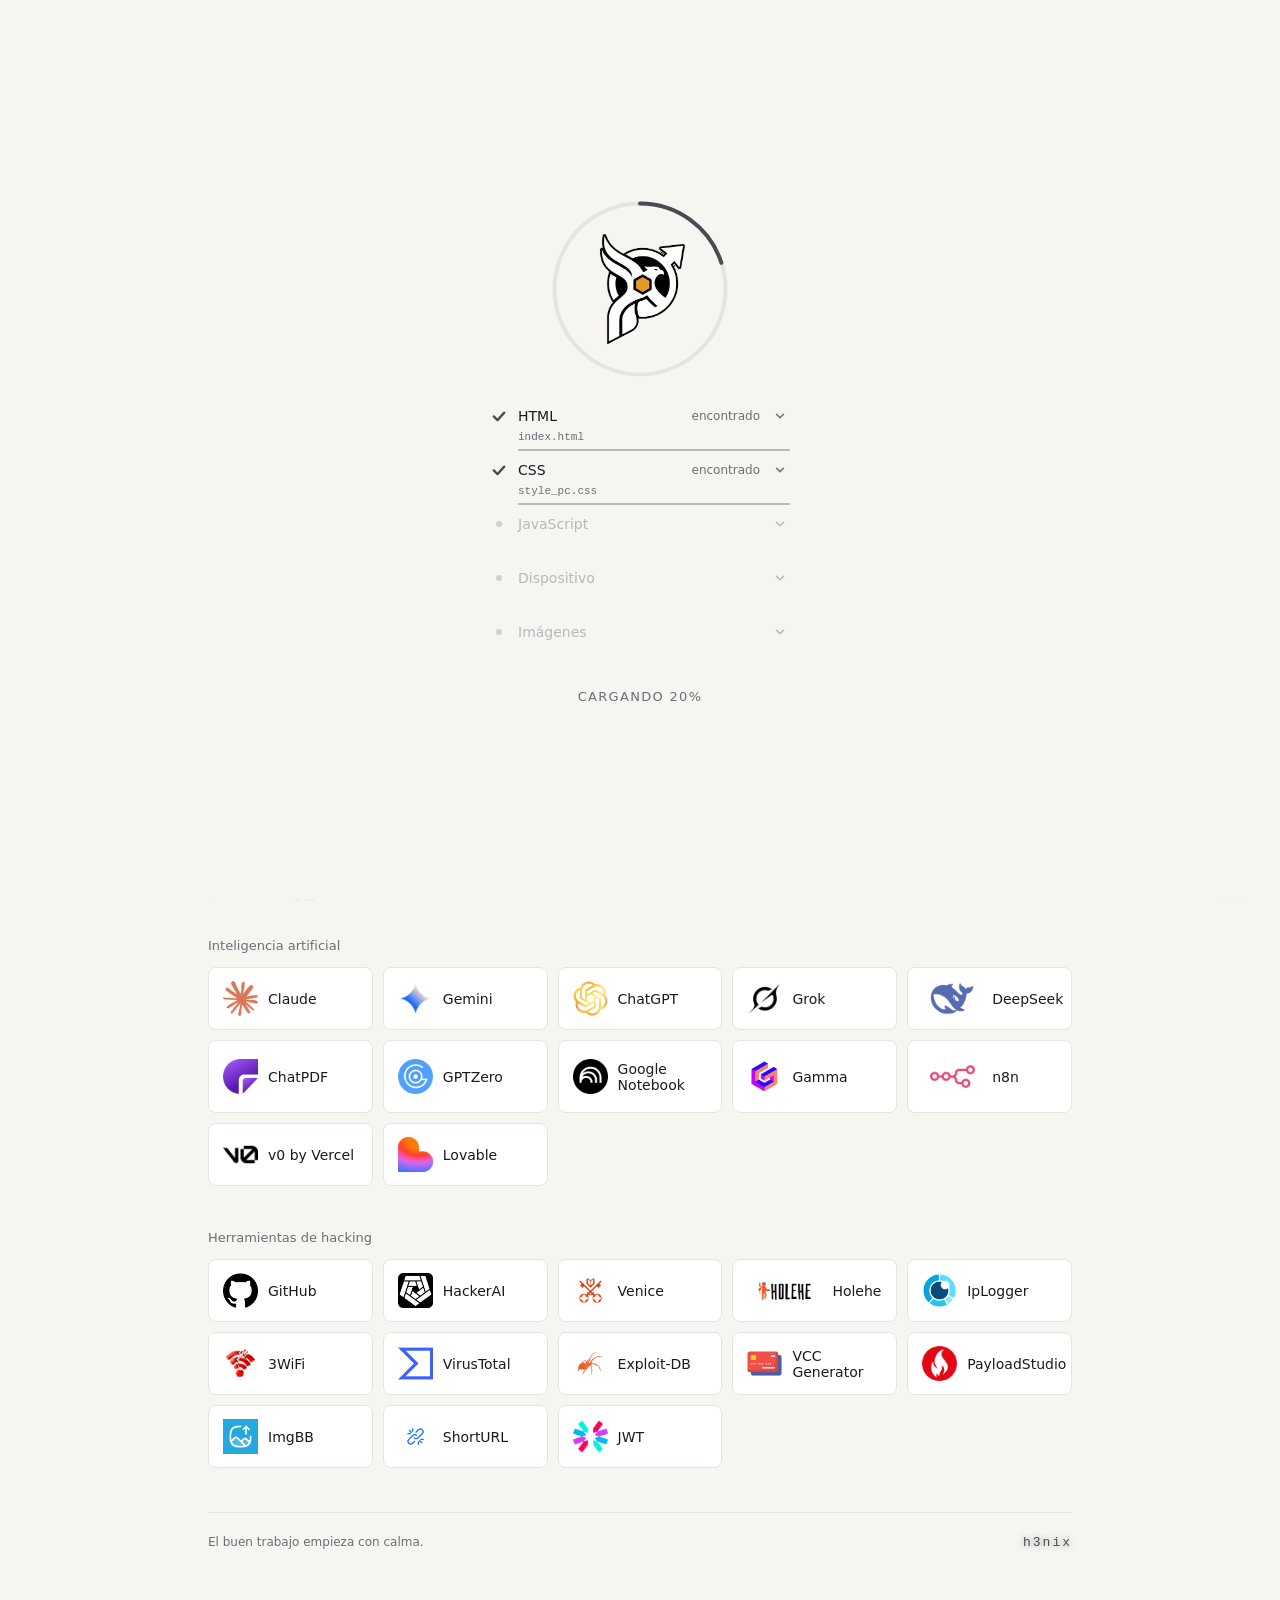
<file: index.html>
<!DOCTYPE html>
<html lang="es">
<head>
  <meta charset="UTF-8">
  <meta name="viewport" content="width=device-width, initial-scale=1, viewport-fit=cover">
  <!-- Seguridad: solo se ejecutan TUS Loader.js, script_pc.js y script_mov.js; nada inline, nada de otros sitios -->
  <meta http-equiv="Content-Security-Policy" content="default-src 'none'; script-src 'self'; style-src 'self' 'unsafe-inline' https://fonts.googleapis.com; font-src https://fonts.gstatic.com; img-src 'self' data: blob: https://www.google.com https://*.gstatic.com; connect-src 'self' https://api.open-meteo.com https://suggestqueries.google.com https://duckduckgo.com https://es.wikipedia.org; form-action 'self'; base-uri 'none'; object-src 'none'">
  <meta name="referrer" content="no-referrer">
  <title>AKON Search</title>
  <link rel="icon" type="image/png" href="images/Start_Page.png">
  <link rel="preconnect" href="https://fonts.googleapis.com">
  <link rel="preconnect" href="https://fonts.gstatic.com" crossorigin>
  <link href="https://fonts.googleapis.com/css2?family=Fraunces:opsz,wght@9..144,340;9..144,480&family=Inter:wght@400;500;600;700&family=Share+Tech+Mono&display=swap" rel="stylesheet">
  <!-- Loader.js verifica los archivos, detecta el dispositivo y descarga SOLO style_pc.css + script_pc.js (computadora) o style_mov.css + script_mov.js (celular).
       Mientras tanto la página se mantiene oculta (bootHide) y se ve la pantalla de carga del Loader; a los 9 s se muestra sola por si algo falla. -->
  <style id="bootHide">body > :not(#boot):not(script){visibility:hidden} @keyframes bootShow{to{visibility:visible}} body{animation:bootShow 0s 9s forwards}</style>
  <!-- Sin JavaScript la página no inicia: se queda el aviso -->
  <noscript><style>.intro-center{display:none} .err{display:flex !important; opacity:1 !important; animation:none !important}</style></noscript>
</head>
<body class="intro-active intro-name">

<!-- Pantalla de inicio: logo con anillo de carga que luego viaja a su lugar; la maneja script_pc.js (sección 16) -->
<div class="intro" id="intro" aria-hidden="true">
  <div class="intro-center">
    <div class="intro-stage">
      <svg class="intro-ring" viewBox="0 0 120 120"><circle class="ring-bg" cx="60" cy="60" r="54"></circle><circle class="ring-fg" id="introRing" cx="60" cy="60" r="54"></circle></svg>
      <img class="intro-logo" id="introLogo" src="images/Logo.png" alt="" width="120" height="120">
      <span class="intro-check"><svg viewBox="0 0 24 24" fill="none" stroke="currentColor" stroke-width="3" stroke-linecap="round" stroke-linejoin="round"><polyline points="5 12.5 10 17.5 19 7.5"></polyline></svg></span>
    </div>
    <ul class="intro-steps" id="introSteps"></ul>
    <div class="intro-text"><span id="introLabel">Cargando</span> <span id="introPct">0%</span></div>
  </div>
</div>

<!-- Páginas de error (404 y 106). script_pc.js las muestra en lugar de la página cuando falta algo o no hay internet
     y cambia los textos. Si script_pc.js no cargó, esta misma pantalla (con los textos de aquí) aparece sola a los 8 s, solo con CSS. -->
<div class="err" id="errPage" hidden>
  <div class="err-page">
    <div class="err-scene">
      <div class="err-art" role="img" aria-label="Un cavernícola jugando con un cable"></div>
      <h1 id="errCode">404</h1>
    </div>
    <div class="err-box">
      <h2 id="errTitle">Parece que algo se perdió</h2>
      <p id="errText">No se pudo iniciar AKON Search: falta <b>Loader.js</b>, <b>script_pc.js</b> o <b>script_mov.js</b> o JavaScript está desactivado.</p>
      <p class="err-detail" id="errDetail" hidden></p>
      <div><a class="err-btn" id="errBtn" href="">
        <svg viewBox="0 0 24 24" fill="none" stroke="currentColor" stroke-width="2.4" stroke-linecap="round" stroke-linejoin="round" aria-hidden="true"><path d="M21 12a9 9 0 1 1-2.64-6.36"></path><polyline points="21 3 21 9 15 9"></polyline></svg>
        <span>Reintentar</span>
      </a></div>
    </div>
  </div>
</div>
<main>

  <!-- Tu logo va en images/Logo.png (si no existe, solo se ve el nombre) -->
  <div class="masthead">
    <div class="brand">
      <img class="brand-logo" src="images/Logo.png" alt="" width="110" height="110">
      <span class="brand-name">AKON Search</span>
    </div>
  </div>

  <div class="hero">
    <div class="greeting" id="greeting">Buenos días</div>
    <div class="clock"><time id="clockTime">00:00</time><span class="ampm" id="clockPeriod"></span></div>
    <div class="date" id="date">—</div>

    <!-- Clima (lo llena script_pc.js). Clic: usar mi ubicación / volver al lugar por defecto -->
    <button type="button" class="weather" id="weather" aria-label="Clima actual" title="Clic para usar mi ubicación">
      <span class="w-top"><span class="w-icon" id="wIcon" aria-hidden="true"></span><span class="w-temp" id="wTemp"></span></span>
      <span class="w-desc" id="wDesc"></span>
      <span class="w-meta" id="wPlace"></span>
      <span class="w-meta" id="wDetail"></span>
    </button>
  </div>

  <!-- Los buscadores del menú los genera script_pc.js a partir de la lista ENGINES -->
  <form class="search" id="searchForm" autocomplete="off">
    <button type="button" class="engine-btn" id="engineBtn" aria-haspopup="listbox" aria-expanded="false" aria-label="Elegir buscador">
      <span class="engine-mark" id="engineMark">G</span>
      <svg class="chev" viewBox="0 0 24 24" fill="none" stroke-width="2.4" stroke-linecap="round" stroke-linejoin="round"><polyline points="6 9 12 15 18 9"></polyline></svg>
    </button>

    <input id="q" type="text" maxlength="200" placeholder="Buscar con Google" aria-label="Buscar" autocomplete="off" spellcheck="false">
    <div class="ph-overlay" id="phOverlay" aria-hidden="true"><span id="phText"></span><span class="ph-bar"></span></div>

    <ul class="engine-menu" id="engineMenu" role="listbox"></ul>

    <div class="history-menu" id="historyMenu">
      <div class="history-head">
        <span>Búsquedas recientes</span>
        <button type="button" class="clear-btn" id="clearHistory">Borrar</button>
      </div>
      <ul class="history-list" id="historyList" role="listbox" aria-label="Búsquedas recientes"></ul>
    </div>
  </form>

  <!-- Accesos directos: los agregas tú con el botón "+" (se guardan en el navegador); script_pc.js los dibuja -->
  <div class="shortcuts" id="shortcuts" aria-label="Accesos directos"></div>

  <!-- Para agregar un enlace: copia un <a> de cualquier sección y cambia href, la imagen y el texto.
       El tamaño del icono se cambia con width y height del <img>. -->
  <section>
    <h2>Redes sociales</h2>
    <div class="grid">
      <a href="https://www.linkedin.com" target="_blank" rel="noopener">
        <img src="images/LinkedIn.png" alt="" width="35" height="35">
        LinkedIn
      </a>

      <a href="https://4chan.org/" target="_blank" rel="noopener">
        <img src="images/4Chan.png" alt="" width="60" height="35">
        4chan
      </a>

      <a href="https://web.whatsapp.com/" target="_blank" rel="noopener">
        <img src="images/WhatsApp.png" alt="" width="35" height="35">
        WhatsApp
      </a>

      <a href="https://www.facebook.com/" target="_blank" rel="noopener">
        <img src="images/Facebook.png" alt="" width="35" height="35">
        Facebook
      </a>

      <a href="https://www.instagram.com/" target="_blank" rel="noopener">
        <img src="images/Instagram.png" alt="" width="45" height="45">
        Instagram
      </a>

      <a href="https://www.tiktok.com/" target="_blank" rel="noopener">
        <img src="images/TikTok.png" alt="" width="45" height="45">
        TikTok
      </a>
    </div>
  </section>

  <section>
    <h2>Google</h2>
    <div class="grid">
      <a href="https://mail.google.com" target="_blank" rel="noopener">
        <img src="images/Gmail.png" alt="" width="55" height="30">
        Gmail
      </a>

      <a href="https://drive.google.com" target="_blank" rel="noopener">
        <img src="images/GoogleDrive.png" alt="" width="55" height="35">
        Google Drive
      </a>

      <a href="https://www.youtube.com/" target="_blank" rel="noopener">
        <img src="images/YouTube.png" alt="" width="55" height="35">
        YouTube
      </a>

      <a href="https://classroom.google.com/" target="_blank" rel="noopener">
        <img src="images/Classroom.png" alt="" width="55" height="35">
        Classroom
      </a>

      <a href="https://www.google.com/maps/" target="_blank" rel="noopener">
        <img src="images/GoogleMaps.png" alt="" width="55" height="35">
        Google Maps
      </a>

      <a href="https://meet.google.com/" target="_blank" rel="noopener">
        <img src="images/GoogleMeet.png" alt="" width="55" height="35">
        Google Meet
      </a>

      <a href="https://www.canva.com/" target="_blank" rel="noopener">
        <img src="images/Canva.png" alt="" width="35" height="35">
        Canva
      </a>
    </div> 
  </section>

  <section>
    <h2>Inteligencia artificial</h2>
    <div class="grid">
      <a href="https://claude.ai" target="_blank" rel="noopener">
        <img src="images/Claude.png" alt="" width="35" height="35">
        Claude
      </a>

      <a href="https://gemini.google.com" target="_blank" rel="noopener">
        <img src="images/Gemini.png" alt="" width="35" height="35">
        Gemini
      </a>

      <a href="https://chatgpt.com" target="_blank" rel="noopener">
        <img src="images/ChatGPT.png" alt="" width="35" height="35">
        ChatGPT
      </a>

      <a href="https://grok.com/" target="_blank" rel="noopener">
        <img src="images/Grok.png" alt="" width="35" height="35">
        Grok
      </a>

      <a href="https://chat.deepseek.com/" target="_blank" rel="noopener">
        <img src="images/DeepSeek.png" alt="" width="60" height="35">
        DeepSeek
      </a>

      <a href="https://www.chatpdf.com/" target="_blank" rel="noopener">
        <img src="images/ChatPDF.png" alt="" width="35  " height="35">
        ChatPDF
      </a>

      <a href="https://gptzero.me/" target="_blank" rel="noopener">
        <img src="images/GPTZero.png" alt="" width="35" height="35">
        GPTZero
      </a>

      <a href="https://notebook.google.com/" target="_blank" rel="noopener">
        <img src="images/GoogleNotebook.png" alt="" width="35" height="35">
        Google Notebook
      </a>

      <a href="https://gamma.com.ai/" target="_blank" rel="noopener">
        <img src="images/Gamma.png" alt="" width="35" height="35">
        Gamma
      </a>

      <a href="https://n8n.io" target="_blank" rel="noopener">
        <img src="images/n8n.png" alt="" width="60" height="45">
        n8n 
      </a>

      <a href="https://v0.app/" target="_blank" rel="noopener">
        <img src="images/v0.png" alt="" width="35" height="35">
        v0 by Vercel 
      </a>  

      <a href="https://lovable.dev/" target="_blank" rel="noopener">
        <img src="images/Lovable.png" alt="" width="35" height="35">
        Lovable 
      </a>
    </div>
  </section>

  <section>
    <h2>Herramientas de hacking</h2>
    <div class="grid">
      <a href="https://github.com" target="_blank" rel="noopener">
        <img src="images/GitHub.png" alt="" width="35" height="35">
        GitHub
      </a>

      <a href="https://hackerai.co/" target="_blank" rel="noopener">
        <img src="images/HackerAI.png" alt="" width="35" height="35">
        HackerAI
      </a>

      <a href="https://venice.ai/token" target="_blank" rel="noopener">
        <img src="images/Venice.png" alt="" width="35" height="35">
        Venice
      </a>

      <a href="https://holehe.org/" target="_blank" rel="noopener">
        <img src="images/Holehe.png" alt="" width="75" height="35">
        Holehe
      </a>

      <a href="https://iplogger.org/" target="_blank" rel="noopener">
        <img src="images/IpLogger.png" alt="" width="35" height="35">
        IpLogger
      </a>

      <a href="https://3wifi.dev/" target="_blank" rel="noopener">
        <img src="images/3WiFi.png" alt="" width="35" height="35">
        3WiFi
      </a>

      <a href="https://www.virustotal.com/" target="_blank" rel="noopener">
        <img src="images/VirusTotal.png" alt="" width="35" height="35">
        VirusTotal
      </a>

      <a href="https://www.exploit-db.com/" target="_blank" rel="noopener">
        <img src="images/ExploitDB.png" alt="" width="35" height="35">
        Exploit-DB
      </a>

      <a href="https://www.vccgenerator.org" target="_blank" rel="noopener">
        <img src="images/VCCGenerator.png" alt="" width="35" height="35"> 
        VCC Generator
      </a>

      <a href="  https://payloadstudio.com/community/" target="_blank" rel="noopener">
        <img src="images/PayloadStudio.png" alt="" width="35" height="35">
        PayloadStudio
      </a>

      <a href="https://es-mx.imgbb.com/" target="_blank" rel="noopener">
        <img src="images/ImgBB.png" alt="" width="35" height="35">
        ImgBB 
      </a>

      <a href="https://www.shorturl.at/" target="_blank" rel="noopener">
        <img src="images/ShortURL.png" alt="" width="35" height="35">
        ShortURL   
      </a>

      <a href="https://www.jwt.io/" target="_blank" rel="noopener">
        <img src="images/JWT.png" alt="" width="35" height="35">
        JWT   
      </a>  
    </div>
  </section>

  <footer>
    <span>El buen trabajo empieza con calma.</span>
    <span class="signature">h3nix</span>
  </footer>

</main>

<!-- Botón para abrir "Personalizar"; script_pc.js llena cada parte del panel -->
<button type="button" class="fab" id="bgBtn" aria-label="Personalizar" aria-expanded="false" aria-controls="bgPanel">
  <span class="fab-label" aria-hidden="true">Personalizar</span>
  <svg class="fab-icon" viewBox="0 0 24 24" fill="none" stroke="currentColor" stroke-width="2" stroke-linecap="round" stroke-linejoin="round">
    <path class="pencil-line" d="M12 20h9"></path>
    <path d="M16.5 3.5a2.121 2.121 0 0 1 3 3L7 19l-4 1 1-4Z"></path>
  </svg>
</button>

<aside class="cz-panel" id="bgPanel" aria-hidden="true">
  <!-- El contenido va en su propia caja con scroll: así la barra queda dentro del panel y lejos de las esquinas redondeadas -->
  <div class="cz-scroll">
    <div class="cz-head">
      <span>Personalizar</span>
      <button type="button" class="cz-close" id="bgClose" aria-label="Cerrar">×</button>
    </div>

    <div class="cz-section">
      <h4>Apariencia</h4>
      <div class="cz-swatches" id="themeSwatches"></div>
    </div>

    <div class="cz-section">
      <div class="cz-row">
        <span>Fondos de pantalla</span>
        <label class="cz-switch">
          <input type="checkbox" id="bgToggle" checked>
          <span class="cz-slider"></span>
        </label>
      </div>
      <div class="bg-grid" id="bgGrid"></div>
    </div>

    <div class="cz-section">
      <div class="cz-row">
        <span>Accesos directos</span>
        <label class="cz-switch">
          <input type="checkbox" id="scToggle" checked>
          <span class="cz-slider"></span>
        </label>
      </div>
      <div class="cz-row cz-sub" id="scRowsRow">
        <span>Número de filas</span>
        <select class="cz-select" id="scRows">
          <option value="1">1</option>
          <option value="2">2</option>
          <option value="3">3</option>
          <option value="99">Todas</option>
        </select>
      </div>
    </div>
  </div>

  <!-- Enlace fijo abajo a la izquierda: queda siempre visible, aunque el contenido haga scroll -->
  <div class="cz-foot">
    <button type="button" class="cz-more" id="bgMore">
      <svg viewBox="0 0 24 24" fill="none" stroke="currentColor" stroke-width="2" stroke-linecap="round" stroke-linejoin="round" aria-hidden="true">
        <circle cx="12" cy="12" r="3"></circle>
        <path d="M19.4 15a1.65 1.65 0 0 0 .33 1.82l.06.06a2 2 0 0 1 0 2.83 2 2 0 0 1-2.83 0l-.06-.06a1.65 1.65 0 0 0-1.82-.33 1.65 1.65 0 0 0-1 1.51V21a2 2 0 0 1-2 2 2 2 0 0 1-2-2v-.09A1.65 1.65 0 0 0 9 19.4a1.65 1.65 0 0 0-1.82.33l-.06.06a2 2 0 0 1-2.83 0 2 2 0 0 1 0-2.83l.06-.06a1.65 1.65 0 0 0 .33-1.82 1.65 1.65 0 0 0-1.51-1H3a2 2 0 0 1-2-2 2 2 0 0 1 2-2h.09A1.65 1.65 0 0 0 4.6 9a1.65 1.65 0 0 0-.33-1.82l-.06-.06a2 2 0 0 1 0-2.83 2 2 0 0 1 2.83 0l.06.06a1.65 1.65 0 0 0 1.82.33H9a1.65 1.65 0 0 0 1-1.51V3a2 2 0 0 1 2-2 2 2 0 0 1 2 2v.09a1.65 1.65 0 0 0 1 1.51 1.65 1.65 0 0 0 1.82-.33l.06-.06a2 2 0 0 1 2.83 0 2 2 0 0 1 0 2.83l-.06.06a1.65 1.65 0 0 0-.33 1.82V9a1.65 1.65 0 0 0 1.51 1H21a2 2 0 0 1 2 2 2 2 0 0 1-2 2h-.09a1.65 1.65 0 0 0-1.51 1z"></path>
      </svg>
      <span>Administrar más ajustes</span>
    </button>
  </div>
</aside>
<input type="file" id="bgFileInput" accept="image/*" hidden>

<!-- Buscador rápido (Ctrl + V): desenfoca la página y muestra solo esta barra; lo llena script_pc.js -->
<div class="qs" id="qs" aria-hidden="true">
  <div class="qs-box" role="dialog" aria-label="Buscador rápido">
    <div class="qs-bar">
      <svg class="qs-icon" viewBox="0 0 24 24" fill="none" stroke="currentColor" stroke-width="2" stroke-linecap="round" stroke-linejoin="round" aria-hidden="true"><circle cx="11" cy="11" r="7"></circle><line x1="21" y1="21" x2="16.5" y2="16.5"></line></svg>
      <input id="qsInput" type="text" maxlength="200" placeholder="Buscador rápido" aria-label="Buscador rápido" autocomplete="off" spellcheck="false">
      <kbd>Esc</kbd>
    </div>
    <ul class="qs-list" id="qsList" role="listbox"></ul>
    <div class="qs-foot">
      <span><kbd>↑</kbd><kbd>↓</kbd> mover</span>
      <span><kbd>↵</kbd> abrir</span>
      <span><kbd>⇧</kbd><kbd>↵</kbd> buscar en la web</span>
    </div>
  </div>
</div>

<dialog class="sc-dialog" id="scDialog" aria-labelledby="scTitle">
  <form class="sc-form" id="scForm" novalidate>
    <h3 id="scTitle">Nuevo acceso directo</h3>
    <label>Dirección
      <input id="scUrl" type="text" maxlength="2048" inputmode="url" placeholder="youtube.com" autocomplete="off" spellcheck="false">
    </label>
    <label>Nombre (opcional)
      <input id="scName" type="text" placeholder="YouTube" maxlength="24" autocomplete="off">
    </label>
    <div class="sc-error" id="scError" role="alert"></div>
    <div class="sc-actions">
      <button type="button" class="sc-btn" id="scCancel">Cancelar</button>
      <button type="submit" class="sc-btn primary">Agregar</button>
    </div>
  </form>
</dialog>



<script src="Loader.js"></script>
</body>
</html>
</file>
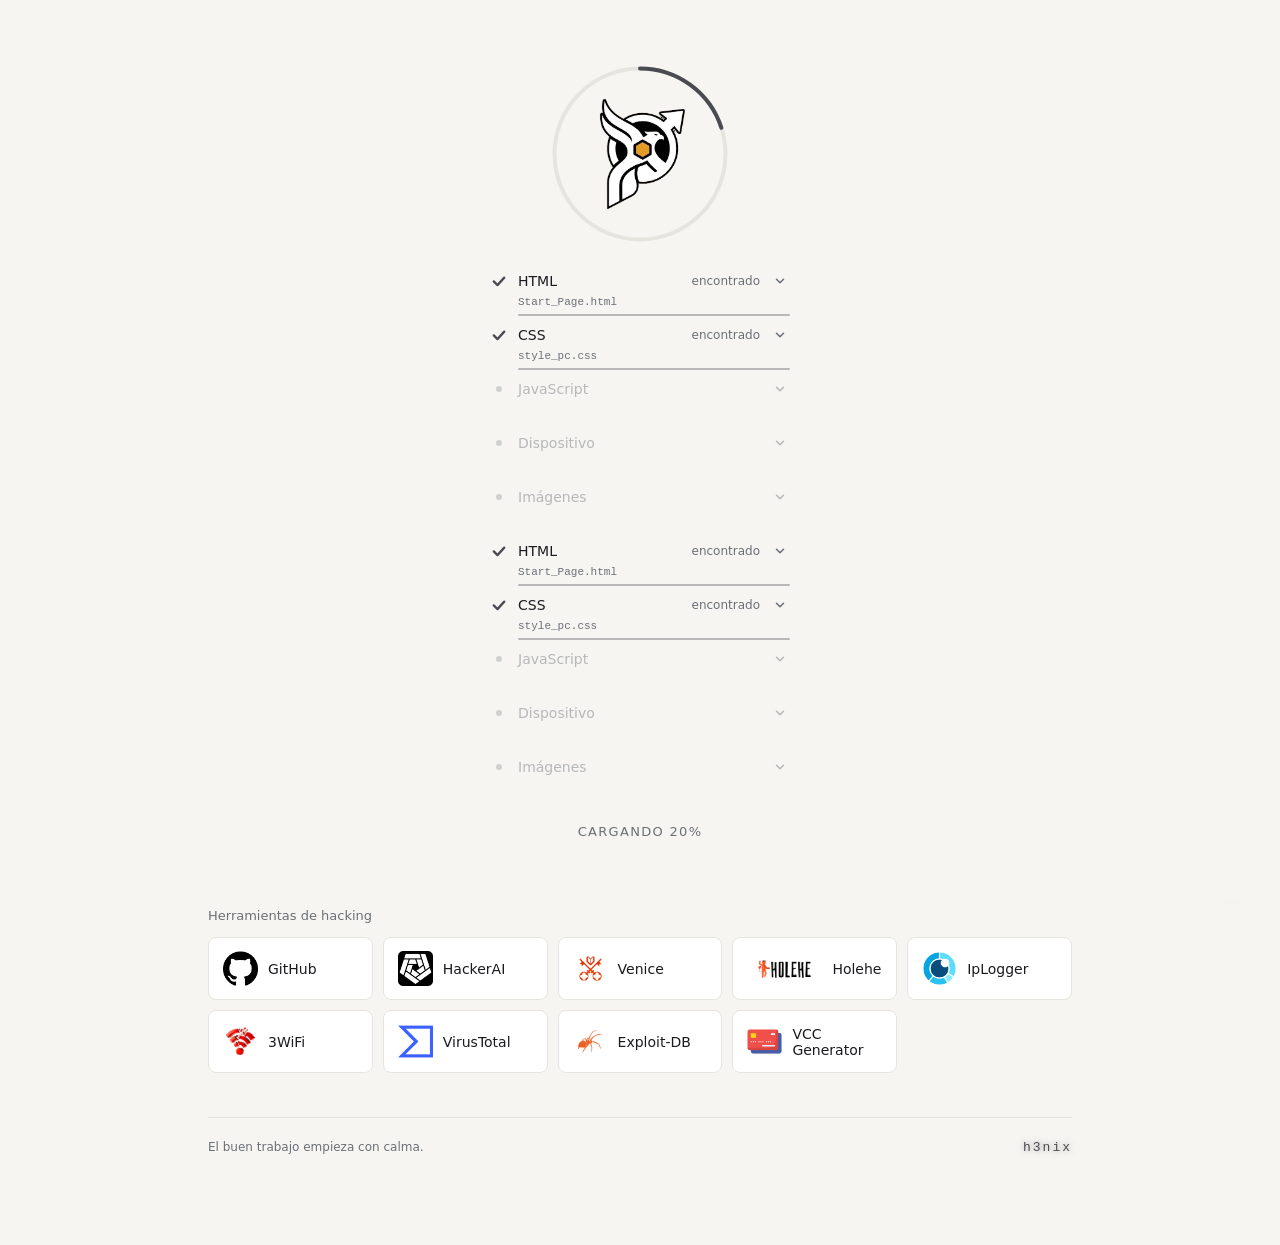
<file: Start_Page.html>
<!DOCTYPE html>
<html lang="es">
<head>
  <meta charset="UTF-8">
  <meta name="viewport" content="width=device-width, initial-scale=1, viewport-fit=cover">
  <!-- Seguridad: solo se ejecutan TUS script_pc.js y script_mov.js; nada inline, nada de otros sitios -->
  <meta http-equiv="Content-Security-Policy" content="default-src 'none'; script-src 'self'; style-src 'self' 'unsafe-inline' https://fonts.googleapis.com; font-src https://fonts.gstatic.com; img-src 'self' data: blob: https://www.google.com https://*.gstatic.com; connect-src 'self' https://api.open-meteo.com https://suggestqueries.google.com https://duckduckgo.com https://es.wikipedia.org; form-action 'self'; base-uri 'none'; object-src 'none'">
  <meta name="referrer" content="no-referrer">
  <title>AKON Search</title>
  <link rel="icon" type="image/png" href="images/Start_Page.png">
  <link rel="preconnect" href="https://fonts.googleapis.com">
  <link rel="preconnect" href="https://fonts.gstatic.com" crossorigin>
  <link href="https://fonts.googleapis.com/css2?family=Fraunces:opsz,wght@9..144,340;9..144,480&family=Inter:wght@400;500;600;700&family=Share+Tech+Mono&display=swap" rel="stylesheet">
  <link rel="stylesheet" href="style_pc.css">
  <link rel="stylesheet" href="style_mov.css" data-for="mobile">
  <!-- Sin JavaScript la página no inicia: se queda el aviso -->
  <noscript><style>.intro-center{display:none} .err{display:flex !important; opacity:1 !important; animation:none !important}</style></noscript>
</head>
<body class="intro-active intro-name">

<!-- Pantalla de inicio: logo con anillo de carga que luego viaja a su lugar; la maneja script_pc.js (sección 16) -->
<div class="intro" id="intro" aria-hidden="true">
  <div class="intro-center">
    <div class="intro-stage">
      <svg class="intro-ring" viewBox="0 0 120 120"><circle class="ring-bg" cx="60" cy="60" r="54"></circle><circle class="ring-fg" id="introRing" cx="60" cy="60" r="54"></circle></svg>
      <img class="intro-logo" id="introLogo" src="images/Logo.png" alt="" width="120" height="120">
      <span class="intro-check"><svg viewBox="0 0 24 24" fill="none" stroke="currentColor" stroke-width="3" stroke-linecap="round" stroke-linejoin="round"><polyline points="5 12.5 10 17.5 19 7.5"></polyline></svg></span>
    </div>
    <ul class="intro-steps" id="introSteps"></ul>
    <div class="intro-text"><span id="introLabel">Cargando</span> <span id="introPct">0%</span></div>
  </div>
</div>

<!-- Páginas de error (404 y 106). script_pc.js las muestra en lugar de la página cuando falta algo o no hay internet
     y cambia los textos. Si script_pc.js no cargó, esta misma pantalla (con los textos de aquí) aparece sola a los 8 s, solo con CSS. -->
<div class="err" id="errPage" hidden>
  <div class="err-page">
    <div class="err-scene">
      <div class="err-art" role="img" aria-label="Un cavernícola jugando con un cable"></div>
      <h1 id="errCode">404</h1>
    </div>
    <div class="err-box">
      <h2 id="errTitle">Parece que algo se perdió</h2>
      <p id="errText">No se pudo iniciar AKON Search: falta <b>script_pc.js</b> o JavaScript está desactivado.</p>
      <p class="err-detail" id="errDetail" hidden></p>
      <div><a class="err-btn" id="errBtn" href="">
        <svg viewBox="0 0 24 24" fill="none" stroke="currentColor" stroke-width="2.4" stroke-linecap="round" stroke-linejoin="round" aria-hidden="true"><path d="M21 12a9 9 0 1 1-2.64-6.36"></path><polyline points="21 3 21 9 15 9"></polyline></svg>
        <span>Reintentar</span>
      </a></div>
    </div>
  </div>
</div>
<main>

  <!-- Tu logo va en images/Logo.png (si no existe, solo se ve el nombre) -->
  <div class="masthead">
    <div class="brand">
      <img class="brand-logo" src="images/Logo.png" alt="" width="110" height="110">
      <span class="brand-name">AKON Search</span>
    </div>
  </div>

  <div class="hero">
    <div class="greeting" id="greeting">Buenos días</div>
    <div class="clock"><time id="clockTime">00:00</time><span class="ampm" id="clockPeriod"></span></div>
    <div class="date" id="date">—</div>

    <!-- Clima (lo llena script_pc.js). Clic: usar mi ubicación / volver al lugar por defecto -->
    <button type="button" class="weather" id="weather" aria-label="Clima actual" title="Clic para usar mi ubicación">
      <span class="w-top"><span class="w-icon" id="wIcon" aria-hidden="true"></span><span class="w-temp" id="wTemp"></span></span>
      <span class="w-desc" id="wDesc"></span>
      <span class="w-meta" id="wPlace"></span>
      <span class="w-meta" id="wDetail"></span>
    </button>
  </div>

  <!-- Los buscadores del menú los genera script_pc.js a partir de la lista ENGINES -->
  <form class="search" id="searchForm" autocomplete="off">
    <button type="button" class="engine-btn" id="engineBtn" aria-haspopup="listbox" aria-expanded="false" aria-label="Elegir buscador">
      <span class="engine-mark" id="engineMark">G</span>
      <svg class="chev" viewBox="0 0 24 24" fill="none" stroke-width="2.4" stroke-linecap="round" stroke-linejoin="round"><polyline points="6 9 12 15 18 9"></polyline></svg>
    </button>

    <input id="q" type="text" maxlength="200" placeholder="Buscar con Google" aria-label="Buscar" autocomplete="off" spellcheck="false">
    <div class="ph-overlay" id="phOverlay" aria-hidden="true"><span id="phText"></span><span class="ph-bar"></span></div>

    <ul class="engine-menu" id="engineMenu" role="listbox"></ul>

    <div class="history-menu" id="historyMenu">
      <div class="history-head">
        <span>Búsquedas recientes</span>
        <button type="button" class="clear-btn" id="clearHistory">Borrar</button>
      </div>
      <ul class="history-list" id="historyList" role="listbox" aria-label="Búsquedas recientes"></ul>
    </div>
  </form>

  <!-- Accesos directos: los agregas tú con el botón "+" (se guardan en el navegador); script_pc.js los dibuja -->
  <div class="shortcuts" id="shortcuts" aria-label="Accesos directos"></div>

  <!-- Para agregar un enlace: copia un <a> de cualquier sección y cambia href, la imagen y el texto.
       El tamaño del icono se cambia con width y height del <img>. -->
  <section>
    <h2>Redes sociales</h2>
    <div class="grid">
      <a href="https://www.linkedin.com" target="_blank" rel="noopener">
        <img src="images/LinkedIn.png" alt="" width="35" height="35">
        LinkedIn
      </a>

      <a href="https://4chan.org/" target="_blank" rel="noopener">
        <img src="images/4Chan.png" alt="" width="60" height="35">
        4chan
      </a>

      <a href="https://web.whatsapp.com/" target="_blank" rel="noopener">
        <img src="images/WhatsApp.png" alt="" width="35" height="35">
        WhatsApp
      </a>
    </div>
  </section>

  <section>
    <h2>Google</h2>
    <div class="grid">
      <a href="https://mail.google.com" target="_blank" rel="noopener">
        <img src="images/Gmail.png" alt="" width="55" height="30">
        Gmail
      </a>

      <a href="https://drive.google.com" target="_blank" rel="noopener">
        <img src="images/GoogleDrive.png" alt="" width="55" height="35">
        Google Drive
      </a>

      <a href="https://www.youtube.com/" target="_blank" rel="noopener">
        <img src="images/YouTube.png" alt="" width="55" height="35">
        YouTube
      </a>

      <a href="https://classroom.google.com/" target="_blank" rel="noopener">
        <img src="images/Classroom.png" alt="" width="55" height="35">
        Classroom
      </a>
    </div>
  </section>

  <section>
    <h2>Inteligencia artificial</h2>
    <div class="grid">
      <a href="https://claude.ai" target="_blank" rel="noopener">
        <img src="images/Claude.png" alt="" width="35" height="35">
        Claude
      </a>

      <a href="https://gemini.google.com" target="_blank" rel="noopener">
        <img src="images/Gemini.png" alt="" width="35" height="35">
        Gemini
      </a>

      <a href="https://chatgpt.com" target="_blank" rel="noopener">
        <img src="images/ChatGPT.png" alt="" width="35" height="35">
        ChatGPT
      </a>

      <a href="https://grok.com/" target="_blank" rel="noopener">
        <img src="images/Grok.png" alt="" width="35" height="35">
        Grok
      </a>

      <a href="https://chat.deepseek.com/" target="_blank" rel="noopener">
        <img src="images/DeepSeek.png" alt="" width="60" height="35">
        DeepSeek
      </a>
    </div>
  </section>

  <section>
    <h2>Herramientas de hacking</h2>
    <div class="grid">
      <a href="https://github.com" target="_blank" rel="noopener">
        <img src="images/GitHub.png" alt="" width="35" height="35">
        GitHub
      </a>

      <a href="https://hackerai.co/" target="_blank" rel="noopener">
        <img src="images/HackerAI.png" alt="" width="35" height="35">
        HackerAI
      </a>

      <a href="https://venice.ai/token" target="_blank" rel="noopener">
        <img src="images/Venice.png" alt="" width="35" height="35">
        Venice
      </a>

      <a href="https://holehe.org/" target="_blank" rel="noopener">
        <img src="images/Holehe.png" alt="" width="75" height="35">
        Holehe
      </a>

      <a href="https://iplogger.org/" target="_blank" rel="noopener">
        <img src="images/IpLogger.png" alt="" width="35" height="35">
        IpLogger
      </a>

      <a href="https://3wifi.dev/" target="_blank" rel="noopener">
        <img src="images/3WiFi.png" alt="" width="35" height="35">
        3WiFi
      </a>

      <a href="https://www.virustotal.com/" target="_blank" rel="noopener">
        <img src="images/VirusTotal.png" alt="" width="35" height="35">
        VirusTotal
      </a>

      <a href="https://www.exploit-db.com/" target="_blank" rel="noopener">
        <img src="images/ExploitDB.png" alt="" width="35" height="35">
        Exploit-DB
      </a>

      <a href="https://www.vccgenerator.org" target="_blank" rel="noopener">
        <img src="images/VCCGenerator.png" alt="" width="35" height="35">
        VCC Generator
      </a>
    </div>
  </section>

  <footer>
    <span>El buen trabajo empieza con calma.</span>
    <span class="signature">h3nix</span>
  </footer>

</main>

<!-- Botón para abrir "Personalizar"; script_pc.js llena cada parte del panel -->
<button type="button" class="fab" id="bgBtn" aria-label="Personalizar" aria-expanded="false" aria-controls="bgPanel">
  <span class="fab-label" aria-hidden="true">Personalizar</span>
  <svg class="fab-icon" viewBox="0 0 24 24" fill="none" stroke="currentColor" stroke-width="2" stroke-linecap="round" stroke-linejoin="round">
    <path class="pencil-line" d="M12 20h9"></path>
    <path d="M16.5 3.5a2.121 2.121 0 0 1 3 3L7 19l-4 1 1-4Z"></path>
  </svg>
</button>

<aside class="cz-panel" id="bgPanel" aria-hidden="true">
  <!-- El contenido va en su propia caja con scroll: así la barra queda dentro del panel y lejos de las esquinas redondeadas -->
  <div class="cz-scroll">
    <div class="cz-head">
      <span>Personalizar</span>
      <button type="button" class="cz-close" id="bgClose" aria-label="Cerrar">×</button>
    </div>

    <div class="cz-section">
      <h4>Apariencia</h4>
      <div class="cz-swatches" id="themeSwatches"></div>
    </div>

    <div class="cz-section">
      <div class="cz-row">
        <span>Fondos de pantalla</span>
        <label class="cz-switch">
          <input type="checkbox" id="bgToggle" checked>
          <span class="cz-slider"></span>
        </label>
      </div>
      <div class="bg-grid" id="bgGrid"></div>
    </div>

    <div class="cz-section">
      <div class="cz-row">
        <span>Accesos directos</span>
        <label class="cz-switch">
          <input type="checkbox" id="scToggle" checked>
          <span class="cz-slider"></span>
        </label>
      </div>
      <div class="cz-row cz-sub" id="scRowsRow">
        <span>Número de filas</span>
        <select class="cz-select" id="scRows">
          <option value="1">1</option>
          <option value="2">2</option>
          <option value="3">3</option>
          <option value="99">Todas</option>
        </select>
      </div>
    </div>
  </div>

  <!-- Enlace fijo abajo a la izquierda: queda siempre visible, aunque el contenido haga scroll -->
  <div class="cz-foot">
    <button type="button" class="cz-more" id="bgMore">
      <svg viewBox="0 0 24 24" fill="none" stroke="currentColor" stroke-width="2" stroke-linecap="round" stroke-linejoin="round" aria-hidden="true">
        <circle cx="12" cy="12" r="3"></circle>
        <path d="M19.4 15a1.65 1.65 0 0 0 .33 1.82l.06.06a2 2 0 0 1 0 2.83 2 2 0 0 1-2.83 0l-.06-.06a1.65 1.65 0 0 0-1.82-.33 1.65 1.65 0 0 0-1 1.51V21a2 2 0 0 1-2 2 2 2 0 0 1-2-2v-.09A1.65 1.65 0 0 0 9 19.4a1.65 1.65 0 0 0-1.82.33l-.06.06a2 2 0 0 1-2.83 0 2 2 0 0 1 0-2.83l.06-.06a1.65 1.65 0 0 0 .33-1.82 1.65 1.65 0 0 0-1.51-1H3a2 2 0 0 1-2-2 2 2 0 0 1 2-2h.09A1.65 1.65 0 0 0 4.6 9a1.65 1.65 0 0 0-.33-1.82l-.06-.06a2 2 0 0 1 0-2.83 2 2 0 0 1 2.83 0l.06.06a1.65 1.65 0 0 0 1.82.33H9a1.65 1.65 0 0 0 1-1.51V3a2 2 0 0 1 2-2 2 2 0 0 1 2 2v.09a1.65 1.65 0 0 0 1 1.51 1.65 1.65 0 0 0 1.82-.33l.06-.06a2 2 0 0 1 2.83 0 2 2 0 0 1 0 2.83l-.06.06a1.65 1.65 0 0 0-.33 1.82V9a1.65 1.65 0 0 0 1.51 1H21a2 2 0 0 1 2 2 2 2 0 0 1-2 2h-.09a1.65 1.65 0 0 0-1.51 1z"></path>
      </svg>
      <span>Administrar más ajustes</span>
    </button>
  </div>
</aside>
<input type="file" id="bgFileInput" accept="image/*" hidden>

<!-- Buscador rápido (Ctrl + V): desenfoca la página y muestra solo esta barra; lo llena script_pc.js -->
<div class="qs" id="qs" aria-hidden="true">
  <div class="qs-box" role="dialog" aria-label="Buscador rápido">
    <div class="qs-bar">
      <svg class="qs-icon" viewBox="0 0 24 24" fill="none" stroke="currentColor" stroke-width="2" stroke-linecap="round" stroke-linejoin="round" aria-hidden="true"><circle cx="11" cy="11" r="7"></circle><line x1="21" y1="21" x2="16.5" y2="16.5"></line></svg>
      <input id="qsInput" type="text" maxlength="200" placeholder="Buscador rápido" aria-label="Buscador rápido" autocomplete="off" spellcheck="false">
      <kbd>Esc</kbd>
    </div>
    <ul class="qs-list" id="qsList" role="listbox"></ul>
    <div class="qs-foot">
      <span><kbd>↑</kbd><kbd>↓</kbd> mover</span>
      <span><kbd>↵</kbd> abrir</span>
      <span><kbd>⇧</kbd><kbd>↵</kbd> buscar en la web</span>
    </div>
  </div>
</div>

<dialog class="sc-dialog" id="scDialog" aria-labelledby="scTitle">
  <form class="sc-form" id="scForm" novalidate>
    <h3 id="scTitle">Nuevo acceso directo</h3>
    <label>Dirección
      <input id="scUrl" type="text" maxlength="2048" inputmode="url" placeholder="youtube.com" autocomplete="off" spellcheck="false">
    </label>
    <label>Nombre (opcional)
      <input id="scName" type="text" placeholder="YouTube" maxlength="24" autocomplete="off">
    </label>
    <div class="sc-error" id="scError" role="alert"></div>
    <div class="sc-actions">
      <button type="button" class="sc-btn" id="scCancel">Cancelar</button>
      <button type="submit" class="sc-btn primary">Agregar</button>
    </div>
  </form>
</dialog>

<!-- Celular: barra de navegación inferior con 3 pestañas (Inicio, Enlaces y Ajustes). Solo se ve cuando el dispositivo es móvil;
     la maneja script_mov.js, que dibuja el hueco "líquido" y mueve la burbuja blanca. -->
<nav class="mnav" id="mnav" aria-label="Navegación">
  <svg class="mnav-shadow" aria-hidden="true" focusable="false"><path id="mnavShadow"></path></svg>
  <div class="mnav-glass" id="mnavGlass" aria-hidden="true"></div>
  <svg class="mnav-rim" aria-hidden="true" focusable="false">
    <defs>
      <linearGradient id="mnavRimGrad" x1="0" y1="0" x2="1" y2="1">
        <stop offset="0" stop-color="#fff" stop-opacity=".85"></stop>
        <stop offset=".45" stop-color="#fff" stop-opacity=".18"></stop>
        <stop offset="1" stop-color="#fff" stop-opacity=".5"></stop>
      </linearGradient>
    </defs>
    <path id="mnavPath"></path>
  </svg>
  <div class="mnav-bubble" id="mnavBubble" aria-hidden="true"></div>
  <div class="mnav-row">
    <button type="button" class="mnav-item active" data-tab="home" aria-label="Inicio" aria-current="page">
      <span class="mnav-ico"><svg viewBox="0 0 24 24" fill="none" stroke="currentColor" stroke-width="2" stroke-linecap="round" stroke-linejoin="round" aria-hidden="true"><path d="M3 11l9-8 9 8"></path><path d="M5 9.5V20h14V9.5"></path></svg></span>
      <span class="mnav-label">Inicio</span>
    </button>
    <button type="button" class="mnav-item" data-tab="links" aria-label="Enlaces">
      <span class="mnav-ico"><svg viewBox="0 0 24 24" fill="none" stroke="currentColor" stroke-width="2" stroke-linecap="round" stroke-linejoin="round" aria-hidden="true"><path d="M10 13a5 5 0 0 0 7.54.54l3-3a5 5 0 0 0-7.07-7.07l-1.72 1.71"></path><path d="M14 11a5 5 0 0 0-7.54-.54l-3 3a5 5 0 0 0 7.07 7.07l1.71-1.71"></path></svg></span>
      <span class="mnav-label">Enlaces</span>
    </button>
    <button type="button" class="mnav-item" data-tab="settings" aria-label="Ajustes">
      <span class="mnav-ico"><svg viewBox="0 0 24 24" fill="none" stroke="currentColor" stroke-width="2" stroke-linecap="round" stroke-linejoin="round" aria-hidden="true"><circle cx="12" cy="12" r="3"></circle><path d="M19.4 15a1.65 1.65 0 0 0 .33 1.82l.06.06a2 2 0 0 1 0 2.83 2 2 0 0 1-2.83 0l-.06-.06a1.65 1.65 0 0 0-1.82-.33 1.65 1.65 0 0 0-1 1.51V21a2 2 0 0 1-2 2 2 2 0 0 1-2-2v-.09A1.65 1.65 0 0 0 9 19.4a1.65 1.65 0 0 0-1.82.33l-.06.06a2 2 0 0 1-2.83 0 2 2 0 0 1 0-2.83l.06-.06a1.65 1.65 0 0 0 .33-1.82 1.65 1.65 0 0 0-1.51-1H3a2 2 0 0 1-2-2 2 2 0 0 1 2-2h.09A1.65 1.65 0 0 0 4.6 9a1.65 1.65 0 0 0-.33-1.82l-.06-.06a2 2 0 0 1 0-2.83 2 2 0 0 1 2.83 0l.06.06a1.65 1.65 0 0 0 1.82.33H9a1.65 1.65 0 0 0 1-1.51V3a2 2 0 0 1 2-2 2 2 0 0 1 2 2v.09a1.65 1.65 0 0 0 1 1.51 1.65 1.65 0 0 0 1.82-.33l.06-.06a2 2 0 0 1 2.83 0 2 2 0 0 1 0 2.83l-.06.06a1.65 1.65 0 0 0-.33 1.82V9a1.65 1.65 0 0 0 1.51 1H21a2 2 0 0 1 2 2 2 2 0 0 1-2 2h-.09a1.65 1.65 0 0 0-1.51 1z"></path></svg></span>
      <span class="mnav-label">Ajustes</span>
    </button>
  </div>
</nav>

<script src="script_pc.js"></script>
<script src="script_mov.js"></script>
</body>
</html>
</file>
<file: style_pc.css>
/* style_pc.css — estilos base y de computadora (también se usan en el celular como base). Las reglas exclusivas del celular están en style_mov.css */

/* =========================================================
   Start Page
   1. Variables y base
   2. Estructura (main, encabezado, reloj)
   3. Barra de búsqueda
   4. Menús desplegables (buscadores y recientes)
   5. Enlaces
   6. Pie de página
   7. Fondo de pantalla
   8. Liquid Glass
   9. Animación de las tarjetas al pasar el mouse
  10. Animación de los menús (buscadores y recientes)
  11. Autocompletado
  12. Clima
  13. Accesos directos
  14. Buscador rápido (Ctrl + V)
  15. Pantalla de inicio
   ========================================================= */

/* ---------- 1. Variables y base ---------- */
:root{
  --bg:     #f6f5f2;
  --panel:  #ffffff;
  --ink:    #1b1b1f;
  --muted:  #6b6f76;
  --faint:  #9a9da3;
  --border: #e6e4de;
  --accent: #0e6b5c;
  --sans:  'Inter', ui-sans-serif, system-ui, -apple-system, sans-serif;
  --serif: 'Fraunces', ui-serif, Georgia, serif;

  padding-top: env(safe-area-inset-top, 0px);
  padding-bottom: env(safe-area-inset-bottom, 0px);
}
/* Modo oscuro: sin elección guardada sigue al sistema; con el interruptor se fija con <html data-mode="dark|light"> */
@media (prefers-color-scheme: dark){
  :root:not([data-mode="light"]){
    --bg:     #15161a;
    --panel:  #1c1d22;
    --ink:    #f2f1ed;
    --muted:  #9a9ba3;
    --border: #2b2c32;
    --accent: #4fb59e;
  }
}
:root[data-mode="dark"]{
  --bg:     #15161a;
  --panel:  #1c1d22;
  --ink:    #f2f1ed;
  --muted:  #9a9ba3;
  --border: #2b2c32;
  --accent: #4fb59e;
}
:root[data-mode="light"]{color-scheme:light;}
:root[data-mode="dark"]{color-scheme:dark;}

*{box-sizing:border-box; margin:0; padding:0;}
html, body{height:100%;}
body{
  background:var(--bg);
  color:var(--ink);
  font-family:var(--sans);
  -webkit-font-smoothing:antialiased;
  user-select:none;        /* el texto de la página ya no se puede seleccionar */
  -webkit-user-select:none;
}
.search input{
  user-select:text;        /* menos la barra de búsqueda: ahí sí se puede seleccionar y copiar */
  -webkit-user-select:text;
}

/* ---------- 2. Estructura ---------- */
main{
  max-width:760px;
  margin:0 auto;
  padding:9vh 24px 8vh;
}
@media (min-width:900px){
  main{max-width:960px; padding:11vh 48px 10vh;}
}
@media (min-width:1300px){
  main{max-width:1180px; padding:12vh 64px 10vh;}
}

/* Logo + nombre: pegados a la esquina superior izquierda de la pantalla, fuera de la columna
   central (por eso es absolute y no depende del ancho ni del margen de <main>). */
:root{--brand-h:clamp(72px, 11vw, 110px);}   /* alto del logo */
.masthead{
  position:absolute;
  top:max(14px, env(safe-area-inset-top, 0px));
  left:max(18px, env(safe-area-inset-left, 0px));
  display:flex;
  align-items:center;
  z-index:1;
}
/* El contenido empieza debajo del logo para que nunca se encimen */
main{padding-top:calc(var(--brand-h) + 56px);}

.brand{
  display:flex;
  align-items:center;
  color:var(--ink);
}
.brand-logo{
  width:var(--brand-h);
  height:var(--brand-h);
  margin-right:clamp(14px, 2.2vw, 22px);
  object-fit:contain;
}
.brand-name{
  font-family:var(--sans);
  font-weight:700;
  font-size:clamp(30px, 5.6vw, 50px);
  letter-spacing:-.02em;
  line-height:1;
  white-space:nowrap;
}

.hero{margin-bottom:48px;}
.greeting{
  font-size:14px;
  color:var(--muted);
  margin-bottom:6px;
}
.clock{
  font-family:var(--serif);
  font-weight:340;
  font-size:clamp(48px, 10vw, 84px);
  line-height:1;
  letter-spacing:-1px;
}
.clock .ampm{
  color:var(--muted);
  font-size:.42em;
  font-family:var(--sans);
  font-weight:500;
  margin-left:6px;
}
.date{
  margin-top:10px;
  font-size:14px;
  color:var(--muted);
}

/* ---------- 3. Barra de búsqueda ---------- */
.search{
  --pad-left:  66px;   /* espacio para el botón de buscador */
  --pad-right: 56px;
  position:relative;
  margin-bottom:56px;
}
.search input{
  display:block;
  width:100%;
  background:var(--panel);
  border:1px solid var(--border);
  border-radius:8px;
  padding:15px var(--pad-right) 15px var(--pad-left);
  font-family:var(--sans);
  font-size:15px;
  color:var(--ink);
  outline:none;
  transition:border-color .22s ease, border-radius .22s ease;
}
.search input::placeholder{color:var(--muted);}
.search input:focus{border-color:var(--accent);}
/* El cursor del sistema se oculta mientras se ve el texto de ayuda (lo controla script_pc.js) */
.search input.no-caret{caret-color:transparent;}

/* Capa de la animación del texto de ayuda: mismo texto, tamaño y posición que el input */
.ph-overlay{
  display:none;
  position:absolute;
  top:0;
  bottom:0;
  left:calc(var(--pad-left) + 1px);   /* + 1px del borde del input */
  right:var(--pad-right);
  align-items:center;
  overflow:hidden;
  white-space:pre;
  pointer-events:none;
  font-family:var(--sans);
  font-size:15px;
  color:var(--muted);
}
.ph-overlay.on{display:flex;}
/* La barrita tiene el mismo color que el cursor del sistema (el color del texto) */
.ph-bar{
  flex-shrink:0;
  width:1px;
  height:1.25em;
  background:var(--ink);
}

/* Botón para elegir buscador */
.engine-btn{
  position:absolute;
  left:10px;
  top:50%;
  transform:translateY(-50%);
  display:flex;
  align-items:center;
  gap:3px;
  padding:4px 7px 4px 5px;
  background:var(--bg);
  border:1px solid transparent;
  border-radius:14px;
  cursor:pointer;
  transition:background .15s, border-color .15s;
}
.engine-btn:hover{background:var(--border);}
.engine-btn[aria-expanded="true"]{background:var(--border); border-color:var(--border);}
.engine-btn .chev{
  width:13px;
  height:13px;
  flex-shrink:0;
  stroke:var(--muted);
  transition:transform .22s cubic-bezier(.4,0,.2,1);
}
.engine-btn[aria-expanded="true"] .chev{transform:rotate(179deg);}

/* Icono del buscador (o su inicial si la imagen no carga) */
.engine-mark{
  width:20px;
  height:20px;
  flex-shrink:0;
  display:flex;
  align-items:center;
  justify-content:center;
  border-radius:5px;
  background:#4285f4;
  font-family:var(--serif);
  font-size:10px;
  font-weight:480;
  color:#fff;
}
.engine-mark:has(img){background:transparent;}
.engine-mark.fallback{background:#888;}
.engine-mark img{width:100%; height:100%; object-fit:contain;}

/* ---------- 4. Menús desplegables ---------- */

/* Elementos de lista compartidos por los dos menús */
.engine-menu button,
.history-list button{
  display:flex;
  align-items:center;
  width:100%;
  background:none;
  border:none;
  border-radius:6px;
  font-family:var(--sans);
  color:var(--ink);
  text-align:left;
  cursor:pointer;
}
.engine-menu button:hover,
.history-list button:hover,
.history-list button.active,
.history-list button:focus-visible{background:var(--bg);}

/* Menú de buscadores */
.engine-menu{
  position:absolute;
  top:calc(100% + 8px);
  left:0;
  z-index:10;
  width:210px;
  padding:6px;
  list-style:none;
  background:var(--panel);
  border:1px solid var(--border);
  border-radius:10px;
  box-shadow:0 12px 30px rgba(0,0,0,.12);
  opacity:0;
  transform:translateY(-8px) scale(.97);
  transform-origin:top left;
  pointer-events:none;
  transition:opacity .18s ease, transform .18s cubic-bezier(.2,0,.2,1);
}
.engine-menu.open{
  opacity:1;
  transform:translateY(0) scale(1);
  pointer-events:auto;
}
.engine-menu button{
  gap:10px;
  padding:8px 9px;
  font-size:13.5px;
}
.engine-menu button.current{color:var(--accent); font-weight:600;}
.engine-menu img{width:16px; height:16px; margin-right:6px;}

/* Búsquedas recientes: el desplegable es la continuación del mismo cuadro de búsqueda */
.search.expanded input{
  transition:border-color .3s ease, border-radius .3s cubic-bezier(.22,1,.36,1);
  border-color:var(--accent);
  border-bottom-color:var(--border);
  border-radius:8px 8px 0 0;
}
.history-menu{
  position:absolute;
  top:100%;
  left:0;
  right:0;
  z-index:9;
  padding:6px;
  background:var(--panel);
  border:1px solid var(--accent);
  border-top:none;
  border-radius:0 0 8px 8px;
  box-shadow:0 14px 24px -10px rgba(0,0,0,.14);
  visibility:hidden;
  pointer-events:none;
  clip-path:inset(0 -30px 100% -30px);
  transition:clip-path .22s cubic-bezier(.4,0,.2,1), visibility 0s linear .22s;
}
.history-menu.open{
  visibility:visible;
  pointer-events:auto;
  clip-path:inset(0 -30px -40px -30px);
  transition:clip-path .38s cubic-bezier(.22,1,.36,1), visibility 0s;
}
/* El contenido aparece un instante después, mientras el cuadro se abre */
.history-menu > *{
  opacity:0;
  transform:translateY(-4px);
  transition:opacity .12s ease, transform .12s ease;
}
.history-menu.open > *{
  opacity:1;
  transform:none;
  transition:opacity .26s ease .07s, transform .34s cubic-bezier(.22,1,.36,1) .07s;
}
@media (prefers-reduced-motion:reduce){
  .history-menu, .history-menu > *, .search input{transition:none !important;}
}

.history-head{
  display:flex;
  justify-content:space-between;
  align-items:center;
  padding:6px 9px 4px;
  font-size:12px;
  color:var(--muted);
}
.clear-btn{
  padding:2px 6px;
  background:none;
  border:none;
  border-radius:4px;
  font-family:var(--sans);
  font-size:12px;
  color:var(--muted);
  cursor:pointer;
}
.clear-btn:hover,
.clear-btn:focus-visible{color:var(--accent);}

.history-list{list-style:none;}
.history-list button{
  gap:12px;
  padding:9px;
  font-size:14px;
}
.h-icon{
  width:16px;
  height:16px;
  flex-shrink:0;
  stroke:var(--muted);
}
.h-query{
  flex:1;
  min-width:0;
  overflow:hidden;
  text-overflow:ellipsis;
  white-space:nowrap;
}
.h-engine{
  flex-shrink:0;
  font-size:12px;
  color:var(--faint);
}

/* ---------- 5. Enlaces ---------- */
section{margin-bottom:44px;}
section h2{
  margin-bottom:14px;
  font-size:13px;
  font-weight:500;
  color:var(--muted);
}

.grid{
  display:grid;
  grid-template-columns:repeat(auto-fill, minmax(148px, 1fr));
  gap:10px;
}
.grid a{
  display:flex;
  align-items:center;
  gap:10px;
  padding:13px 14px;
  background:var(--panel);
  border:1px solid var(--border);
  border-radius:8px;
  text-decoration:none;
  font-size:14px;
  font-weight:500;
  color:var(--ink);
  transition:border-color .15s, transform .1s;
}
.grid a:hover,
.grid a:focus-visible{border-color:var(--accent);}
.grid a:active{transform:scale(.98);}
.grid img{object-fit:contain;}   /* el tamaño de cada icono va en el HTML (width y height) */

/* ---------- 6. Pie de página ---------- */
footer{
  display:flex;
  justify-content:space-between;
  flex-wrap:wrap;
  gap:8px;
  padding-top:22px;
  border-top:1px solid var(--border);
  font-size:12px;
  color:var(--muted);
}
footer .signature{
  font-family:'Share Tech Mono', ui-monospace, monospace;
  font-size:13px;
  letter-spacing:2px;
  color:var(--accent);
  text-shadow:0 0 6px color-mix(in srgb, var(--accent) 55%, transparent);
}

/* ---------- 7. Fondo de pantalla ---------- */
/* Cuando hay un fondo elegido, la imagen cubre toda la pantalla y se queda fija al hacer scroll */
/* El fondo se dibuja en capas fijas detrás de todo (las crea script_pc.js) para poder animar los cambios */
.bg-stage{position:fixed; inset:0; z-index:-1; overflow:hidden; pointer-events:none;}
.bg-layer{
  position:absolute; inset:0;
  background-size:cover; background-position:center; background-repeat:no-repeat;
  will-change:opacity, transform, filter;
}
/* Mientras el fondo cambia, los colores de la página (texto, tarjetas, buscador) pasan suavemente de un estilo al otro */
body.bg-fading main, body.bg-fading main *, body.bg-fading .fab{
  transition-property:color, text-shadow, background-color, border-color, box-shadow, backdrop-filter, -webkit-backdrop-filter !important;
  transition-duration:.8s !important;
  transition-timing-function:ease !important;
}
/* Tarjetas de fondos del panel: se apagan cuando el interruptor está desactivado */
#bgGrid{transition:opacity .6s ease, filter .6s ease;}
#bgGrid.bg-off{opacity:.38; filter:saturate(.2);}
@media (prefers-reduced-motion:reduce){ #bgGrid{transition:none;} }

.fab{
  position:fixed;
  right:24px;
  bottom:24px;
  z-index:60;   /* por encima del panel, para que nunca quede tapado */
  width:48px;
  height:48px;
  display:flex;
  align-items:center;
  justify-content:center;
  background:var(--accent);
  border:none;
  border-radius:50%;
  color:#fff;
  box-shadow:0 8px 20px rgba(0,0,0,.25);
  cursor:pointer;
  transition:right .3s cubic-bezier(.22,1,.36,1), transform .15s;
}
.fab:hover{transform:scale(1.06);}
/* Con el panel abierto, el botón se recorre para no quedar debajo */
.fab.shifted{right:304px;}
.fab-icon{width:20px; height:20px;}

/* El panel "Personalizar" lleva su propia paleta oscura fija, sin importar el tema
   claro/oscuro de la página: así se ve igual que el panel de personalización de Firefox,
   que le sirvió de referencia a este diseño. */
.cz-panel{
  --cz-bg:     #1c1b22;
  --cz-panel:  #2b2a33;
  --cz-border: rgba(255,255,255,.14);
  --cz-ink:    #f8f8fa;
  --cz-muted:  #cfcfd8;
  /* Color fijo del panel: no cambia con el tema de color de la página */
  --accent:    #e6e6ea;

  position:fixed;
  top:0;
  right:-320px;
  z-index:50;
  width:300px;
  height:100%;
  padding:20px 18px 28px;
  padding-top:calc(20px + env(safe-area-inset-top, 0px));
  overflow-y:auto;
  background:var(--cz-bg);
  color:var(--cz-ink);
  border-left:1px solid var(--cz-border);
  box-shadow:-12px 0 30px rgba(0,0,0,.35);
  font-family:var(--sans);
  transition:right .3s cubic-bezier(.22,1,.36,1);
}
.cz-panel.open{right:0;}

.cz-head{
  display:flex;
  justify-content:space-between;
  align-items:center;
  margin-bottom:18px;
  font-size:16px;
  font-weight:700;
}
.cz-close{
  padding:2px 8px;
  background:none;
  border:none;
  border-radius:4px;
  font-size:20px;
  line-height:1;
  color:var(--cz-muted);
  cursor:pointer;
}
.cz-close:hover{background:rgba(255,255,255,.08); color:var(--cz-ink);}

.cz-section{padding:16px 0; border-top:1px solid var(--cz-border);}
.cz-section:first-of-type{border-top:none; padding-top:0;}
.cz-section h4{margin-bottom:12px; font-size:13px; font-weight:700;}

.cz-row{
  display:flex;
  align-items:center;
  justify-content:space-between;
  gap:12px;
  font-size:13.5px;
}
.cz-row + .cz-row{margin-top:14px;}
.cz-row.cz-sub{color:var(--cz-muted); font-size:13px;}


/* Menú desplegable con forma de píldora, para "Número de filas" */
.cz-select{
  padding:5px 12px;
  background:transparent;
  border:1px solid var(--cz-border);
  border-radius:999px;
  font-family:var(--sans);
  font-size:13px;
  color:var(--cz-ink);
  cursor:pointer;
}
.cz-select:focus-visible{outline:2px solid var(--accent);}

/* Muestras de color del tema */
.cz-swatches{display:flex; flex-wrap:wrap; gap:10px;}
.cz-swatch{
  width:36px;
  height:36px;
  border-radius:50%;
  border:2px solid transparent;
  cursor:pointer;
  box-shadow:inset 0 0 0 1px rgba(255,255,255,.18);
}
.cz-swatch.default{
  background:conic-gradient(from 200deg, #7b5cff, #d65c8a, #f2a33c, #1e9e7c, #3d6fe0, #7b5cff);
}
.cz-swatch.selected{border-color:var(--cz-ink); box-shadow:0 0 0 2px var(--cz-bg), 0 0 0 3px var(--cz-ink);}

/* Botón "+" de más colores y su paleta */
.cz-swatch.custom{
  display:grid; place-items:center;
  background:transparent;
  border:2px dashed rgba(255,255,255,.4);
  color:var(--cz-muted);
}
.cz-swatch.custom svg{width:16px; height:16px;}
.cz-swatch.custom svg{transition:transform .4s cubic-bezier(.34,1.56,.64,1);}
.cz-swatch.custom[aria-expanded="true"] svg{transform:rotate(135deg);}
.cz-swatch.custom:hover{color:var(--cz-ink); border-color:var(--cz-ink);}
.cz-swatch.custom.has-color{border-style:solid; border-color:transparent; color:#fff;}
.cz-swatch.custom.has-color svg{filter:drop-shadow(0 0 2px rgba(0,0,0,.6));}
.cz-swatch.custom.selected{border-color:var(--cz-ink);}
.cz-palette{
  display:grid;
  grid-template-columns:repeat(10, 1fr);
  gap:5px;
  margin-top:12px;
  padding:10px;
  background:var(--cz-panel);
  border:1px solid var(--cz-border);
  border-radius:10px;
}
.cz-palette[hidden]{display:none;}
.cz-pcolor{
  aspect-ratio:1;
  width:100%;
  padding:0;
  border:2px solid transparent;
  border-radius:50%;
  cursor:pointer;
  box-shadow:inset 0 0 0 1px rgba(255,255,255,.16);
  transition:transform .12s ease;
}
.cz-pcolor:hover{transform:scale(1.18);}
.cz-pcolor.selected{border-color:var(--cz-ink); box-shadow:0 0 0 1px var(--cz-bg);}

/* Contenedor de los fondos del panel */
.bg-grid{
  display:grid;
  grid-template-columns:repeat(2, 1fr);
  gap:10px;
}
/* ---------- 8. Liquid Glass ---------- */
/* Todo lo de esta sección va al final a propósito: sobrescribe los colores sólidos de arriba.
   Para quitar el efecto, borra esta sección completa. */
:root{
  --glass-bg:         rgba(255,255,255,.38);
  --glass-bg-hover:   rgba(255,255,255,.52);
  --glass-menu-bg:    rgba(255,255,255,.72);   /* menús flotantes: más opacos para leerse sobre las tarjetas */
  --glass-item-hover: rgba(255,255,255,.35);
  --glass-border:     rgba(255,255,255,.55);
  --glass-focus:      rgba(255,255,255,.85);   /* borde activo (foco, hover): neutro en vez del color de acento */
  --glass-hi:         rgba(255,255,255,.70);   /* brillo del borde superior */
  --glass-shadow:     0 8px 32px rgba(31,38,80,.18);
  --glass-blur:       blur(18px) saturate(180%);
}
@media (prefers-color-scheme: dark){
  :root:not([data-mode="light"]){
    --glass-bg:         rgba(28,29,34,.34);
    --glass-bg-hover:   rgba(48,50,58,.48);
    --glass-menu-bg:    rgba(28,29,34,.74);
    --glass-item-hover: rgba(255,255,255,.10);
    --glass-border:     rgba(255,255,255,.16);
    --glass-focus:      rgba(255,255,255,.50);
    --glass-hi:         rgba(255,255,255,.28);
    --glass-shadow:     0 8px 32px rgba(0,0,0,.35);
  }
}
:root[data-mode="dark"]{
  --glass-bg:         rgba(28,29,34,.34);
  --glass-bg-hover:   rgba(48,50,58,.48);
  --glass-menu-bg:    rgba(28,29,34,.74);
  --glass-item-hover: rgba(255,255,255,.10);
  --glass-border:     rgba(255,255,255,.16);
  --glass-focus:      rgba(255,255,255,.50);
  --glass-hi:         rgba(255,255,255,.28);
  --glass-shadow:     0 8px 32px rgba(0,0,0,.35);
}

/* Superficies de cristal: translúcidas, con desenfoque y bordes que atrapan la luz */
.search input,
.grid a,
.engine-menu,
.history-menu{
  background:var(--glass-bg);
  -webkit-backdrop-filter:var(--glass-blur);
  backdrop-filter:var(--glass-blur);
  border-color:var(--glass-border);
  box-shadow:
    var(--glass-shadow),
    inset 0 1px 0 var(--glass-hi),
    inset 0 -1px 0 rgba(255,255,255,.06),
    inset 0 0 22px rgba(255,255,255,.05);
}
.engine-menu,
.history-menu{background:var(--glass-menu-bg);}
.history-menu{
  border-color:var(--glass-focus);   /* sigue pareciendo parte de la barra al expandirse */
  /* sin brillo superior: ahí el menú se une con la barra y se vería una línea */
  box-shadow:var(--glass-shadow), inset 0 -1px 0 rgba(255,255,255,.06);
}

/* El desenfoque de la barra la pone por encima del botón de buscador y lo tapaba:
   se sube el botón para que se pueda clicar */
.engine-btn{z-index:2;}

/* Tarjetas: reflejo diagonal suave */
.grid a{
  position:relative;
  isolation:isolate;
  overflow:hidden;
  transition:border-color .15s, transform .1s, background .2s;
}
.grid a::before{
  content:"";
  position:absolute;
  inset:0;
  z-index:-1;
  pointer-events:none;
  background:linear-gradient(135deg, rgba(255,255,255,.22) 0%, rgba(255,255,255,0) 45%);
}
.grid a:hover,
.grid a:focus-visible{background:var(--glass-bg-hover);}

/* Botón de buscador y elementos de los menús */
.engine-btn{background:rgba(255,255,255,.12);}
.engine-btn:hover,
.engine-btn[aria-expanded="true"]{background:var(--glass-item-hover);}
.engine-menu button:hover,
.history-list button:hover,
.history-list button.active,
.history-list button:focus-visible{background:var(--glass-item-hover);}

/* Botón flotante: cristal teñido con el color de acento */
.fab{
  background:color-mix(in srgb, var(--accent) 65%, transparent);
  -webkit-backdrop-filter:var(--glass-blur);
  backdrop-filter:var(--glass-blur);
  border:1px solid var(--glass-border);
  box-shadow:0 8px 24px rgba(0,0,0,.25), inset 0 1px 0 var(--glass-hi);
}

/* Con un fondo elegido, el texto suelto necesita contraste sobre la imagen */
body.has-bg .clock{color:#fff; text-shadow:0 2px 18px rgba(0,0,0,.35);}
body.has-bg .greeting,
body.has-bg .date,
body.has-bg .clock .ampm,
body.has-bg section h2,
body.has-bg footer{
  color:rgba(255,255,255,.92);
  text-shadow:0 1px 10px rgba(0,0,0,.55);
}
body.has-bg footer{border-color:rgba(255,255,255,.3);}
body.has-bg .brand{color:#fff; text-shadow:0 1px 12px rgba(0,0,0,.55);}
body.has-bg .brand-logo{filter:drop-shadow(0 2px 8px rgba(0,0,0,.4));}

/* Si el navegador no soporta desenfoque, se usa un fondo más sólido para no perder legibilidad */
@supports not ((backdrop-filter:blur(1px)) or (-webkit-backdrop-filter:blur(1px))){
  :root{--glass-bg:rgba(255,255,255,.85);}
  @media (prefers-color-scheme: dark){:root:not([data-mode="light"]){--glass-bg:rgba(28,29,34,.88);}}
  :root[data-mode="dark"]{--glass-bg:rgba(28,29,34,.88);}
}
/* Quien pide menos transparencia en su sistema la recibe */
@media (prefers-reduced-transparency: reduce){
  :root{--glass-bg:var(--panel);}
  .search input,.grid a,.engine-menu,.history-menu,.fab{
    -webkit-backdrop-filter:none;
    backdrop-filter:none;
  }
}

/* Bordes activos en blanco translúcido (antes eran del color de acento) */
.search input:focus{border-color:var(--glass-focus);}
.search.expanded input{
  border-color:var(--glass-focus);
  border-bottom-color:var(--glass-border);
}
.grid a:hover,
.grid a:focus-visible{border-color:var(--glass-focus);}

/* Acento neutro: reemplaza el verde en la firma, el botón flotante, el buscador marcado y los enlaces "Borrar" */
:root{--accent:#4a4a52; --accent-base:#4a4a52;}
@media (prefers-color-scheme: dark){
  :root:not([data-mode="light"]){--accent:#e6e6ea; --accent-base:#e6e6ea;}
}
:root[data-mode="dark"]{--accent:#e6e6ea; --accent-base:#e6e6ea;}
/* La pantalla de carga (con su estela y onda) no sigue el tema de color: usa siempre el acento original */
.intro, .intro-trail, .land-ripple{--accent:var(--accent-base);}
.fab{
  background:var(--glass-bg-hover);
  color:var(--ink);
}
body.has-bg footer .signature{color:#fff;}

/* Sin href el navegador ya no pone la manita: se agrega a mano */
.grid a{cursor:pointer;}

/* Sin fondo de pantalla ("Ninguno") no hay nada que desenfocar: el Liquid Glass se apaga
   y vuelven las superficies sólidas. El efecto solo se ve cuando body tiene la clase has-bg. */
body:not(.has-bg){
  --glass-bg:         var(--panel);
  --glass-bg-hover:   var(--panel);
  --glass-menu-bg:    var(--panel);
  --glass-item-hover: var(--bg);
  --glass-border:     var(--border);
  --glass-focus:      var(--accent);
  --glass-blur:       none;
}
body:not(.has-bg) .grid a::before{display:none;}
body:not(.has-bg) .search input,
body:not(.has-bg) .grid a,
body:not(.has-bg) .fab{box-shadow:none;}
body:not(.has-bg) .fab{box-shadow:0 8px 20px rgba(0,0,0,.25);}
body:not(.has-bg) .engine-menu{box-shadow:0 12px 30px rgba(0,0,0,.12);}
body:not(.has-bg) .history-menu{box-shadow:0 14px 24px -10px rgba(0,0,0,.14);}
body:not(.has-bg) .engine-btn{background:var(--bg);}
body:not(.has-bg) .engine-btn:hover,
body:not(.has-bg) .engine-btn[aria-expanded="true"]{background:var(--border);}

/* Icono del buscador: cada icono es una capa para poder animar el cambio (ver renderEngineMark en script_pc.js) */
.engine-mark,
.engine-mark.fallback{
  position:relative;
  background:transparent;
}
.engine-mark .mark{
  position:absolute;
  inset:0;
  display:flex;
  align-items:center;
  justify-content:center;
  border-radius:5px;
}
.engine-mark .mark.fallback{background:#888;}   /* inicial del buscador si su imagen no carga */

/* ---------- 9. Animación de las tarjetas al pasar el mouse ---------- */
/* Se levantan un poco, el icono hace un giro con rebote y un destello de luz sigue al cursor
   (la posición --mx y --my la pone script_pc.js). */
.grid a{
  --mx:50%;
  --my:50%;
  --spot:rgba(255,255,255,.30);                 /* color del destello sobre el cristal */
  --lift:0 14px 30px rgba(31,38,80,.22);        /* sombra al levantarse */
  transition:
    transform .4s cubic-bezier(.22,1,.36,1),
    border-color .2s,
    background .25s,
    box-shadow .4s ease;
}
body:not(.has-bg) .grid a{--spot:rgba(0,0,0,.05);}
@media (prefers-color-scheme: dark){
  :root:not([data-mode="light"]) .grid a{--lift:0 14px 30px rgba(0,0,0,.42);}
  :root:not([data-mode="light"]) body:not(.has-bg) .grid a{--spot:rgba(255,255,255,.08);}
}
:root[data-mode="dark"] .grid a{--lift:0 14px 30px rgba(0,0,0,.42);}
:root[data-mode="dark"] body:not(.has-bg) .grid a{--spot:rgba(255,255,255,.08);}

.grid a::after{
  content:"";
  position:absolute;
  inset:0;
  z-index:-1;
  pointer-events:none;
  opacity:0;
  background:radial-gradient(circle 110px at var(--mx) var(--my), var(--spot), transparent 70%);
  transition:opacity .3s ease;
}
.grid img{transition:transform .45s cubic-bezier(.34,1.56,.64,1);}   /* la curva da el rebote */
/* Los brillos de detrás (::before y ::after) toman las mismas esquinas redondeadas de la tarjeta: sin esto asoman cuadritos en las esquinas */
.grid a::before, .grid a::after{border-radius:inherit;}

/* Teclado (Tab): mismo efecto que el mouse */
.grid a:focus-visible{
  transform:translateY(-4px) scale(1.025);
  box-shadow:var(--lift), inset 0 1px 0 var(--glass-hi), inset 0 -1px 0 rgba(255,255,255,.06);
}
.grid a:focus-visible::after{opacity:1;}
.grid a:focus-visible img{transform:scale(1.14) rotate(-5deg);}

/* Mouse: solo en dispositivos con hover (en el celular no se queda "pegado" tras tocar) */
@media (hover:hover){
  .grid a:hover{
    transform:translateY(-4px) scale(1.025);
    box-shadow:var(--lift), inset 0 1px 0 var(--glass-hi), inset 0 -1px 0 rgba(255,255,255,.06);
  }
  body:not(.has-bg) .grid a:hover{box-shadow:var(--lift);}
  .grid a:hover::after{opacity:1;}
  .grid a:hover img{transform:scale(1.14) rotate(-5deg);}
}

/* Al hacer clic se hunde un poco */
.grid a:active{
  transform:translateY(0) scale(.97);
  transition-duration:.12s;
}

@media (prefers-reduced-motion: reduce){
  .grid a, .grid img, .grid a::after{transition:none !important;}
  .grid a:hover, .grid a:focus-visible, .grid a:active,
  .grid a:hover img, .grid a:focus-visible img{transform:none;}
}

/* ---------- 10. Animación de los menús (buscadores y recientes) ---------- */
/* Al abrirse, las filas entran una tras otra. Al pasar el mouse, la fila se desliza,
   el icono da un giro con rebote y la fila se hunde un poco al hacer clic. */
@keyframes menuItemIn{
  from{opacity:0; transform:translateX(-12px) scale(.97);}
}
/* "backwards": la animación solo manda mientras espera y corre; al terminar, el hover puede mover la fila */
.engine-menu.open li{
  animation:menuItemIn .42s cubic-bezier(.22,1,.36,1) backwards;
  animation-delay:calc(70ms + var(--i, 0) * 34ms);
}
.history-list li.enter{
  animation:menuItemIn .42s cubic-bezier(.22,1,.36,1) backwards;
  animation-delay:calc(130ms + var(--i, 0) * 45ms);
}

.engine-menu button,
.history-list button{
  transition:background .18s ease, transform .3s cubic-bezier(.22,1,.36,1), color .18s ease;
}
.engine-menu img{transition:transform .45s cubic-bezier(.34,1.56,.64,1);}
.h-icon{transition:transform .5s cubic-bezier(.34,1.56,.64,1), stroke .2s ease;}
.h-engine{transition:color .2s ease;}
.clear-btn{transition:color .2s ease, background .2s ease;}
.clear-btn:hover{background:var(--glass-item-hover);}

/* Teclado (flechas) y mouse: mismo efecto */
.history-list button.active,
.engine-menu button:focus-visible{transform:translateX(4px);}
.history-list button.active .h-icon{transform:rotate(-40deg) scale(1.15); stroke:var(--ink);}
.history-list button.active .h-engine{color:var(--muted);}
.engine-menu button:focus-visible img{transform:scale(1.2) rotate(-8deg);}

@media (hover:hover){
  .engine-menu button:hover,
  .history-list button:hover{transform:translateX(4px);}
  .engine-menu button:hover img{transform:scale(1.2) rotate(-8deg);}
  .history-list button:hover .h-icon{transform:rotate(-40deg) scale(1.15); stroke:var(--ink);}
  .history-list button:hover .h-engine{color:var(--muted);}
}
.engine-menu button:active,
.history-list button:active{transform:translateX(2px) scale(.98); transition-duration:.1s;}

@media (prefers-reduced-motion: reduce){
  .engine-menu.open li, .history-list li.enter{animation:none;}
  .engine-menu button, .history-list button, .engine-menu img, .h-icon{transition:none !important;}
  .engine-menu button:hover, .history-list button:hover, .history-list button.active,
  .engine-menu button:focus-visible, .engine-menu button:active, .history-list button:active,
  .engine-menu button:hover img, .history-list button:hover .h-icon, .history-list button.active .h-icon{transform:none;}
}

/* ---------- 11. Autocompletado ---------- */
.history-head.hidden{display:none;}
.h-query b{font-weight:600;}

/* ---------- 12. Clima ---------- */
.hero{position:relative;}
.weather{
  display:none;
  position:absolute;
  top:0;
  right:0;
  flex-direction:column;
  align-items:flex-end;
  padding:8px 10px;
  margin:-8px -10px;
  background:none;
  border:none;
  border-radius:12px;
  font-family:var(--sans);
  color:var(--ink);
  text-align:right;
  cursor:pointer;
  transition:background .2s ease;
}
.weather.ready{display:flex; animation:weatherIn .6s cubic-bezier(.22,1,.36,1) backwards;}
.weather:hover,
.weather:focus-visible{background:var(--glass-item-hover);}
@keyframes weatherIn{from{opacity:0; transform:translateY(8px);}}
.w-top{display:flex; align-items:center; gap:10px;}
.w-icon{font-size:34px; line-height:1;}
.w-temp{
  font-family:var(--serif);
  font-weight:340;
  font-size:clamp(36px, 6vw, 52px);
  line-height:1;
  letter-spacing:-1px;
}
.w-desc{margin-top:8px; font-size:14px;}
.w-meta{margin-top:3px; font-size:12px; color:var(--muted);}
@media (max-width:640px){
  /* Pantalla reducida: el clima se queda a la derecha, a la altura de la hora */
  .hero{display:grid; grid-template-columns:minmax(0,1fr) auto; column-gap:12px; align-items:start;}
  .greeting{grid-column:1 / -1; grid-row:1;}
  .clock{grid-column:1; grid-row:2; min-width:0;}
  .date{grid-column:1; grid-row:3;}
  .weather.ready{
    position:static; grid-column:2; grid-row:2 / span 2; align-self:start; justify-self:end;
    align-items:flex-end; text-align:right; max-width:46vw; margin:-4px -10px 0 0;
  }
  .w-top{gap:6px;}
  .w-icon{font-size:26px;}
  .w-temp{font-size:clamp(28px, 8vw, 40px);}
  .w-desc{margin-top:4px; font-size:13px;}
  .w-meta{font-size:11px; white-space:normal;}
}
@media (max-width:420px){ .w-detail, #wDetail{display:none;} }
body.has-bg .weather{color:#fff; text-shadow:0 1px 10px rgba(0,0,0,.55);}
body.has-bg .w-meta{color:rgba(255,255,255,.88);}
@media (prefers-reduced-motion:reduce){
  .weather, .weather.ready{animation:none; transition:none;}
}


/* ---------- 13. Accesos directos ---------- */
/* Cada acceso es un rectángulo bajo y alargado: icono + nombre en una sola línea */
.shortcuts{
  display:flex;
  flex-wrap:wrap;
  gap:8px;
  margin:-46px 0 56px;   /* pegados a la barra de búsqueda (que deja 56px debajo): queda ~10px */
  overflow:hidden;
  transition:max-height .25s ease;
}
/* Apagados desde "Personalizar" */
.shortcuts.cz-hidden{display:none;}
.sc-item{position:relative; max-width:100%;}
.shortcut,
.sc-add{
  display:flex;
  align-items:center;
  gap:9px;
  height:38px;
  max-width:210px;
  padding:0 14px 0 10px;
  background:var(--panel);
  border:1px solid var(--border);
  border-radius:9px;
  font-family:var(--sans);
  font-size:13px;
  color:var(--ink);
  text-decoration:none;
  cursor:pointer;
  outline:none;
  transition:transform .3s cubic-bezier(.22,1,.36,1), border-color .2s ease, box-shadow .25s ease, color .2s ease;
}
.shortcut:focus-visible,
.sc-add:focus-visible{box-shadow:0 0 0 2px var(--accent);}

.sc-icon{
  display:grid;
  place-items:center;
  flex-shrink:0;
  width:20px;
  height:20px;
}
.sc-icon > *{grid-area:1 / 1;}
.sc-icon img{width:20px; height:20px; object-fit:contain; border-radius:4px;}
/* La inicial se ve mientras el icono carga (o si no carga) */
.sc-letter{
  display:grid;
  place-items:center;
  width:20px;
  height:20px;
  background:var(--bg);
  border-radius:5px;
  font-family:var(--serif);
  font-size:12px;
  font-weight:480;
  color:var(--ink);
}
.sc-icon.loaded .sc-letter{display:none;}
.sc-name{
  min-width:0;
  overflow:hidden;
  text-overflow:ellipsis;
  white-space:nowrap;
}

/* "+ Agregar": mismo rectángulo, con borde punteado */
.sc-add{background:transparent; border-style:dashed; color:var(--muted);}
.sc-add .sc-icon svg{width:16px; height:16px; stroke:currentColor;}

@media (hover:hover){
  .shortcut:hover,
  .sc-add:hover{transform:translateY(-2px); border-color:var(--accent); box-shadow:0 8px 18px -8px rgba(0,0,0,.28);}
  .sc-add:hover{color:var(--accent);}
}
.shortcut:active,
.sc-add:active{transform:scale(.97); transition-duration:.1s;}

/* "×" para quitar: aparece en la esquina al pasar el mouse (en pantallas táctiles siempre se ve) */
.sc-remove{
  position:absolute;
  top:-7px;
  right:-7px;
  width:18px;
  height:18px;
  display:flex;
  align-items:center;
  justify-content:center;
  background:var(--panel);
  border:1px solid var(--border);
  border-radius:50%;
  font-family:var(--sans);
  font-size:13px;
  line-height:1;
  color:var(--muted);
  cursor:pointer;
  opacity:0;
  transform:scale(.7);
  transition:opacity .15s ease, transform .25s cubic-bezier(.34,1.56,.64,1), background .15s ease, color .15s ease;
}
.sc-item:hover .sc-remove,
.sc-remove:focus-visible{opacity:1; transform:none;}
@media (hover:none){ .sc-remove{opacity:.85; transform:none;} }
.sc-remove:hover{background:#d94b4b; border-color:#d94b4b; color:#fff;}

@keyframes scIn{from{opacity:0; transform:translateY(10px) scale(.9);}}
.sc-item.enter{
  animation:scIn .5s cubic-bezier(.22,1,.36,1) backwards;
  animation-delay:calc(120ms + var(--i, 0) * 45ms);
}

/* Con un fondo elegido: cristal, como las demás tarjetas */
body.has-bg .shortcut,
body.has-bg .sc-add{
  background:var(--glass-bg);
  border-color:var(--glass-border);
  -webkit-backdrop-filter:var(--glass-blur);
  backdrop-filter:var(--glass-blur);
  box-shadow:var(--glass-shadow), inset 0 1px 0 var(--glass-hi);
  color:var(--ink);
}
body.has-bg .shortcut:focus-visible,
body.has-bg .sc-add:focus-visible{box-shadow:0 0 0 2px var(--glass-focus);}

/* Cuadro para agregar */
.sc-dialog{
  margin:auto;
  width:min(380px, calc(100vw - 32px));
  padding:0;
  background:var(--panel);
  border:1px solid var(--border);
  border-radius:16px;
  box-shadow:0 24px 60px rgba(0,0,0,.3);
  font-family:var(--sans);
  color:var(--ink);
}
.sc-dialog::backdrop{background:rgba(0,0,0,.35); -webkit-backdrop-filter:blur(3px); backdrop-filter:blur(3px);}
.sc-dialog[open]{animation:scDialogIn .35s cubic-bezier(.22,1,.36,1);}
@keyframes scDialogIn{from{opacity:0; transform:translateY(12px) scale(.97);}}
.sc-form{display:flex; flex-direction:column; gap:14px; padding:22px;}
.sc-form h3{font-family:var(--serif); font-weight:480; font-size:20px;}
.sc-form label{display:flex; flex-direction:column; gap:6px; font-size:12px; color:var(--muted);}
.sc-form input{
  padding:11px 12px;
  background:var(--bg);
  border:1px solid var(--border);
  border-radius:8px;
  font-family:var(--sans);
  font-size:14px;
  color:var(--ink);
  outline:none;
  user-select:text;
  -webkit-user-select:text;
  transition:border-color .2s ease;
}
.sc-form input:focus{border-color:var(--accent);}
.sc-error{min-height:16px; font-size:12px; color:#d94b4b;}
.sc-actions{display:flex; justify-content:flex-end; gap:8px;}
.sc-btn{
  padding:9px 16px;
  background:none;
  border:1px solid var(--border);
  border-radius:8px;
  font-family:var(--sans);
  font-size:13px;
  color:var(--ink);
  cursor:pointer;
  transition:background .15s ease, border-color .15s ease;
}
.sc-btn:hover{background:var(--bg);}
.sc-btn.primary{background:var(--accent); border-color:var(--accent); color:var(--bg);}
.sc-btn.primary:hover{background:var(--accent); filter:brightness(1.1);}
@media (prefers-reduced-motion:reduce){
  .sc-item.enter, .sc-dialog[open]{animation:none;}
  .shortcut, .sc-add, .sc-remove{transition:none;}
}


/* ---------- 14. Buscador rápido (Ctrl + V) ---------- */
:root{--qs-dim:rgba(20,20,26,.30);}
@media (prefers-color-scheme: dark){ :root:not([data-mode="light"]){--qs-dim:rgba(0,0,0,.50);} }
:root[data-mode="dark"]{--qs-dim:rgba(0,0,0,.50);}

/* Capa a pantalla completa: oscurece y desenfoca todo lo que hay detrás */
.qs{
  position:fixed;
  inset:0;
  z-index:200;
  display:flex;
  justify-content:center;
  align-items:flex-start;
  padding:max(14vh, env(safe-area-inset-top, 0px)) 16px 16px;
  background:transparent;
  -webkit-backdrop-filter:blur(0px);
  backdrop-filter:blur(0px);
  visibility:hidden;
  pointer-events:none;
  transition:background .3s ease, backdrop-filter .3s ease, -webkit-backdrop-filter .3s ease, visibility 0s linear .3s;
}
.qs.open{
  background:var(--qs-dim);
  -webkit-backdrop-filter:blur(16px) saturate(120%);
  backdrop-filter:blur(16px) saturate(120%);
  visibility:visible;
  pointer-events:auto;
  transition:background .3s ease, backdrop-filter .3s ease, -webkit-backdrop-filter .3s ease, visibility 0s;
}
body.qs-open{overflow:hidden;}

.qs-box{
  width:min(620px, 100%);
  max-height:calc(100vh - 14vh - 32px);
  display:flex;
  flex-direction:column;
  overflow:hidden;
  background:var(--panel);
  border:1px solid var(--border);
  border-radius:16px;
  box-shadow:0 30px 80px rgba(0,0,0,.35);
  opacity:0;
  transform:translateY(-12px) scale(.97);
  transition:opacity .15s ease, transform .15s ease;
}
.qs.open .qs-box{
  opacity:1;
  transform:none;
  transition:opacity .28s ease .05s, transform .4s cubic-bezier(.22,1,.36,1) .05s;
}

.qs-bar{display:flex; align-items:center; gap:12px; padding:16px 18px;}
.qs-icon{width:20px; height:20px; flex-shrink:0; color:var(--muted);}
.qs-bar input{
  flex:1;
  min-width:0;
  background:none;
  border:none;
  outline:none;
  font-family:var(--sans);
  font-size:17px;
  color:var(--ink);
  user-select:text;
  -webkit-user-select:text;
}
.qs-bar input::placeholder{color:var(--muted);}
.qs kbd{
  display:inline-block;
  min-width:20px;
  padding:2px 6px;
  border:1px solid var(--border);
  border-radius:5px;
  font-family:var(--sans);
  font-size:11px;
  text-align:center;
  color:var(--muted);
}

.qs-list{list-style:none; padding:6px; overflow-y:auto; border-top:1px solid var(--border);}
.qs-item{
  display:flex;
  align-items:center;
  gap:12px;
  width:100%;
  padding:10px 12px;
  background:none;
  border:none;
  border-radius:10px;
  font-family:var(--sans);
  font-size:14px;
  color:var(--ink);
  text-align:left;
  cursor:pointer;
}
.qs-item.active{background:color-mix(in srgb, var(--accent) 14%, transparent);}
.qs-ico{display:flex; align-items:center; justify-content:center; flex-shrink:0; width:20px; height:20px;}
.qs-ico img{width:20px; height:20px; object-fit:contain; border-radius:4px;}
.qs-ico .h-icon{width:16px; height:16px;}
.qs-label{flex:1; min-width:0; overflow:hidden; text-overflow:ellipsis; white-space:nowrap;}
.qs-meta{flex-shrink:0; font-size:12px; color:var(--muted);}
.qs-empty{padding:18px 12px; font-size:13px; color:var(--muted); text-align:center;}

.qs-foot{
  display:flex;
  gap:18px;
  padding:9px 18px;
  border-top:1px solid var(--border);
  font-size:12px;
  color:var(--muted);
}
.qs-foot kbd{margin-right:3px;}
@media (max-width:640px){ .qs-foot{display:none;} }
@media (prefers-reduced-motion:reduce){
  .qs, .qs.open, .qs-box, .qs.open .qs-box{transition:none;}
}


/* ---------- 15. Pantalla de inicio ---------- */
/* Mientras dura la intro, el logo y el nombre reales esperan (el logo "aterriza" en su lugar) */
body.intro-active{overflow:hidden;}
body.intro-active .brand-logo{visibility:hidden;}
body.intro-name .brand-name{opacity:0; transform:translateX(-16px);}
.brand-name{transition:opacity .6s ease, transform .7s cubic-bezier(.22,1,.36,1);}

.intro{
  position:fixed;
  inset:0;
  z-index:300;
  display:flex;
  align-items:center;
  justify-content:center;
  background:var(--bg);
  transition:background .7s ease;
}
.intro.is-fading{background:transparent;}


.intro-center{display:flex; flex-direction:column; align-items:center; gap:22px;}
.intro-stage{position:relative; display:grid; place-items:center; width:190px; height:190px;}
.intro.is-done .intro-stage{animation:introPop .6s cubic-bezier(.34,1.56,.64,1);}
@keyframes introPop{40%{transform:scale(1.08);}}

.intro-ring{position:absolute; inset:0; width:100%; height:100%; transform:rotate(-90deg); overflow:visible;}   /* sin recorte: así el brillo del aro no se corta en cuadrado */
.intro-ring circle{fill:none; stroke-width:2.5;}
.ring-bg{stroke:var(--border);}
.ring-fg{
  stroke:var(--accent);
  stroke-linecap:round;
  stroke-dasharray:339.292;
  stroke-dashoffset:339.292;
  transition:filter .3s ease;
}
.intro.is-done .ring-fg{filter:drop-shadow(0 0 6px var(--accent));}

.intro-logo{
  width:120px;
  height:120px;
  object-fit:contain;
  animation:introGlow 1.8s ease-in-out infinite;
}
@keyframes introGlow{
  0%, 100%{filter:drop-shadow(0 0 0 transparent);}
  50%{filter:drop-shadow(0 6px 18px color-mix(in srgb, var(--accent) 55%, transparent));}
}
.intro.is-leaving .intro-logo{animation:none;}

/* Check que aparece al terminar de cargar */
.intro-check{
  position:absolute;
  right:14px;
  bottom:14px;
  display:grid;
  place-items:center;
  width:34px;
  height:34px;
  background:var(--accent);
  border-radius:50%;
  color:var(--bg);
  transform:scale(0);
  transition:transform .45s cubic-bezier(.34,1.56,.64,1) .1s, opacity .3s ease;
}
.intro-check svg{width:18px; height:18px;}
.intro.is-done .intro-check{transform:scale(1);}

.intro-text{
  min-height:18px;
  font-size:13px;
  letter-spacing:.1em;
  text-transform:uppercase;
  color:var(--muted);
  font-variant-numeric:tabular-nums;
  transition:color .3s ease, opacity .3s ease;
}
.intro.is-done .intro-text{color:var(--accent);}
.intro.is-leaving .intro-ring,
.intro.is-leaving .intro-check,
.intro.is-leaving .intro-steps,
.intro.is-leaving .intro-text{opacity:0; transition:opacity .3s ease;}
.intro-ring{transition:opacity .3s ease;}

/* Estela del águila y onda al aterrizar */
.intro-trail{
  position:fixed;
  z-index:301;
  pointer-events:none;
  background:var(--accent);
  border-radius:50%;
  box-shadow:0 0 10px var(--accent);
  animation:trailFade .75s ease-out forwards;
}
@keyframes trailFade{to{opacity:0; transform:translate(var(--tx), var(--ty)) scale(.2);}}
.land-ripple{
  position:fixed;
  z-index:250;
  pointer-events:none;
  border:2px solid var(--accent);
  border-radius:50%;
  animation:landRipple .9s cubic-bezier(.22, 1, .36, 1) forwards;
}
@keyframes landRipple{from{opacity:.9; transform:scale(.7);} to{opacity:0; transform:scale(2.3);}}
body.intro-landed .brand-logo{animation:landPulse .6s cubic-bezier(.34, 1.56, .64, 1);}
@keyframes landPulse{40%{transform:scale(1.12);}}

/* Lista de pasos: HTML, CSS, JavaScript e Imágenes */
.intro-steps{
  list-style:none;
  display:flex;
  flex-direction:column;
  gap:9px;
  width:220px;
  transition:opacity .3s ease;
}
.intro-steps li{
  display:flex;
  flex-wrap:wrap;
  align-items:center;
  gap:5px 10px;
  font-size:14px;
  color:var(--muted);
  opacity:.45;
  transition:opacity .3s ease, color .3s ease;
}
.intro-steps li.active,
.intro-steps li.done{opacity:1; color:var(--ink);}
.st-ico{position:relative; flex-shrink:0; width:18px; height:18px;}
.st-dot{position:absolute; left:6px; top:6px; width:6px; height:6px; background:currentColor; border-radius:50%; opacity:.6; transition:opacity .2s ease;}
.st-spin{
  position:absolute;
  inset:1px;
  border:2px solid var(--border);
  border-top-color:var(--accent);
  border-radius:50%;
  opacity:0;
  animation:introSpin .7s linear infinite;
}
.st-check{position:absolute; inset:0; color:var(--accent); opacity:0; transform:scale(.4); transition:opacity .2s ease, transform .35s cubic-bezier(.34,1.56,.64,1);}
.intro-steps li.active .st-dot,
.intro-steps li.done .st-dot{opacity:0;}
.intro-steps li.active .st-spin{opacity:1;}
.intro-steps li.done .st-check{opacity:1; transform:none;}
.st-name{flex:1; font-weight:500;}
.st-detail{font-size:12px; color:var(--muted); font-variant-numeric:tabular-nums;}
@keyframes introSpin{to{transform:rotate(360deg);}}
.st-x{position:absolute; inset:0; color:#d94b4b; opacity:0; transform:scale(.4); transition:opacity .2s ease, transform .35s cubic-bezier(.34,1.56,.64,1);}
.intro-steps li.failed{opacity:1; color:#d94b4b;}
.intro-steps li.failed .st-dot{opacity:0;}
.intro-steps li.failed .st-x{opacity:1; transform:none;}
.intro.has-error .ring-fg{stroke:#d94b4b;}
.intro.has-error .intro-text{color:#d94b4b;}

/* Barra fina de cada paso */
.st-bar{flex-basis:100%; height:2px; margin-left:28px; background:var(--border); border-radius:2px; overflow:hidden; opacity:0; transition:opacity .3s ease;}
.st-bar i{display:block; width:100%; height:100%; background:var(--accent); transform-origin:left; transform:scaleX(0);}
.intro-steps li.active .st-bar{opacity:1;}
.intro-steps li.done .st-bar,
.intro-steps li.failed .st-bar{opacity:.35;}
.intro-steps li.failed .st-bar i{background:#d94b4b;}

/* Al terminar la intro, el resto de la página aparece escalonado */
@keyframes introRise{from{opacity:0; transform:translateY(16px);}}
body.intro-reveal .hero,
body.intro-reveal .search,
body.intro-reveal .shortcuts{animation:introRise .9s cubic-bezier(.22,1,.36,1) backwards;}
body.intro-reveal .hero{animation-delay:.1s;}
body.intro-reveal .search{animation-delay:.22s;}
body.intro-reveal .shortcuts{animation-delay:.34s;}

/* ---------- Tema de color (Personalizar → Apariencia) ----------
   El color elegido SOLO pinta contornos: las tarjetas, el buscador al hacer clic, el
   historial de búsquedas y el menú de buscadores. No toca ningún texto. Con el tema "por defecto" no se aplica nada. */
html.has-theme body .grid a,
html.has-theme body .shortcut,
html.has-theme body .sc-add{border-color:var(--theme-color);}
html.has-theme body .search input:focus,
html.has-theme body .search.expanded input{border-color:var(--theme-color);}
html.has-theme body .search.expanded input{border-bottom-color:var(--glass-border);}
html.has-theme body .history-menu,
html.has-theme body .engine-menu{border-color:var(--theme-color);}

/* Menú desplegable animado de "Número de filas" (Personalizar → Accesos directos) */
.cz-dd{position:relative; display:inline-block;}
.cz-dd-btn{
  display:inline-flex; align-items:center; gap:8px;
  min-width:64px; justify-content:space-between;
}
.cz-dd-chev{width:12px; height:12px; transition:transform .3s cubic-bezier(.34,1.56,.64,1);}
.cz-dd.open .cz-dd-chev{transform:rotate(180deg);}
.cz-dd-menu{
  position:absolute; right:0; top:calc(100% + 6px); z-index:5;
  min-width:100%; padding:4px; list-style:none;
  background:var(--cz-panel); border:1px solid var(--cz-border); border-radius:12px;
  box-shadow:0 12px 28px rgba(0,0,0,.4);
  opacity:0; visibility:hidden; pointer-events:none;
  transform:translateY(-8px) scale(.94); transform-origin:top right;
  transition:opacity .18s ease, transform .26s cubic-bezier(.34,1.3,.64,1), visibility 0s linear .26s;
}
.cz-dd.up .cz-dd-menu{top:auto; bottom:calc(100% + 6px); transform:translateY(8px) scale(.94); transform-origin:bottom right;}
.cz-dd.open .cz-dd-menu{
  opacity:1; visibility:visible; pointer-events:auto; transform:none;
  transition:opacity .18s ease, transform .26s cubic-bezier(.34,1.3,.64,1), visibility 0s;
}
.cz-dd-menu li{
  padding:7px 14px; border-radius:8px; font-size:13px; color:var(--cz-muted); cursor:pointer; white-space:nowrap;
  opacity:0; transform:translateY(-4px);
  transition:opacity .2s ease, transform .25s cubic-bezier(.22,1,.36,1), background .12s ease, color .12s ease;
}
.cz-dd.open .cz-dd-menu li{opacity:1; transform:none; transition-delay:calc(var(--i, 0) * 35ms + 40ms), calc(var(--i, 0) * 35ms + 40ms), 0s, 0s;}
.cz-dd-menu li.active{background:rgba(255,255,255,.1); color:var(--cz-ink);}
.cz-dd-menu li.selected{color:var(--cz-ink); font-weight:600;}
@media (prefers-reduced-motion:reduce){
  .cz-dd-menu, .cz-dd-menu li, .cz-dd-chev, .cz-swatch.custom svg{transition:none;}
}


/* ---------- Fondos de pantalla: vista previa estilo Firefox (Personalizar) ---------- */
.bgp{display:block;}
.bgp-grid{display:grid; grid-template-columns:repeat(3, minmax(0, 1fr)); gap:26px 20px;}
/* Separación entre la fila "Fondos de pantalla" (texto + botón) y las vistas previas (Añadir imagen, Oficiales, Abstractos...) */
#bgGrid{display:flow-root; margin-top:36px;}
.bgp-tile{
  display:flex; flex-direction:column; align-items:stretch; gap:6px;
  padding:0; background:none; border:none; cursor:pointer;
  font-family:var(--sans); color:var(--cz-muted);
}
.bgp-prev{
  position:relative;
  display:flex; align-items:center; justify-content:center;
  width:100%; aspect-ratio:4/3;
  background-color:rgba(255,255,255,.06);
  background-size:cover; background-position:center;
  border-radius:8px;
  color:var(--cz-muted);
  transition:transform .25s cubic-bezier(.34,1.56,.64,1), box-shadow .2s ease, filter .2s ease;
}
.bgp-prev svg{width:20px; height:20px;}
.bgp-empty{background-image:repeating-linear-gradient(45deg, rgba(255,255,255,.05) 0 8px, rgba(255,255,255,.015) 8px 16px);}
.bgp-add .bgp-prev{border:2px dashed rgba(255,255,255,.4); background-image:none; background-color:transparent;}
.bgp-label{font-size:11.5px; line-height:1.25; text-align:center; transition:color .2s ease;}
.bgp-tile:hover .bgp-prev{transform:translateY(-3px); filter:brightness(1.1);}
.bgp-tile:hover .bgp-label, .bgp-tile:focus-visible .bgp-label{color:var(--cz-ink);}
.bgp-tile:active .bgp-prev{transform:scale(.95);}
.bgp-tile:focus-visible{outline:none;}
.bgp-tile:focus-visible .bgp-prev{box-shadow:0 0 0 5px var(--cz-bg), 0 0 0 7px var(--cz-muted);}
.bgp-tile.selected .bgp-prev{box-shadow:0 0 0 5px var(--cz-bg), 0 0 0 7px var(--cz-ink);}   /* aro blanco separado de la imagen */
.bgp-tile.selected .bgp-label{color:var(--cz-ink); font-weight:600;}

/* Vista de una categoría: flecha para volver + título */
.bgp-head{display:flex; align-items:center; gap:10px; margin-bottom:16px;}
.bgp-back{
  display:grid; place-items:center;
  width:32px; height:32px; padding:0;
  background:none; border:none; border-radius:8px;
  color:var(--cz-ink); cursor:pointer;
  transition:background .15s ease, transform .2s cubic-bezier(.34,1.56,.64,1);
}
.bgp-back svg{width:20px; height:20px;}
.bgp-back:hover{background:rgba(255,255,255,.1); transform:translateX(-2px);}
.bgp-back:focus-visible{outline:2px solid var(--cz-ink);}
.bgp-title{font-size:16px; font-weight:700;}
.bgp-none{grid-column:1 / -1; padding:22px 0; text-align:center; font-size:12.5px; color:var(--cz-muted);}

/* "Colores": el gotero con borde punteado abre el selector de color */
.bgp-pick .bgp-prev{border:2px dashed rgba(255,255,255,.4);}
.bgp-pick.selected .bgp-prev{border-style:solid; border-color:transparent; color:#fff;}
.bgp-pick.selected .bgp-prev svg{filter:drop-shadow(0 0 2px rgba(0,0,0,.6));}
@media (prefers-reduced-motion:reduce){
  .bgp-prev, .bgp-label, .bgp-back{transition:none;}
}

/* Selector de color propio dentro del panel de fondos (categoría "Colores") */
.bgp-pick[aria-expanded="true"] .bgp-prev{border-color:var(--cz-ink);}
.bgp-editor{
  margin-top:16px; padding:12px;
  background:var(--cz-panel);
  border:1px solid var(--cz-border);
  border-radius:12px;
}
.bgp-sv{
  position:relative; width:100%; height:130px;
  border-radius:8px; cursor:crosshair; touch-action:none; outline:none;
}
.bgp-sv:focus-visible{box-shadow:0 0 0 2px var(--cz-bg), 0 0 0 4px var(--cz-ink);}
.bgp-sv-handle{
  position:absolute; width:18px; height:18px; margin:-9px 0 0 -9px;
  border:3px solid #fff; border-radius:50%;
  box-shadow:0 0 0 1px rgba(0,0,0,.4), 0 2px 6px rgba(0,0,0,.45);
  pointer-events:none;
}
.bgp-hue{
  -webkit-appearance:none; appearance:none;
  display:block; width:100%; height:12px; margin:14px 0 12px; padding:0;
  border-radius:6px; outline:none; cursor:pointer;
  background:linear-gradient(to right, #f00, #ff0, #0f0, #0ff, #00f, #f0f, #f00);
}
.bgp-hue::-webkit-slider-thumb{
  -webkit-appearance:none; width:20px; height:20px;
  background:#fff; border:3px solid #fff; border-radius:50%;
  box-shadow:0 0 0 1px rgba(0,0,0,.4), 0 2px 6px rgba(0,0,0,.45);
}
.bgp-hue::-moz-range-thumb{
  width:14px; height:14px; background:#fff; border:3px solid #fff; border-radius:50%;
  box-shadow:0 0 0 1px rgba(0,0,0,.4), 0 2px 6px rgba(0,0,0,.45);
}
.bgp-hue:focus-visible{box-shadow:0 0 0 2px var(--cz-bg), 0 0 0 4px var(--cz-ink);}
.bgp-hexrow{display:flex; align-items:center; gap:10px;}
.bgp-swatch{flex-shrink:0; width:32px; height:32px; border-radius:8px; box-shadow:inset 0 0 0 1px rgba(255,255,255,.2);}
.bgp-hex{
  flex:1; min-width:0; padding:7px 10px;
  background:transparent; border:1px solid var(--cz-border); border-radius:8px;
  font-family:'Share Tech Mono', ui-monospace, monospace; font-size:13px; letter-spacing:1px;
  color:var(--cz-ink); text-transform:lowercase;
}
.bgp-hex:focus{outline:none; border-color:var(--cz-ink);}

/* "Añadir imagen" mientras se procesa un archivo grande */
@keyframes bgpPulse{50%{opacity:.45;}}
.bgp-add.bgp-busy{cursor:progress; animation:bgpPulse 1s ease-in-out infinite;}
@media (prefers-reduced-motion:reduce){ .bgp-add.bgp-busy{animation:none;} }

/* ---------- Panel "Personalizar": flotante, con esquinas redondeadas y de vidrio líquido ---------- */
.cz-panel{
  --cz-panel:  rgba(255,255,255,.10);       /* cuadros internos (editor de color...): translúcidos sobre el vidrio */
  --cz-border: rgba(255,255,255,.20);

  /* Separado de las orillas de la pantalla, no pegado al borde */
  top:max(14px, env(safe-area-inset-top, 0px));
  bottom:14px;
  right:-360px;
  height:auto;
  width:min(300px, calc(100vw - 28px));
  padding:22px 20px 24px;

  border:1px solid rgba(255,255,255,.28);
  border-radius:30px;

  /* Vidrio líquido: tinte oscuro para leerse, brillos en las esquinas y desenfoque fuerte de lo que hay detrás */
  background:
    radial-gradient(130% 62% at 0% 0%, rgba(255,255,255,.24), rgba(255,255,255,0) 58%),
    radial-gradient(90% 55% at 100% 100%, rgba(255,255,255,.10), rgba(255,255,255,0) 62%),
    linear-gradient(160deg, rgba(255,255,255,.10), rgba(255,255,255,.02) 50%, rgba(255,255,255,.06)),
    rgba(24,23,32,.60);
  -webkit-backdrop-filter:blur(34px) saturate(190%);
  backdrop-filter:blur(34px) saturate(190%);
  box-shadow:
    0 30px 70px rgba(0,0,0,.45),
    0 6px 18px rgba(0,0,0,.20),
    inset 1.5px 1.5px 0 rgba(255,255,255,.50),     /* borde de luz arriba a la izquierda */
    inset -1px -1px 0 rgba(255,255,255,.14),
    inset 0 0 42px rgba(255,255,255,.06);

  scrollbar-width:thin;
  scrollbar-color:rgba(255,255,255,.30) transparent;

  /* Cerrado: fuera de la pantalla e invisible (así su sombra tampoco se asoma por el borde) */
  visibility:hidden;
  opacity:0;
  transition:right .45s cubic-bezier(.22,1,.36,1), opacity .3s ease, visibility 0s linear .45s;
}
.cz-panel.open{
  right:14px;
  visibility:visible;
  opacity:1;
  transition:right .45s cubic-bezier(.22,1,.36,1), opacity .3s ease, visibility 0s;
}
/* El botón flotante se corre para quedar junto al panel */
.fab.shifted{right:min(328px, calc(100vw - 72px));}

/* Los aros de selección usan "outline" para dejar un hueco transparente (el panel ya no es de un solo color) */
.bgp-tile:focus-visible .bgp-prev,
.bgp-tile.selected .bgp-prev{box-shadow:none; outline:2px solid var(--cz-ink); outline-offset:5px;}
.bgp-tile:focus-visible:not(.selected) .bgp-prev{outline-color:var(--cz-muted);}
.cz-swatch.selected{box-shadow:none; outline:2px solid var(--cz-ink); outline-offset:2px;}

/* Sin desenfoque disponible o con "menos transparencia" en el sistema, el panel se vuelve sólido */
@supports not ((backdrop-filter:blur(1px)) or (-webkit-backdrop-filter:blur(1px))){
  .cz-panel{background:rgba(28,27,34,.94);}
}
@media (prefers-reduced-transparency: reduce){
  .cz-panel{background:#1c1b22; -webkit-backdrop-filter:none; backdrop-filter:none;}
}
@media (prefers-reduced-motion:reduce){
  .cz-panel, .cz-panel.open{transition:none;}
}

/* ---------- Panel "Personalizar": animación de abrir y cerrar ---------- */
/* Abrir: el panel entra deslizándose desde la derecha, crece de 90 % a 100 % con un pequeño rebote al final,
   y su contenido sube en cascada (título, Apariencia, Fondos, Accesos directos).
   Cerrar: el contenido se desvanece primero y el panel se encoge y sale acelerando hacia la derecha. */
.cz-panel{
  right:14px;                                   /* ya no se anima "right": se mueve con transform (más fluido) */
  transform-origin:100% 50%;
  transform:translateX(calc(100% + 40px)) scale(.9);
  opacity:0;
  visibility:hidden;
  transition:
    transform .42s cubic-bezier(.5, 0, .75, 0),
    opacity .32s ease .06s,
    visibility 0s linear .42s;
}
.cz-panel.open{
  transform:none;
  opacity:1;
  visibility:visible;
  transition:
    transform .75s cubic-bezier(.2, 1.12, .3, 1),
    opacity .35s ease,
    visibility 0s;
}
.cz-scroll > *{
  opacity:0;
  transform:translateY(16px);
  transition:opacity .18s ease, transform .18s ease;
}
.cz-panel.open .cz-scroll > *{
  opacity:1;
  transform:none;
  transition:
    opacity .5s ease var(--d, .2s),
    transform .75s cubic-bezier(.16, 1, .3, 1) var(--d, .2s);
}
.cz-panel.open .cz-scroll > :nth-child(1){--d:.16s;}
.cz-panel.open .cz-scroll > :nth-child(2){--d:.23s;}
.cz-panel.open .cz-scroll > :nth-child(3){--d:.30s;}
.cz-panel.open .cz-scroll > :nth-child(4){--d:.37s;}
.cz-panel.open .cz-scroll > :nth-child(5){--d:.44s;}
/* El botón flotante acompaña al panel con el mismo ritmo */
.fab{transition:right .6s cubic-bezier(.16, 1, .3, 1), transform .15s;}
@media (prefers-reduced-motion:reduce){
  .cz-panel, .cz-panel.open, .cz-scroll > *, .cz-panel.open .cz-scroll > *, .fab{transition:none;}
  .cz-panel{transform:none;}
  .cz-scroll > *{transform:none;}
}

/* ---------- Panel "Personalizar": la barra de scroll queda dentro del panel ---------- */
/* El panel ya no hace scroll él mismo (su barra llegaba hasta las esquinas redondeadas y se salía):
   recorta con sus esquinas y el scroll vive en una caja interior con margen arriba y abajo. */
.cz-panel{overflow:hidden; padding:0;}
.cz-scroll{
  position:absolute;
  inset:20px 6px 20px 0;                 /* la barra empieza y termina lejos de las esquinas */
  padding:2px 12px 6px 20px;
  overflow-y:auto;
  overscroll-behavior:contain;
  scrollbar-width:thin;                  /* Firefox */
  scrollbar-color:rgba(255,255,255,.32) transparent;
}
.cz-scroll::-webkit-scrollbar{width:10px;}                          /* Chrome, Edge, Safari */
.cz-scroll::-webkit-scrollbar-track{background:transparent;}
.cz-scroll::-webkit-scrollbar-thumb{background:rgba(255,255,255,.30); border-radius:999px; border:3px solid transparent; background-clip:padding-box;}
.cz-scroll::-webkit-scrollbar-thumb:hover{background:rgba(255,255,255,.50); background-clip:padding-box;}

/* ---------- Pantalla de carga: dónde se encontró cada archivo y qué imagen se está contando ---------- */
.intro-steps{width:300px;}
.st-where{
  flex-basis:100%;
  height:13px;                           /* altura fija: la lista no se mueve cuando aparece el texto */
  margin-left:28px;
  font:11px/13px ui-monospace, SFMono-Regular, Consolas, "Liberation Mono", monospace;
  color:var(--muted);
  white-space:nowrap;
  overflow:hidden;
  text-overflow:ellipsis;
}
.intro-steps li.failed .st-where{color:#d94b4b;}

/* ---------- Botón "Personalizar": al pasar el cursor se estira en una píldora y muestra su nombre ---------- */
.fab{
  width:auto;                              /* el ancho lo marca el contenido: 48 px con solo el icono */
  min-width:48px;
  height:48px;
  padding:0 13px;
  border-radius:999px;
  overflow:hidden;
  justify-content:flex-end;                /* crece hacia la izquierda; el icono se queda en su lugar */
  transform-origin:100% 50%;
  transition:
    right .6s cubic-bezier(.16, 1, .3, 1),
    transform .4s cubic-bezier(.34, 1.4, .64, 1),
    background-color .35s ease,
    border-color .35s ease,
    box-shadow .45s ease;
}
.fab-label{
  max-width:0;
  margin-right:0;
  opacity:0;
  transform:translateX(12px);
  white-space:nowrap;
  overflow:hidden;
  font:600 14.5px/1 var(--sans);
  letter-spacing:.01em;
  transition:
    max-width .55s cubic-bezier(.16, 1, .3, 1),
    margin-right .55s cubic-bezier(.16, 1, .3, 1),
    opacity .2s ease,
    transform .55s cubic-bezier(.16, 1, .3, 1);
}
.fab-icon{flex-shrink:0; transition:transform .55s cubic-bezier(.34, 1.56, .64, 1);}

/* Estado "abierto" (cursor encima o foco con teclado): el texto se despliega y el lápiz hace un giro */
.fab:focus-visible{outline:2px solid var(--glass-focus); outline-offset:3px;}
.fab:focus-visible .fab-label{
  max-width:130px; margin-right:10px; opacity:1; transform:none;
  transition-delay:0s, 0s, .1s, 0s;
}
.fab:focus-visible .fab-icon{transform:rotate(-14deg) scale(1.1);}
@media (hover:hover){
  .fab:hover{
    transform:translateY(-2px);
    background-color:color-mix(in srgb, var(--accent) 24%, var(--glass-bg-hover));   /* se tiñe con el color del tema */
    border-color:color-mix(in srgb, var(--accent) 55%, transparent);
    box-shadow:0 14px 34px color-mix(in srgb, var(--accent) 32%, rgba(0,0,0,.28)), inset 0 1px 0 var(--glass-hi);
  }
  .fab:hover .fab-label{
    max-width:130px; margin-right:10px; opacity:1; transform:none;
    transition-delay:0s, 0s, .1s, 0s;
  }
  .fab:hover .fab-icon{transform:rotate(-14deg) scale(1.1);}
}
.fab:active{transform:translateY(0) scale(.96);}
@media (prefers-reduced-motion:reduce){
  .fab, .fab-label, .fab-icon{transition:none;}
}

/* ---------- Panel "Personalizar": enlace "Administrar más ajustes" fijo abajo a la izquierda ---------- */
.cz-scroll{inset:20px 6px 58px 0;}          /* deja sitio abajo para el enlace */
.cz-foot{
  position:absolute;
  left:0; right:0; bottom:0;
  padding:14px 22px 18px;
  opacity:0;
  transform:translateY(16px);
  transition:opacity .18s ease, transform .18s ease;
}
.cz-foot::before{                             /* línea fina arriba, con margen a los lados */
  content:'';
  position:absolute; top:0; left:20px; right:20px;
  height:1px;
  background:var(--cz-border);
}
.cz-panel.open .cz-foot{
  opacity:1;
  transform:none;
  transition:
    opacity .5s ease .5s,
    transform .75s cubic-bezier(.16, 1, .3, 1) .5s;   /* entra al final de la cascada */
}
.cz-more{
  display:inline-flex;
  align-items:center;
  gap:10px;
  padding:4px 6px 4px 2px;
  background:none;
  border:none;
  border-radius:8px;
  color:#c9adff;
  font-family:var(--sans);
  font-size:14px;
  text-decoration:underline;
  text-underline-offset:3px;
  cursor:pointer;
  transition:color .2s ease;
}
.cz-more svg{width:20px; height:20px; flex-shrink:0; transition:transform .6s cubic-bezier(.34, 1.56, .64, 1);}
.cz-more:hover{color:#e4d6ff;}
.cz-more:hover svg{transform:rotate(60deg);}   /* el engranaje gira al pasar el cursor */
.cz-more:active{color:#fff;}
.cz-more:focus-visible{outline:2px solid #c9adff; outline-offset:2px;}
@media (prefers-reduced-motion:reduce){
  .cz-foot, .cz-panel.open .cz-foot, .cz-more, .cz-more svg{transition:none;}
  .cz-foot{transform:none;}
}

/* =========================================================
   Pantalla de Ajustes (se abre con "Administrar más ajustes")
   ========================================================= */
.st{
  --st-bg:#101012; --st-card:#1b1a20; --st-inner:#2a2931; --st-line:rgba(255,255,255,.12);
  --st-ink:#fbfbfe; --st-muted:#b4b3bd; --st-acc:var(--ak-acc,#b8a1ff); --st-acc-ink:var(--ak-ink,#15111f);
  position:fixed; inset:0; z-index:90;
  display:grid; grid-template-columns:minmax(240px,350px) minmax(0,1fr);
  background:var(--st-bg); color:var(--st-ink);
  font-family:var(--sans);
  padding-top:env(safe-area-inset-top,0px);
  user-select:none; -webkit-user-select:none;
  visibility:hidden; opacity:0; transform:scale(.985);
  transition:opacity .25s ease, transform .35s cubic-bezier(.22,1,.36,1), visibility 0s linear .35s;
}
.st.open{visibility:visible; opacity:1; transform:none; transition:opacity .25s ease, transform .35s cubic-bezier(.22,1,.36,1), visibility 0s;}
.st *{box-sizing:border-box;}

/* --- Barra lateral --- */
.st-side{display:flex; flex-direction:column; padding:40px 22px 24px 44px; overflow-y:auto; scrollbar-width:thin;}
.st-title{display:flex; align-items:center; gap:12px; margin:0 0 26px; font:600 28px/1 var(--sans);}
.st-title img{width:34px; height:34px; border-radius:8px; object-fit:contain;}
.st-nav{display:flex; flex-direction:column; gap:4px; list-style:none;}
.st-nav button{
  display:flex; align-items:center; gap:14px; width:100%; min-height:48px; padding:10px 18px;
  border:0; border-radius:999px; background:none; color:inherit; font:500 17px/1.25 var(--sans);
  text-align:left; cursor:pointer; transition:background .15s;
}
.st-nav button:hover{background:rgba(255,255,255,.08);}
.st-nav button.active{background:var(--st-acc); color:var(--st-acc-ink);}
.st-nav svg{flex:none; width:20px; height:20px;}
.st-sep{height:1px; margin:14px 0; background:var(--st-line);}
.st-back{margin-top:auto; padding-top:20px;}

/* --- Contenido --- */
.st-main{overflow-y:auto; padding:40px 40px 80px 0; scrollbar-width:thin; scrollbar-color:rgba(255,255,255,.28) transparent;}
.st-col{max-width:900px;}
.st-search{
  display:flex; align-items:center; gap:12px; height:54px; padding:0 20px;
  border:2px solid var(--st-acc); border-radius:999px; background:var(--st-card);
  box-shadow:0 0 0 2px color-mix(in srgb, var(--st-acc) 25%, transparent);
}
.st-search svg{flex:none; width:20px; height:20px; color:var(--st-muted);}
.st-search input{flex:1; min-width:0; border:0; outline:0; background:none; color:inherit; font:400 18px var(--sans); user-select:text; -webkit-user-select:text;}
.st-search input::placeholder{color:var(--st-muted);}

.st-page{display:none; padding-top:24px;}
.st-page.show{display:block; animation:stIn .25s ease;}
@keyframes stIn{from{opacity:0; transform:translateY(6px);} to{opacity:1; transform:none;}}
.st-page > h2{display:flex; align-items:center; gap:12px; margin:0 0 22px 4px; font:480 32px/1.1 var(--serif);}
.st-page > h2 svg{width:24px; height:24px;}

.st-card{margin-bottom:24px; padding:30px 34px 26px; border:1px solid var(--st-line); border-radius:28px; background:var(--st-card);}
.st-card > h3{margin:0 0 16px; font:600 22px/1.2 var(--sans);}
.st-card > p{margin:-8px 0 16px; color:var(--st-muted); font-size:15px; line-height:1.5;}

.st-row{display:flex; align-items:center; justify-content:space-between; gap:20px; padding:13px 0; font-size:17px;}
.st-row + .st-row{border-top:1px solid var(--st-line);}
.st-row small{display:block; margin-top:3px; color:var(--st-muted); font-size:14px; line-height:1.4;}
.st-row.hide, .st-card.hide, .st-page.hide{display:none !important;}


.st-select{min-width:120px; padding:9px 14px; border:1px solid var(--st-line); border-radius:12px; background:var(--st-inner); color:inherit; font:500 16px var(--sans);}
.st-btn{padding:10px 20px; border:1px solid var(--st-line); border-radius:999px; background:var(--st-inner); color:inherit; font:600 15px var(--sans); cursor:pointer; white-space:nowrap; transition:background .15s;}
.st-btn:hover{background:#383742;}
.st-btn.danger.armed{background:#c4455a; border-color:#c4455a; color:#fff;}
.st-btn:focus-visible, .st-nav button:focus-visible, .st-opt:focus-visible, .st-theme:focus-visible{outline:2px solid var(--st-ink); outline-offset:3px;}

/* Opciones de buscador */
.st-opts{display:grid; grid-template-columns:repeat(auto-fill,minmax(190px,1fr)); gap:10px; padding:6px 0 4px;}
.st-opt{display:flex; align-items:center; gap:12px; padding:12px 14px; border:1px solid var(--st-line); border-radius:16px; background:var(--st-inner); color:inherit; font:500 16px var(--sans); text-align:left; cursor:pointer;}
.st-opt img{width:22px; height:22px; object-fit:contain;}

/* Temas */
.st-themes{display:flex; flex-wrap:wrap; gap:14px; padding:6px 0 4px;}
.st-theme{width:44px; height:44px; border:2px solid var(--st-line); border-radius:50%; cursor:pointer; background:var(--c, #222);}
.st-theme.none{background:repeating-linear-gradient(45deg,#2a2931 0 6px,#383742 6px 12px);}
.st-theme[aria-checked="true"]{outline:2px solid var(--st-ink); outline-offset:3px;}

.st-empty{display:none; padding:60px 0; text-align:center; color:var(--st-muted); font-size:18px;}
.st-empty.show{display:block;}

@media (max-width:820px){
  .st{grid-template-columns:1fr; grid-template-rows:auto minmax(0,1fr);}
  .st-side{flex-direction:row; align-items:center; gap:10px; padding:16px 16px 8px; overflow-x:auto; overflow-y:hidden;}
  .st-title{margin:0 8px 0 0; font-size:22px;} .st-title span{display:none;}
  .st-nav{flex-direction:row;} .st-nav button{width:auto; padding:10px 16px; white-space:nowrap; font-size:15px;}
  .st-sep, .st-back{display:none;}
  .st-main{padding:8px 16px 60px;}
  .st-card{padding:22px 20px;}
  .st-row{flex-wrap:wrap;}
}
@media (prefers-reduced-motion:reduce){ .st, .st-page.show{animation:none; transition:none;} }

/* --- Lista desplegable animada (Filas de accesos directos) --- */
.st-dd{position:relative; flex:none;}
.st-select{display:flex; align-items:center; justify-content:space-between; gap:14px; min-width:130px; cursor:pointer; text-align:left;}
.st-select:focus-visible{outline:2px solid var(--st-ink); outline-offset:3px;}
.st-chev{width:16px; height:16px; flex:none; transition:transform .3s cubic-bezier(.34,1.56,.64,1);}
.st-dd.open .st-chev{transform:rotate(180deg);}

.st-menu{
  position:absolute; top:calc(100% + 8px); right:0; z-index:5; min-width:100%; padding:6px; list-style:none;
  border:1px solid var(--st-line); border-radius:16px; background:#2a2931;
  box-shadow:0 18px 40px rgba(0,0,0,.5);
  transform-origin:top right;
  opacity:0; visibility:hidden; pointer-events:none;
  transform:translateY(-8px) scale(.92);
  transition:opacity .18s ease, transform .22s cubic-bezier(.4,0,1,1), visibility 0s linear .22s;
}
.st-dd.open .st-menu{
  opacity:1; visibility:visible; pointer-events:auto; transform:none;
  transition:opacity .2s ease, transform .38s cubic-bezier(.34,1.56,.64,1), visibility 0s;
}
.st-item{
  padding:10px 14px; border-radius:10px; font:500 16px var(--sans); cursor:pointer; outline:0;
  opacity:0; transform:translateY(-4px); transition:background .12s, opacity .2s ease, transform .25s ease;
}
.st-dd.open .st-item{opacity:1; transform:none; transition-delay:0s, calc(var(--i) * 28ms + 40ms), calc(var(--i) * 28ms + 40ms);}
.st-item:hover, .st-item:focus-visible{background:rgba(255,255,255,.12);}
.st-item[aria-selected="true"]{background:color-mix(in srgb, var(--st-acc) 20%, transparent); color:#fff;}
@media (prefers-reduced-motion:reduce){ .st-menu, .st-item, .st-chev{transition:none !important;} }

/* Texto del botón que se desliza al cambiar de opción */
.st-val{position:relative; display:inline-block; overflow:hidden; line-height:1.5; vertical-align:middle;}
.st-cur{display:inline-block;}
.st-ghost{position:absolute; left:0; top:0; white-space:nowrap; pointer-events:none;}

/* --- Elección de buscador: el marcador se desliza hasta el nuevo y la tarjeta "salta" --- */
.st-opts{position:relative;}
.st-opt{position:relative; z-index:1; transition:background .25s, border-color .25s;}
.st-opt[aria-checked="true"]{background:transparent; border-color:transparent;}
.st-pick{
  position:absolute; left:0; top:0; z-index:0; border-radius:16px; pointer-events:none;
  border:1px solid var(--st-acc); background:color-mix(in srgb, var(--st-acc) 16%, transparent); box-shadow:inset 0 0 0 1px var(--st-acc);
  transition:transform .5s cubic-bezier(.34,1.3,.64,1), width .4s ease, height .4s ease;
}
.st-pick.nt{transition:none;}
.st-pick.pulse{animation:stPulse .6s ease-out;}
@keyframes stPulse{from{box-shadow:inset 0 0 0 1px var(--st-acc), 0 0 0 0 color-mix(in srgb, var(--st-acc) 55%, transparent);} to{box-shadow:inset 0 0 0 1px var(--st-acc), 0 0 0 16px color-mix(in srgb, var(--st-acc) 0%, transparent);}}
.st-opt.pop{animation:stPop .45s cubic-bezier(.34,1.56,.64,1);}
.st-opt.pop img{animation:stSpin .55s cubic-bezier(.34,1.56,.64,1);}
@keyframes stPop{0%{transform:scale(.93);} 55%{transform:scale(1.04);} 100%{transform:scale(1);}}
@keyframes stSpin{0%{transform:rotate(-25deg) scale(.7);} 100%{transform:none;}}
.st-tick{width:18px; height:18px; margin-left:auto; flex:none; padding:3px; border-radius:50%; background:var(--st-acc); color:var(--st-acc-ink); transform:scale(0); transition:transform .4s cubic-bezier(.34,1.56,.64,1) .1s;}
.st-opt[aria-checked="true"] .st-tick{transform:scale(1);}
@media (prefers-reduced-motion:reduce){ .st-pick, .st-tick{transition:none !important;} .st-pick.pulse, .st-opt.pop, .st-opt.pop img{animation:none !important;} }

/* --- Ventana flotante: borrar historial --- */
.st-modal{
  position:absolute; inset:0; z-index:20; display:grid; place-items:center; padding:20px;
  background:rgba(8,8,10,.55); -webkit-backdrop-filter:blur(8px); backdrop-filter:blur(8px);
  opacity:0; visibility:hidden; transition:opacity .25s ease, visibility 0s linear .25s;
}
.st-modal.open{opacity:1; visibility:visible; transition:opacity .25s ease, visibility 0s;}
.st-win{
  width:min(520px,100%); max-height:min(640px,calc(100% - 20px)); display:flex; flex-direction:column; overflow:hidden;
  padding:28px 28px 22px; border:1px solid rgba(255,255,255,.2); border-radius:28px; background:#1e1d25;
  box-shadow:0 30px 80px rgba(0,0,0,.6), inset 1px 1px 0 rgba(255,255,255,.12);
  transform:translateY(18px) scale(.92); opacity:0;
  transition:transform .25s ease, opacity .2s ease;
}
.st-modal.open .st-win{transform:none; opacity:1; transition:transform .45s cubic-bezier(.34,1.56,.64,1), opacity .25s ease;}
.st-win h3{margin:0 0 8px; font:600 22px/1.25 var(--sans);}
.st-win-sub{margin:0 0 20px; color:var(--st-muted); font-size:15px; line-height:1.5;}
.st-win-btns{display:flex; gap:12px;}
.st-win-btns .st-btn{flex:1; padding:13px 20px; font-size:16px;}
.st-btn-danger{background:#c4455a; border-color:#c4455a; color:#fff;}
.st-btn-danger:hover{background:#d4546a;}
.st-btn:disabled{opacity:.45; cursor:default;}
.st-win h4{margin:26px 0 8px; padding-top:18px; border-top:1px solid var(--st-line); font:600 15px var(--sans); color:var(--st-muted);}
.st-win [hidden]{display:none !important;}

.st-hist{list-style:none; margin:0; padding:0; overflow-y:auto; min-height:0; scrollbar-width:thin; scrollbar-color:rgba(255,255,255,.28) transparent;}
.st-hist-item{
  display:flex; align-items:center; gap:12px; padding:0 4px 0 6px; height:50px; overflow:hidden;
  border-radius:12px; font-size:16px;
  transition:height .32s ease, opacity .25s ease, transform .32s ease, padding .32s ease, background .12s;
}
.st-hist-item:hover{background:rgba(255,255,255,.06);}
.st-hist-item img{width:20px; height:20px; flex:none; object-fit:contain;}
.st-hist-q{flex:1; min-width:0; overflow:hidden; text-overflow:ellipsis; white-space:nowrap;}
.st-hist-e{flex:none; color:var(--st-muted); font-size:13px;}
.st-hist-del{flex:none; display:grid; place-items:center; width:36px; height:36px; border:0; border-radius:50%; background:none; color:var(--st-muted); cursor:pointer; transition:background .15s, color .15s, transform .2s;}
.st-hist-del svg{width:18px; height:18px;}
.st-hist-del:hover, .st-hist-del:focus-visible{background:rgba(196,69,90,.25); color:#ff8da0; transform:scale(1.08); outline:0;}
.st-hist-item.out{height:0 !important; opacity:0; transform:translateX(36px); padding-top:0; padding-bottom:0;}
.st-modal.open .st-hist-item{animation:stRow .35s cubic-bezier(.22,1,.36,1) backwards; animation-delay:calc(var(--i) * 35ms + 120ms);}
@keyframes stRow{from{opacity:0; transform:translateY(8px);}}
.st-hist-empty{padding:18px 0 6px; color:var(--st-muted); text-align:center; font-size:15px;}
@media (prefers-reduced-motion:reduce){ .st-modal, .st-win, .st-hist-item{transition:none !important; animation:none !important;} }

/* =========================================================
   Color del tema (Apariencia) + animación al cambiar de color
   ========================================================= */
/* Variables "registradas": el navegador las anima de un color a otro, y todo lo que las usa cambia con ellas */
@property --ak-acc{syntax:'<color>'; inherits:true; initial-value:#b8a1ff;}
@property --ak-ink{syntax:'<color>'; inherits:true; initial-value:#15111f;}
@property --ak-foot{syntax:'<color>'; inherits:true; initial-value:#c9adff;}
@property --theme-color{syntax:'<color>'; inherits:true; initial-value:transparent;}   /* también anima los contornos de la página principal */
:root{
  transition:
    --theme-color .7s cubic-bezier(.4,0,.2,1),
    --ak-acc .7s cubic-bezier(.4,0,.2,1),
    --ak-ink .7s cubic-bezier(.4,0,.2,1),
    --ak-foot .7s cubic-bezier(.4,0,.2,1);
}
:root.ak-nt{transition:none;}
@media (prefers-reduced-motion:reduce){ :root{transition:none;} }

/* Panel Personalizar: solo el engranaje y "Administrar más ajustes" toman el color */
.cz-more{color:var(--ak-foot);}
.cz-more:hover{color:color-mix(in srgb, var(--ak-foot) 55%, #fff);}
.cz-more:focus-visible{outline-color:var(--ak-foot);}

/* Ajustes: botones, lista, contornos */
.st-btn:not(.st-btn-danger):not(.armed){
  border-color:color-mix(in srgb, var(--st-acc) 60%, transparent);
  background:color-mix(in srgb, var(--st-acc) 16%, var(--st-inner));
}
.st-btn:not(.st-btn-danger):not(.armed):hover{background:var(--st-acc); border-color:var(--st-acc); color:var(--st-acc-ink);}
.st-select{border-color:color-mix(in srgb, var(--st-acc) 55%, transparent);}
.st-menu{border-color:color-mix(in srgb, var(--st-acc) 45%, transparent);}
.st-item:hover, .st-item:focus-visible{background:color-mix(in srgb, var(--st-acc) 22%, transparent);}
.st-nav button:hover{background:color-mix(in srgb, var(--st-acc) 18%, transparent);}
.st-nav button.active:hover{background:var(--st-acc);}
.st-opt:hover{border-color:color-mix(in srgb, var(--st-acc) 65%, transparent);}
.st-hist-item:hover{background:color-mix(in srgb, var(--st-acc) 12%, transparent);}
.st.themed .st-card{border-color:color-mix(in srgb, var(--st-acc) 50%, transparent);}
.st.themed .st-win{border-color:color-mix(in srgb, var(--st-acc) 60%, transparent);}
.st.themed .st-sep, .st.themed .st-row + .st-row{border-color:color-mix(in srgb, var(--st-acc) 22%, transparent);}

/* --- Rueda de colores (180) --- */
.st-wheel-wrap{display:flex; justify-content:center; padding:6px 0 2px;}
.st-wheel{width:min(340px,100%); height:auto; display:block; overflow:visible;}
.st-seg{stroke:var(--st-card); stroke-width:1.4; cursor:pointer; outline:0;}
.st-mark{fill:none; stroke:#fff; stroke-linejoin:round; pointer-events:none; opacity:0;}
.st-mark.hover.on{opacity:.9; stroke-width:2;}
.st-mark.sel.on{opacity:1; stroke-width:3.2; filter:drop-shadow(0 0 3px rgba(0,0,0,.6));}
.st-mark.sel.pop{animation:stMarkPop .55s cubic-bezier(.34,1.56,.64,1);}
@keyframes stMarkPop{from{stroke-width:9; opacity:.2;} to{stroke-width:3.2; opacity:1;}}
.st-hub{fill:var(--st-acc); stroke:var(--st-card); stroke-width:3; pointer-events:none;}
.st-hub-t{fill:var(--st-acc-ink); font:700 12px var(--sans); letter-spacing:.02em; pointer-events:none;}
@media (prefers-reduced-motion:reduce){ .st-mark.sel.pop{animation:none;} }

/* Botones que son enlaces (Legal) */
.st-link{display:inline-flex; align-items:center; gap:8px; text-decoration:none; color:inherit;}
.st-link svg{width:16px; height:16px; flex:none;}
.st-link:focus-visible{outline:2px solid var(--st-ink); outline-offset:3px;}

/* --- Ventana de lectura (privacidad, cookies, términos) --- */
.st-docwin{width:min(780px,100%); max-height:calc(100% - 20px); padding:26px 8px 22px 30px;}
.st-doc-head{display:flex; align-items:center; justify-content:space-between; gap:16px; padding-right:22px;}
.st-doc-head h3{margin:0; font:480 28px/1.15 var(--serif);}
.st-doc-x{flex:none; display:grid; place-items:center; width:40px; height:40px; border:1px solid color-mix(in srgb, var(--st-acc) 55%, transparent); border-radius:50%; background:color-mix(in srgb, var(--st-acc) 16%, var(--st-inner)); color:inherit; cursor:pointer; transition:background .2s, color .2s, transform .25s;}
.st-doc-x svg{width:18px; height:18px;}
.st-doc-x:hover{background:var(--st-acc); color:var(--st-acc-ink); transform:rotate(90deg);}
.st-doc-x:focus-visible{outline:2px solid var(--st-ink); outline-offset:3px;}
.st-doc-meta{margin:6px 0 16px; color:var(--st-muted); font-size:14px;}
.st-doc-body{flex:1; min-height:0; overflow-y:auto; padding-right:22px; font-size:16px; line-height:1.65; outline:0; scrollbar-width:thin; scrollbar-color:rgba(255,255,255,.28) transparent; user-select:text; -webkit-user-select:text;}
.st-doc-body:focus-visible{outline:2px solid color-mix(in srgb, var(--st-acc) 70%, transparent); outline-offset:4px; border-radius:8px;}
.st-doc-body h2{margin:26px 0 10px; font:600 19px/1.3 var(--sans);}
.st-doc-body p{margin:0 0 12px;}
.st-doc-body ul{margin:0 0 12px 22px;} .st-doc-body li{margin-bottom:7px;}
.st-doc-body a{color:color-mix(in srgb, var(--st-acc) 55%, #fff); text-underline-offset:3px;}
.st-doc-body code{padding:2px 7px; border-radius:7px; background:var(--st-inner); border:1px solid var(--st-line); font:500 13px ui-monospace, Menlo, Consolas, monospace; word-break:break-all;}
.st-doc-lead{margin:0 0 6px; padding:14px 18px; border:1px solid color-mix(in srgb, var(--st-acc) 50%, transparent); border-radius:18px; background:var(--st-inner);}
.st-doc-lead p{margin:0;}
.st-doc-tbl{margin:6px 0 14px; overflow-x:auto; border:1px solid var(--st-line); border-radius:16px; background:var(--st-inner);}
.st-doc-tbl table{width:100%; border-collapse:collapse; font-size:14.5px; line-height:1.5;}
.st-doc-tbl th, .st-doc-tbl td{padding:11px 14px; text-align:left; vertical-align:top; border-bottom:1px solid var(--st-line);}
.st-doc-tbl tr:last-child td{border-bottom:0;}
.st-doc-tbl th{color:var(--st-muted); font-weight:600; font-size:13px;}
.st-link{display:inline-flex; align-items:center; gap:8px;}
@media (max-width:820px){ .st-docwin{padding:20px 4px 16px 20px;} .st-doc-head h3{font-size:23px;} }

/* Enlaces entre documentos: son botones con aspecto de enlace, así el navegador no muestra ninguna dirección abajo a la izquierda */
.st-doc-link{
  display:inline; padding:0; margin:0; border:0; background:none; font:inherit; line-height:inherit;
  color:color-mix(in srgb, var(--st-acc) 55%, #fff); text-decoration:underline; text-underline-offset:3px; cursor:pointer;
}
.st-doc-link:hover{color:#fff;}
.st-doc-link:focus-visible{outline:2px solid var(--st-ink); outline-offset:3px; border-radius:4px;}
/* --- Sección Cookies: detalle de lo que se guarda --- */
.st-ck{display:flex; flex-direction:column; gap:6px; margin-top:6px;}
.st-ck-group{margin-top:10px;}
.st-ck-group h4{margin:0 0 6px 4px; font:600 13px/1 var(--sans); letter-spacing:.06em; text-transform:uppercase; color:var(--st-muted);}
.st-ck-row{align-items:flex-start;}
.st-ck-val{max-width:60%; text-align:right; color:var(--st-muted); font:400 14px/1.5 var(--sans); white-space:pre-line; overflow-wrap:anywhere; user-select:text; -webkit-user-select:text;}
.st-ck-dot{display:inline-block; width:12px; height:12px; margin-right:8px; border-radius:50%; vertical-align:-1px; border:1px solid rgba(255,255,255,.35);}
.st-ck-note{margin:10px 4px 0; color:var(--st-muted); font:400 14px/1.55 var(--sans);}

/* =========================================================
   Aviso de cookies
   ========================================================= */
.ck-banner{
  position:fixed; z-index:80;
  left:50%; bottom:calc(18px + env(safe-area-inset-bottom, 0px));
  width:min(720px, calc(100% - 28px));
  display:flex; align-items:center; gap:20px;
  padding:18px 20px; border-radius:22px;
  background:rgba(28,27,34,.88); color:#f8f8fa;
  border:1px solid rgba(255,255,255,.16);
  -webkit-backdrop-filter:blur(22px) saturate(1.4); backdrop-filter:blur(22px) saturate(1.4);
  box-shadow:0 18px 50px rgba(0,0,0,.35);
  font-family:var(--sans);
  user-select:none; -webkit-user-select:none;
  opacity:0; transform:translate(-50%, 24px);
  transition:opacity .35s ease, transform .45s cubic-bezier(.22,1,.36,1);
}
.ck-banner.show{opacity:1; transform:translate(-50%, 0);}
.ck-text{flex:1; min-width:0;}
.ck-text strong{display:block; margin-bottom:4px; font:600 15px/1.3 var(--sans);}
.ck-text p{margin:0; font:400 13px/1.5 var(--sans); color:#cfcfd8;}
.ck-link{
  margin-top:8px; padding:0; border:0; background:none; cursor:pointer;
  color:var(--ak-acc, #b8a1ff); font:500 13px var(--sans); text-decoration:underline; text-underline-offset:3px;
}
.ck-actions{display:flex; flex:none; gap:10px;}
.ck-btn{
  min-width:104px; height:42px; padding:0 20px; border-radius:999px; cursor:pointer;
  border:1px solid rgba(255,255,255,.28); background:rgba(255,255,255,.10); color:#f8f8fa;
  font:600 14px var(--sans); transition:background .15s, transform .15s;
}
.ck-btn:hover{background:rgba(255,255,255,.2);}
.ck-btn:active{transform:scale(.97);}
.ck-btn:focus-visible, .ck-link:focus-visible{outline:2px solid var(--ak-acc, #b8a1ff); outline-offset:2px;}

@media (max-width:620px){
  .ck-banner{flex-direction:column; align-items:stretch; gap:14px;}
  .ck-actions .ck-btn{flex:1;}
}
@media (prefers-reduced-motion:reduce){
  .ck-banner{transition:opacity .2s ease;}
}

/* =========================================================
   Interruptor de foco (inspirado en "Micro CSS bulb toggle button").
   Aspecto de TODOS los interruptores: .cz-switch (panel Personalizar)
   y .st-switch (Ajustes). Ambos usan un <input type="checkbox">.

   Apagado: foco gris a la izquierda, rosca hacia el centro.
   Encendido: el foco se desliza a la derecha, se ilumina en amarillo y la rosca queda a su izquierda.
   ========================================================= */
.cz-switch, .st-switch{
  --bw:50px;          /* ancho de la pista */
  --bh:28px;          /* alto de la pista */
  --pad:3px;
  --head:22px;        /* diámetro del foco */
  --neck:14px;        /* largo de la rosca */
  --tuck:4px;         /* cuánto se mete la rosca bajo el foco */
  --off-track:#1e1f23;
  --on-track:#3d3f46;
  --off-bulb:#d8d8d8;
  --on-bulb:#ffe27a;
  --glow:rgba(255,213,74,.75);
  --move:.38s cubic-bezier(.22,1,.36,1);
  position:relative; display:inline-block; flex:none;
  width:var(--bw); height:var(--bh);
}
.cz-switch input, .st-switch input{
  position:absolute; inset:0; width:100%; height:100%; margin:0; opacity:0; cursor:pointer; z-index:3;
}

/* ---------- Pista ---------- */
.cz-switch .cz-slider,
.st-switch span,
.cz-switch input:checked + .cz-slider,
.st-switch input:checked + span{
  position:absolute; inset:0; border-radius:999px; border:0;
  background:var(--off-track);
  box-shadow:inset 0 2px 5px rgba(0,0,0,.55), inset 0 -1px 0 rgba(255,255,255,.06);
  transition:background-color .15s ease .18s;
}
.cz-switch input:checked + .cz-slider,
.st-switch input:checked + span{ background:var(--on-track); }

/* ---------- Foco (cabeza) ---------- */
.cz-switch .cz-slider::before,
.st-switch span::before,
.cz-switch input:checked + .cz-slider::before,
.st-switch input:checked + span::before{
  content:''; position:absolute; z-index:2;
  top:50%; left:var(--pad);
  width:var(--head); height:var(--head);
  border-radius:50%;
  background:var(--off-bulb);
  box-shadow:0 0 0 rgba(255,213,74,0);
  transform:translateY(-50%);
  transition:left var(--move), background-color .15s ease .18s, box-shadow .3s ease .15s;
}
.cz-switch input:checked + .cz-slider::before,
.st-switch input:checked + span::before{
  left:calc(var(--bw) - var(--pad) - var(--head));
  background:var(--on-bulb);
  box-shadow:0 0 12px 2px var(--glow);
  transform:translateY(-50%);
}

/* ---------- Rosca del foco ---------- */
.cz-switch .cz-slider::after,
.st-switch span::after,
.cz-switch input:checked + .cz-slider::after,
.st-switch input:checked + span::after{
  content:''; position:absolute; z-index:1;
  top:50%; left:calc(var(--pad) + var(--head) - var(--tuck));
  width:var(--neck); height:13px; border-radius:2px;
  transform:translateY(-50%);
  background:
    linear-gradient(#8a8a8a,#8a8a8a) 100% 50% / 3px 5px no-repeat,                         /* puntita del contacto */
    repeating-linear-gradient(90deg,#bbb 0 2px,#999 2px 4px) 0 50% / 11px 100% no-repeat;    /* rosca */
  transition:left var(--move), background-position var(--move);
}
.cz-switch input:checked + .cz-slider::after,
.st-switch input:checked + span::after{
  left:calc(var(--bw) - var(--pad) - var(--head) + var(--tuck) - var(--neck));
  background:
    linear-gradient(#8a8a8a,#8a8a8a) 0 50% / 3px 5px no-repeat,
    repeating-linear-gradient(90deg,#bbb 0 2px,#999 2px 4px) 100% 50% / 11px 100% no-repeat;
}

/* ---------- Foco con el teclado ---------- */
.cz-switch input:focus-visible + .cz-slider,
.st-switch input:focus-visible + span{
  outline:2px solid #f8f8fa; outline-offset:3px; box-shadow:inset 0 2px 5px rgba(0,0,0,.55);
}

/* ---------- Sin animaciones si el sistema lo pide ---------- */
@media (prefers-reduced-motion:reduce){
  .cz-switch .cz-slider::before, .cz-switch .cz-slider::after,
  .st-switch span::before, .st-switch span::after{ transition:none; }
}

/* =========================================================
   Modo "Reducir animaciones" (Ajustes → Apariencia)
   Desactiva animaciones, transiciones y efectos costosos.
   ========================================================= */
html.reduce-motion *,
html.reduce-motion *::before,
html.reduce-motion *::after{
  animation-duration:0.001ms !important;
  animation-delay:0ms !important;
  animation-iteration-count:1 !important;
  transition-duration:0.001ms !important;
  transition-delay:0ms !important;
  scroll-behavior:auto !important;
}

/* Efectos costosos (desenfoques, sombras grandes) fuera */
html.reduce-motion .search input,
html.reduce-motion .grid a,
html.reduce-motion .engine-menu,
html.reduce-motion .history-menu,
html.reduce-motion .cz-panel,
html.reduce-motion .fab,
html.reduce-motion .shortcut,
html.reduce-motion .sc-add,
html.reduce-motion .qs,
html.reduce-motion .qs-box,
html.reduce-motion .st-search,
html.reduce-motion .st-win{
  -webkit-backdrop-filter:none !important;
  backdrop-filter:none !important;
  box-shadow:none !important;
}

/* Sin fondo de pantalla el cristal ya es sólido; con fondo se deja translúcido pero sin desenfoque */
html.reduce-motion body{ --glass-blur:none; }

/* La intro no se anima, pero sigue existiendo (solo cambia al instante) */
html.reduce-motion .intro-logo{animation:none !important;}
html.reduce-motion .intro{transition:none !important;}

/* Destello que sigue al mouse: no se dibuja (es solo decorativo) */
html.reduce-motion .grid a::after{display:none !important;}

/* La rueda de colores y los menús no animan su entrada */
html.reduce-motion .st-mark.sel.pop,
html.reduce-motion .st-pick.pulse,
html.reduce-motion .st-opt.pop,
html.reduce-motion .st-opt.pop img,
html.reduce-motion .cz-dd-menu li,
html.reduce-motion .st-menu li{animation:none !important;}

/* Fondo de pantalla: al cambiar, entra directo sin fundido */
html.reduce-motion .bg-layer{transition:none !important; animation:none !important;}
html.reduce-motion body.bg-fading main,
html.reduce-motion body.bg-fading main *,
html.reduce-motion body.bg-fading .fab{transition:none !important;}

/* =========================================================
   Candado de la página (contraseña de 4 dígitos) — tema negro
   ========================================================= */
html.locked{overflow:hidden;}
html.locked body > *:not(.lk):not(.intro){visibility:hidden !important;}   /* la pantalla de carga sí se ve; la contraseña se pide al terminar */

.st-lock-actions{display:flex; gap:8px; flex-wrap:wrap; justify-content:flex-end;}

.lk{
  position:fixed; inset:0; z-index:5000;
  display:grid; place-items:center; padding:24px;
  background:#000; color:#f4f4f5; font-family:var(--sans);
  --mx:50%; --my:35%;
  opacity:0; transition:opacity .35s ease;
}
.lk.show{opacity:1;}
.lk.out{opacity:0; pointer-events:none;}
.lk::before{
  content:""; position:absolute; inset:0; pointer-events:none;
  background:radial-gradient(520px circle at var(--mx) var(--my), rgba(255,255,255,.08), transparent 60%);
}
.lk-card{
  position:relative; width:min(380px, 100%); box-sizing:border-box;
  padding:34px 26px 22px; border-radius:26px; text-align:center;
  background:linear-gradient(180deg,#131315,#0a0a0b);
  border:1px solid #242428;
  box-shadow:0 30px 80px rgba(0,0,0,.7), inset 0 1px 0 rgba(255,255,255,.05);
  transition:border-color .5s ease, box-shadow .5s ease;
}
.lk.granted .lk-card{border-color:#d4d4d8; box-shadow:0 0 0 1px rgba(255,255,255,.16), 0 30px 90px rgba(255,255,255,.07);}
.lk-title{font:700 21px/1.2 var(--sans); letter-spacing:-.01em; color:#fff;}
.lk-sub{margin-top:8px; min-height:20px; font:400 14px/1.4 var(--sans); color:#8b8b93;}
.lk-stage{position:relative; height:128px; margin:24px 0 6px;}
.lk-boxes,.lk-ringwrap,.lk-okwrap{position:absolute; inset:0; display:flex; align-items:center; justify-content:center; gap:12px;}

.lk-box{
  box-sizing:border-box; width:54px; height:62px; padding:0; margin:0;
  border-radius:15px; border:1.5px solid #2c2c31; background:#101012; color:#fff;
  font:600 24px/1 var(--sans); text-align:center; outline:none; caret-color:#fff;
  box-shadow:none; -webkit-appearance:none; appearance:none;
  transition:transform .25s cubic-bezier(.2,.9,.3,1.3), border-color .2s, box-shadow .25s, background .2s, opacity .3s;
}
.lk-box:focus{
  border-color:#fff; background:#161618; transform:translateY(-4px) scale(1.05);
  box-shadow:0 10px 26px rgba(255,255,255,.12), 0 0 0 4px rgba(255,255,255,.07);
}
.lk-box.filled{border-color:#6b6b73;}
.lk-box:disabled{opacity:.4;}
.lk-boxes.shake{animation:lk-shake .45s;}
@keyframes lk-shake{20%{transform:translateX(-9px)} 40%{transform:translateX(8px)} 60%{transform:translateX(-5px)} 80%{transform:translateX(3px)}}
.lk-box.fly{
  transform:translate(var(--tx),var(--ty)) rotate(var(--r)) !important;
  background:#18181b; border-color:#e5e5e7; box-shadow:0 8px 22px rgba(255,255,255,.1);
  transition:transform .75s cubic-bezier(.16,1,.3,1), border-color .3s, background .3s;
}
.lk-box.gone{
  transform:translate(var(--tx),var(--ty)) rotate(var(--r)) scale(0) !important; opacity:0;
  transition:transform .35s ease-in, opacity .3s;
}
.lk-stage.is-ring .lk-boxes,.lk-stage.is-ok .lk-boxes{visibility:hidden;}

.lk-ringwrap,.lk-okwrap{opacity:0; transform:scale(.7); pointer-events:none; transition:opacity .3s, transform .4s cubic-bezier(.2,.9,.3,1.3);}
.lk-stage.is-ring .lk-ringwrap{opacity:1; transform:none;}
.lk-ringwrap{width:96px; height:96px; inset:auto; left:50%; top:50%; margin:-48px 0 0 -48px;}
.lk-ring{position:absolute; inset:0; width:100%; height:100%; transform:rotate(-90deg);}
.lk-ring circle{fill:none; stroke-width:5;}
.lk-ring-bg{stroke:#26262a;}
.lk-ring-fg{stroke:#fff; stroke-linecap:round;}
.lk-pct{position:relative; font:600 20px/1 var(--sans); color:#fff;}

.lk-okwrap{flex-direction:column; gap:12px;}
.lk-stage.is-ok .lk-okwrap{opacity:1; transform:none;}
.lk-glow{
  position:absolute; left:50%; top:42%; width:90px; height:90px; margin:-45px 0 0 -45px; border-radius:50%;
  background:radial-gradient(circle, rgba(255,255,255,.45), rgba(255,255,255,0) 70%);
  opacity:0; transform:scale(.3);
}
.lk-stage.is-ok .lk-glow{animation:lk-burst 1s ease-out;}
@keyframes lk-burst{0%{opacity:.9; transform:scale(.3)} 100%{opacity:0; transform:scale(2.4)}}
.lk-check{
  position:relative; width:62px; height:62px; border-radius:50%;
  display:grid; place-items:center; background:#fff; color:#000;
  box-shadow:0 0 36px rgba(255,255,255,.25);
}
.lk-check svg{width:30px; height:30px;}
.lk-stage.is-ok .lk-check{animation:lk-pop .5s cubic-bezier(.2,.9,.3,1.4);}
@keyframes lk-pop{0%{transform:scale(.2)} 100%{transform:scale(1)}}
.lk-badge{position:relative; padding:4px 11px; border-radius:99px; background:#fff; color:#000; font:700 10.5px/1.4 var(--sans); letter-spacing:.1em;}
.lk-dot{
  position:absolute; left:50%; top:42%; width:var(--ds); height:var(--ds); border-radius:50%;
  background:#e5e5e7; opacity:0; animation:lk-dot 1s ease-out forwards;
}
@keyframes lk-dot{0%{opacity:1; transform:translate(0,0)} 100%{opacity:0; transform:translate(var(--dx),var(--dy))}}

.lk-foot{min-height:22px; margin-top:12px; display:flex; flex-direction:column; align-items:center; gap:8px; font:400 13px/1.3 var(--sans); color:#6e6e76;}
.lk-msg.bad{color:#ff8a8a;}
.lk-cancel{background:none; border:0; padding:2px 6px; color:#a1a1aa; font:500 13px var(--sans); cursor:pointer; text-decoration:underline; text-underline-offset:3px;}
.lk-cancel:hover{color:#fff;}
@media (max-width:380px){ .lk-box{width:46px; height:54px;} .lk-boxes{gap:9px;} }

/* Águila de la pantalla de carga posada arriba del recuadro de la contraseña */
.lk-logo-slot{width:68px; height:68px; margin:-6px auto 14px;}
.intro.is-docked .intro-logo{filter:drop-shadow(0 0 14px rgba(255,255,255,.3));}

/* Casillas girando en círculo (las mueve script_pc.js cuadro a cuadro) */
.lk-box.orbit{
  transition:none !important; pointer-events:none; will-change:transform, opacity;
  background:#18181b; border-color:#e5e5e7; box-shadow:0 8px 22px rgba(255,255,255,.12);
}
/* Anillo de verificación: nace pequeño y lo rodea un halo que late */
.lk-stage.is-ring .lk-ringwrap{animation:lk-ringin .5s cubic-bezier(.2,.9,.3,1.3);}
@keyframes lk-ringin{0%{transform:scale(.25); opacity:0} 100%{transform:scale(1); opacity:1}}
.lk-halo{
  position:absolute; left:50%; top:50%; width:132%; height:132%; margin:-66% 0 0 -66%;
  border-radius:50%; border:1px solid rgba(255,255,255,.22); opacity:0; pointer-events:none;
}
.lk-stage.is-ring .lk-halo{animation:lk-halo 1.3s ease-out infinite;}
@keyframes lk-halo{0%{transform:scale(.85); opacity:.55} 100%{transform:scale(1.3); opacity:0}}


/* =========================================================
   Interruptor claro / oscuro (Ajustes → Apariencia)
   Claro: píldora gris, perilla blanca con sol amarillo.
   Oscuro: píldora blanca, perilla oscura con luna blanca.
   ========================================================= */
.mode-switch{
  --ms-w:72px; --ms-h:38px; --ms-pad:4px;
  --ms-k:calc(var(--ms-h) - var(--ms-pad) * 2);
  --ms-spring:cubic-bezier(.34,1.5,.5,1);     /* rebote al llegar */
  position:relative;
  display:inline-block;
  flex:none;
  width:var(--ms-w);
  height:var(--ms-h);
  cursor:pointer;
  -webkit-tap-highlight-color:transparent;
}
.mode-switch input{
  position:absolute; inset:0; z-index:3;
  width:100%; height:100%; margin:0;
  opacity:0; cursor:pointer;
}
.ms-track{
  position:absolute; inset:0;
  border-radius:999px;
  background:#d9d9dd;
  box-shadow:inset 0 1px 3px rgba(0,0,0,.22);
  transition:background-color .6s ease, box-shadow .6s ease;
}
.mode-switch input:checked ~ .ms-track{
  background:#383840;
  box-shadow:inset 0 1px 4px rgba(0,0,0,.45), 0 0 0 1px rgba(255,255,255,.14);
}

/* La perilla se desliza con rebote; el disco de dentro se estira y se aplasta */
.ms-knob{
  position:absolute; z-index:1;
  top:var(--ms-pad); left:var(--ms-pad);
  width:var(--ms-k); height:var(--ms-k);
  transition:transform .7s var(--ms-spring);
}
.mode-switch input:checked ~ .ms-knob{
  transform:translateX(calc(var(--ms-w) - var(--ms-h)));
}
.ms-disc{
  position:relative;
  width:100%; height:100%;
  display:grid; place-items:center;
  border-radius:50%;
  background:#ffffff;
  box-shadow:0 1px 4px rgba(0,0,0,.28);
  transition:background-color .6s ease, box-shadow .6s ease, transform .25s ease;
}
.mode-switch input:checked ~ .ms-knob .ms-disc{
  background:#0e0e12;
  box-shadow:0 0 0 1px rgba(255,255,255,.16), 0 1px 4px rgba(0,0,0,.5);
}
.mode-switch:active .ms-disc{transform:scaleX(1.14);}   /* se "aprieta" al pulsar */
.mode-switch.go .ms-disc{animation:ms-squish .7s ease;}
@keyframes ms-squish{
  0%  {transform:scale(1);}
  30% {transform:scale(1.32,.84);}
  65% {transform:scale(.92,1.08);}
  100%{transform:scale(1);}
}

/* Iconos: el sol gira y se encoge al irse; la luna entra girando */
.ms-icon{
  position:absolute;
  width:22px; height:22px;
  transition:transform .7s var(--ms-spring), opacity .35s ease;
  pointer-events:none;
}
.ms-sun{
  fill:#f6c83d; stroke:#f6c83d; stroke-width:2; stroke-linecap:round;
  opacity:1; transform:rotate(0) scale(1);
}
.ms-moon{
  fill:#ffffff; stroke:none;
  opacity:0; transform:rotate(-100deg) scale(.2);
}
.mode-switch input:checked ~ .ms-knob .ms-sun{opacity:0; transform:rotate(100deg) scale(.2);}
.mode-switch input:checked ~ .ms-knob .ms-moon{opacity:1; transform:rotate(0) scale(1);}

/* Los rayos del sol laten un poco al volver al modo claro */
.mode-switch.go input:not(:checked) ~ .ms-knob .ms-sun{animation:ms-spin .9s ease;}
@keyframes ms-spin{from{transform:rotate(-100deg) scale(.2);} to{transform:rotate(0) scale(1);}}

/* Onda de luz alrededor de la píldora al cambiar */
.mode-switch::after{
  content:""; position:absolute; inset:0; z-index:0;
  border-radius:999px; pointer-events:none; opacity:0;
}
.mode-switch.go::after{animation:ms-pulse .8s ease-out;}
.mode-switch.go input:not(:checked) ~ .ms-track{box-shadow:inset 0 1px 3px rgba(0,0,0,.22);}
@keyframes ms-pulse{
  0%  {opacity:.9; box-shadow:0 0 0 0 rgba(250,200,60,.55);}
  100%{opacity:0;  box-shadow:0 0 0 16px rgba(250,200,60,0);}
}
.mode-switch:has(input:checked).go::after{animation-name:ms-pulse-dark;}
@keyframes ms-pulse-dark{
  0%  {opacity:.9; box-shadow:0 0 0 0 rgba(255,255,255,.5);}
  100%{opacity:0;  box-shadow:0 0 0 16px rgba(255,255,255,0);}
}

.mode-switch input:focus-visible ~ .ms-track{outline:2px solid #8ab4ff; outline-offset:3px;}

/* Cambio de tema: un círculo que crece desde el botón (View Transitions; si no hay soporte, fundido) */
::view-transition-old(root), ::view-transition-new(root){animation:none; mix-blend-mode:normal;}
::view-transition-old(root){z-index:1;}
::view-transition-new(root){z-index:2;}

/* Fundido de respaldo: no debe tocar al propio interruptor */
html.mode-anim, html.mode-anim *:not(.mode-switch):not(.mode-switch *), html.mode-anim *::before, html.mode-anim *::after{
  transition:
    background-color .45s ease,
    color .45s ease,
    border-color .45s ease,
    box-shadow .45s ease,
    fill .45s ease,
    stroke .45s ease !important;
}
@media (prefers-reduced-motion:reduce){
  .ms-track, .ms-knob, .ms-disc, .ms-icon{transition:none;}
  .mode-switch.go .ms-disc, .mode-switch.go::after, .mode-switch.go .ms-sun{animation:none !important;}
}


/* =========================================================
   Modo claro en el panel Personalizar, en Ajustes y en el aviso de cookies
   (en oscuro se queda como estaba; el modo lo fija <html data-mode="light|dark">)
   ========================================================= */

/* ---------- Panel Personalizar: vidrio claro ---------- */
:root[data-mode="light"] .cz-panel{
  --cz-bg:     #ffffff;
  --cz-panel:  rgba(0,0,0,.05);
  --cz-border: rgba(0,0,0,.14);
  --cz-ink:    #1b1b1f;
  --cz-muted:  #565962;
  --accent:    #4a4a52;
  border-color:rgba(255,255,255,.75);
  background:
    radial-gradient(130% 62% at 0% 0%, rgba(255,255,255,.85), rgba(255,255,255,0) 58%),
    radial-gradient(90% 55% at 100% 100%, rgba(255,255,255,.45), rgba(255,255,255,0) 62%),
    rgba(246,245,250,.74);
  box-shadow:
    0 30px 70px rgba(30,35,70,.22),
    0 6px 18px rgba(30,35,70,.10),
    inset 1.5px 1.5px 0 rgba(255,255,255,.9),
    inset -1px -1px 0 rgba(255,255,255,.5);
  scrollbar-color:rgba(0,0,0,.28) transparent;
  color-scheme:light;
}
:root[data-mode="light"] .cz-close:hover{background:rgba(0,0,0,.07);}
:root[data-mode="light"] .cz-swatch{box-shadow:inset 0 0 0 1px rgba(0,0,0,.16);}
:root[data-mode="light"] .cz-swatch.selected{box-shadow:none;}
:root[data-mode="light"] .cz-swatch.custom{border-color:rgba(0,0,0,.35);}
:root[data-mode="light"] .cz-swatch.custom:hover{border-color:var(--cz-ink);}
:root[data-mode="light"] .cz-swatch.custom.has-color{border-color:transparent;}
:root[data-mode="light"] .cz-swatch.custom.selected{border-color:var(--cz-ink);}
:root[data-mode="light"] .cz-pcolor{box-shadow:inset 0 0 0 1px rgba(0,0,0,.16);}
:root[data-mode="light"] .cz-dd-menu li.active{background:rgba(0,0,0,.07);}
:root[data-mode="light"] .bgp-empty{background-image:repeating-linear-gradient(45deg, rgba(0,0,0,.06) 0 8px, rgba(0,0,0,.02) 8px 16px);}
:root[data-mode="light"] .bgp-add .bgp-prev,
:root[data-mode="light"] .bgp-pick .bgp-prev{border-color:rgba(0,0,0,.35);}
:root[data-mode="light"] .bgp-back:hover{background:rgba(0,0,0,.07);}
:root[data-mode="light"] .bgp-swatch{box-shadow:inset 0 0 0 1px rgba(0,0,0,.2);}
:root[data-mode="light"] .cz-scroll::-webkit-scrollbar-thumb{background:rgba(0,0,0,.28); background-clip:padding-box;}
:root[data-mode="light"] .cz-scroll::-webkit-scrollbar-thumb:hover{background:rgba(0,0,0,.45); background-clip:padding-box;}
:root[data-mode="light"] .cz-more{color:color-mix(in srgb, var(--ak-foot) 35%, #1b1b1f);}
:root[data-mode="light"] .cz-more:hover{color:var(--cz-ink);}
@media (prefers-reduced-transparency: reduce){
  :root[data-mode="light"] .cz-panel{background:#ffffff;}
}
@supports not ((backdrop-filter:blur(1px)) or (-webkit-backdrop-filter:blur(1px))){
  :root[data-mode="light"] .cz-panel{background:rgba(250,250,252,.96);}
}

/* Interruptores de foco (panel y Ajustes) en claro */
:root[data-mode="light"] .cz-switch,
:root[data-mode="light"] .st-switch{
  --off-track:#d3d3d9;
  --on-track:#9a9ca8;
  --off-bulb:#ffffff;
}
:root[data-mode="light"] .cz-switch .cz-slider,
:root[data-mode="light"] .st-switch span{box-shadow:inset 0 2px 4px rgba(0,0,0,.18), inset 0 -1px 0 rgba(255,255,255,.5);}

/* ---------- Pantalla de Ajustes ---------- */
:root[data-mode="light"] .st{
  --st-bg:#f6f5f2; --st-card:#ffffff; --st-inner:#efeef3; --st-line:rgba(0,0,0,.12);
  --st-ink:#1b1b1f; --st-muted:#5d6068;
  color-scheme:light;
}
:root[data-mode="light"] .st-nav button:hover{background:rgba(0,0,0,.06);}
:root[data-mode="light"] .st-main,
:root[data-mode="light"] .st-hist,
:root[data-mode="light"] .st-doc-body{scrollbar-color:rgba(0,0,0,.28) transparent;}
:root[data-mode="light"] .st-btn:hover{background:#e3e2e9;}
:root[data-mode="light"] .st-item:hover,
:root[data-mode="light"] .st-item:focus-visible{background:rgba(0,0,0,.07);}
:root[data-mode="light"] .st-item[aria-selected="true"]{color:var(--st-ink);}
:root[data-mode="light"] .st-hist-item:hover{background:rgba(0,0,0,.05);}
:root[data-mode="light"] .st-modal{background:rgba(30,30,40,.35);}
:root[data-mode="light"] .st-win{
  background:#ffffff; border-color:rgba(0,0,0,.14);
  box-shadow:0 30px 80px rgba(30,35,70,.28), inset 1px 1px 0 rgba(255,255,255,.9);
}
:root[data-mode="light"] .st-doc-body a,
:root[data-mode="light"] .st-doc-link{color:color-mix(in srgb, var(--st-acc) 45%, #000);}
:root[data-mode="light"] .st-doc-link:hover{color:var(--st-ink);}
:root[data-mode="light"] .st-ck-dot{border-color:rgba(0,0,0,.28);}
:root[data-mode="light"] .st-theme{border-color:var(--st-line);}
/* El color de acento (botones, enlaces) conserva su texto legible sobre fondo claro */
:root[data-mode="light"] .st-btn:not(.st-btn-danger):not(.armed){
  background:color-mix(in srgb, var(--st-acc) 22%, #ffffff);
}
:root[data-mode="light"] .st-btn:not(.st-btn-danger):not(.armed):hover{background:var(--st-acc); color:var(--st-acc-ink);}

/* ---------- Aviso de cookies ---------- */
:root[data-mode="light"] .ck-banner{
  background:rgba(255,255,255,.9); color:#1b1b1f;
  border-color:rgba(0,0,0,.12); box-shadow:0 18px 50px rgba(30,35,70,.22);
}
:root[data-mode="light"] .ck-text p{color:#4d5058;}
:root[data-mode="light"] .ck-link{color:color-mix(in srgb, var(--ak-acc, #b8a1ff) 45%, #000);}
:root[data-mode="light"] .ck-btn{border-color:rgba(0,0,0,.25); background:rgba(0,0,0,.05); color:#1b1b1f;}
:root[data-mode="light"] .ck-btn:hover{background:rgba(0,0,0,.1);}
:root[data-mode="light"] .st-nav button.active,
:root[data-mode="light"] .st-nav button.active:hover{background:var(--st-acc); color:var(--st-acc-ink);}

/* ---------- Botones de borrar: el bote se come la etiqueta ---------- */
.st-btn .st-bin{display:inline-flex; width:18px; height:18px; flex:none;}
.st-btn .st-bin svg{width:100%; height:100%; overflow:visible;}
.st-btn .bin-lid{transform-box:fill-box; transform-origin:0 100%; transition:transform .25s cubic-bezier(.3,1.4,.5,1);}
.st-btn:has(.st-bin){display:inline-flex; align-items:center; justify-content:center; gap:8px; overflow:visible; transition:background .15s, width .45s cubic-bezier(.6,0,.2,1), padding .45s, border-radius .45s;}
.st-btn .st-eat-l{display:inline-flex; white-space:pre;}
.st-btn .st-eat-l span{display:inline-block;}
.st-btn:has(.st-bin):hover .bin-lid{transform:rotate(-18deg) translate(-1px,-1px);}
.st-btn.eating .bin-lid{transform:rotate(-32deg) translate(-1px,-2px);}
.st-btn.eating .st-eat-l span{animation:stEat .42s cubic-bezier(.45,0,.75,.35) forwards; animation-delay:calc(var(--i) * 38ms + 120ms);}
.st-btn.eating:not(.closed) .st-bin svg{animation:stChomp .2s ease-in-out infinite alternate;}
.st-btn.eating.closed .bin-lid{transform:none;}
.st-btn.eating.closed{padding-left:0; padding-right:0; overflow:hidden;}
.st-btn.eating.closed .st-eat-l{display:none;}
@keyframes stEat{
  0%  {transform:translate(0,0) rotate(0) scale(1); opacity:1;}
  35% {transform:translate(calc(var(--dx) * .3), calc(var(--dy) * .3 - 14px)) rotate(var(--r)) scale(1.1); opacity:1;}
  100%{transform:translate(var(--dx), var(--dy)) rotate(var(--r)) scale(.15); opacity:0;}
}
@keyframes stChomp{from{transform:translateY(0) scale(1);} to{transform:translateY(1px) scale(1.08);}}
@media (prefers-reduced-motion:reduce){
  .st-btn .bin-lid{transition:none;}
  .st-btn.eating .st-eat-l span, .st-btn.eating .st-bin svg{animation:none;}
}

/* Nivel de relleno del bote */
.st-btn .bin-fill{fill:currentColor; stroke:none; opacity:.92; transform-box:fill-box; transform-origin:50% 100%; transform:scaleY(var(--fill, 0)); transition:transform .22s ease-out;}
@media (prefers-reduced-motion:reduce){ .st-btn .bin-fill{transition:none;} }

/* ---------- Ajustes en ventana reducida: barra lateral izquierda en vertical ----------
   Solo iconos (el nombre sale al pasar el mouse); logo arriba y "volver" abajo. */
@media (max-width:820px){
  .st{grid-template-columns:76px minmax(0,1fr); grid-template-rows:none;}
  .st-side{
    flex-direction:column; align-items:center; gap:0; padding:16px 0 14px;
    border-right:1px solid var(--st-line); border-bottom:0;
    overflow-x:hidden; overflow-y:auto; scrollbar-width:none;
  }
  .st-side::-webkit-scrollbar{display:none;}
  .st-title{margin:0 0 16px; flex:none;}
  .st-title span{display:none;}
  .st-nav{flex-direction:column; align-items:center; gap:6px; width:100%;}
  .st-nav li{flex:none;}
  .st-nav button{
    width:48px; min-width:48px; height:48px; min-height:48px; padding:0; gap:0;
    justify-content:center; border-radius:16px;
  }
  .st-nav .st-nl{display:none;}
  .st-sep{display:block; width:28px; height:1px; margin:8px 0;}
  .st-back{display:block; margin:auto 0 0; padding:16px 0 0; flex:none; width:100%;}
  .st-back .st-nav{align-items:center;}
  .st-main{padding:20px 16px 60px 14px;}
}

/* ---------- Pantalla reducida: enlaces solo con el logo (mosaicos de cristal) ---------- */
@media (max-width:640px){
  .grid{grid-template-columns:repeat(auto-fill, 80px); gap:14px; justify-content:start;}
  .grid a{
    position:relative; isolation:isolate;
    width:80px; height:80px; padding:0; gap:0; justify-content:center;
    font-size:0;                                   /* el texto sigue ahí para lectores de pantalla */
    border-radius:22px;
    border:1px solid rgba(255,255,255,.22);
    background:
      linear-gradient(150deg, rgba(255,255,255,.20) 0%, rgba(255,255,255,.05) 55%, rgba(255,255,255,.10) 100%),
      var(--panel);
    -webkit-backdrop-filter:blur(14px) saturate(1.3); backdrop-filter:blur(14px) saturate(1.3);
    box-shadow:inset 0 1px 0 rgba(255,255,255,.35), inset 0 -10px 18px rgba(0,0,0,.10), 0 10px 22px rgba(0,0,0,.20);
    transition:transform .28s cubic-bezier(.3,1.5,.5,1), box-shadow .28s, border-color .2s;
  }
  /* brillo de color detrás del logo, aparece al tocar o pasar el mouse */
  .grid a::before{
    content:""; position:absolute; inset:0; z-index:-1; border-radius:inherit; opacity:0;
    background:radial-gradient(circle at 50% 45%, color-mix(in srgb, var(--accent) 55%, transparent), transparent 70%);
    transition:opacity .3s;
  }
  .grid img{
    flex:none; max-width:56px; max-height:44px; width:auto; height:auto; object-fit:contain;
    filter:drop-shadow(0 4px 7px rgba(0,0,0,.35));
    transition:transform .3s cubic-bezier(.3,1.6,.5,1);
  }
  .grid a:hover, .grid a:focus-visible{
    transform:translateY(-4px);
    border-color:color-mix(in srgb, var(--accent) 70%, #fff 10%);
    box-shadow:inset 0 1px 0 rgba(255,255,255,.45), 0 0 0 1px color-mix(in srgb, var(--accent) 60%, transparent), 0 14px 30px color-mix(in srgb, var(--accent) 35%, rgba(0,0,0,.3));
  }
  .grid a:hover::before, .grid a:focus-visible::before{opacity:1;}
  .grid a:hover img, .grid a:focus-visible img{transform:scale(1.14) rotate(-3deg);}
  .grid a:active{transform:translateY(-1px) scale(.95);}
  /* nombre en forma de globito */
  .grid a::after{
    content:attr(data-name); position:absolute; left:50%; top:calc(100% + 8px); z-index:5;
    transform:translate(-50%, -4px) scale(.9); opacity:0; pointer-events:none; white-space:nowrap;
    padding:5px 10px; border-radius:999px; font:500 12px/1 var(--sans);
    color:#fff; background:rgba(20,20,26,.92); box-shadow:0 6px 16px rgba(0,0,0,.35);
    transition:opacity .18s, transform .22s cubic-bezier(.3,1.5,.5,1);
  }
  .grid a:hover::after, .grid a:focus-visible::after{opacity:1; transform:translate(-50%, 0) scale(1);}
}
@media (max-width:640px) and (hover:none){ .grid a::after{display:none;} }
@media (max-width:640px) and (prefers-reduced-motion:reduce){ .grid a, .grid img, .grid a::after{transition:none;} .grid a:hover img{transform:none;} }

/* Secciones de la página principal apagadas desde Ajustes › Apariencia */
.sec-hidden{display:none !important;}

/* El botón en rojo ("¿Seguro? Clic otra vez") conserva su color aunque tengas el mouse encima, también en modo claro */
.st-btn.danger.armed, .st-btn.danger.armed:hover, .st-btn.danger.armed:focus-visible,
:root[data-mode="light"] .st-btn.danger.armed, :root[data-mode="light"] .st-btn.danger.armed:hover{
  background:#c4455a; border-color:#c4455a; color:#fff;
}

/* Interruptores bloqueados mientras "Ocultar todo" está encendido */
.st-row.st-off{opacity:.45; transition:opacity .25s;}
.st-row.st-off .st-switch{pointer-events:none; cursor:not-allowed;}

/* Lista larga (estados): con barra de desplazamiento y entrada rápida */
.st-dd-tall .st-menu{max-height:min(56vh, 380px); overflow-y:auto; scrollbar-width:thin; overscroll-behavior:contain; min-width:230px;}
.st-dd-tall.open .st-item{transition-delay:0s, calc(min(var(--i), 8) * 28ms + 40ms), calc(min(var(--i), 8) * 28ms + 40ms);}

/* Listas desplegables legibles en modo claro */
:root[data-mode="light"] .st-menu{background:#ffffff; color:#1b1a20; box-shadow:0 18px 40px rgba(0,0,0,.18);}
:root[data-mode="light"] .st-item:hover, :root[data-mode="light"] .st-item:focus-visible{background:rgba(0,0,0,.07);}
:root[data-mode="light"] .st-item[aria-selected="true"]{background:color-mix(in srgb, var(--st-acc) 30%, #fff); color:#1b1a20;}
/* Hora (Ajustes): interruptores bloqueados y campos de fecha/hora */
.st-row.st-off .st-dd{pointer-events:none;}
.st-select:disabled{cursor:not-allowed;}
.st-lock-actions{align-items:center;}
.st-input{
  min-width:0; padding:9px 12px; border:1px solid color-mix(in srgb, var(--st-acc) 55%, transparent); border-radius:12px;
  background:var(--st-inner); color:inherit; font:500 15px var(--sans); color-scheme:dark;
  user-select:text; -webkit-user-select:text;
}
.st-input:focus-visible{outline:2px solid var(--st-ink); outline-offset:2px;}
:root[data-mode="light"] .st-input{color-scheme:light;}
.st-btn:disabled{opacity:.45; cursor:default;}

/* Hora actual (Ajustes): campos y botones ordenados */
.st-row.st-time{display:block; padding-top:6px;}
.st-time-grid{display:grid; grid-template-columns:1fr 1fr; gap:16px;}
.st-field{display:flex; flex-direction:column; gap:8px; min-width:0; font-size:13px; font-weight:600; letter-spacing:.04em; text-transform:uppercase; color:var(--st-muted);}
.st-field .st-input{
  width:100%; padding:14px 16px; border-radius:16px; font:500 20px var(--sans); letter-spacing:0; text-transform:none;
  border-color:var(--st-line); font-variant-numeric:tabular-nums; cursor:text;
  transition:border-color .2s, box-shadow .2s, background .2s;
}
.st-field .st-input:hover{border-color:color-mix(in srgb, var(--st-acc) 60%, transparent);}
.st-field .st-input:focus{outline:0; border-color:var(--st-acc); box-shadow:0 0 0 3px color-mix(in srgb, var(--st-acc) 28%, transparent);}
.st-input::-webkit-calendar-picker-indicator{cursor:pointer; opacity:.75; filter:invert(1); transition:opacity .15s;}
.st-input::-webkit-calendar-picker-indicator:hover{opacity:1;}
:root[data-mode="light"] .st-input::-webkit-calendar-picker-indicator{filter:none;}
.st-time-foot{display:flex; flex-wrap:wrap; align-items:center; gap:12px; margin-top:20px;}
.st-btn.st-primary:not(.st-btn-danger):not(.armed){background:var(--st-acc); border-color:var(--st-acc); color:var(--st-acc-ink);}
.st-btn.st-primary:not(.st-btn-danger):not(.armed):hover{filter:brightness(1.1); background:var(--st-acc); color:var(--st-acc-ink);}
.st-pill{
  display:inline-flex; align-items:center; gap:8px; margin-left:auto; padding:7px 14px; border-radius:999px;
  border:1px solid var(--st-line); background:var(--st-inner); color:var(--st-muted); font:500 13px var(--sans);
}
.st-pill::before{content:""; width:8px; height:8px; border-radius:50%; background:currentColor; opacity:.6;}
.st-pill.on{color:var(--st-ink); border-color:color-mix(in srgb, var(--st-acc) 60%, transparent);}
.st-pill.on::before{background:var(--st-acc); opacity:1; box-shadow:0 0 8px var(--st-acc);}
@media (max-width:520px){ .st-time-grid{grid-template-columns:1fr;} .st-pill{margin-left:0;} }

/* Inicio (Ajustes): mensaje de bienvenida con el logo */
.st-hero{
  position:relative; isolation:isolate; display:flex; align-items:center; gap:22px; min-height:104px; padding:0 30px 0 0; overflow:hidden;
  border:1px solid var(--st-line); border-radius:20px;
  background:linear-gradient(120deg, color-mix(in srgb, var(--st-acc) 16%, var(--st-inner)), var(--st-inner) 72%);
}
/* Destello suave que cruza la tarjeta de vez en cuando */
.st-hero::after{
  content:""; position:absolute; top:0; bottom:0; left:0; width:45%; z-index:-1; pointer-events:none;
  background:linear-gradient(100deg, transparent, rgba(255,255,255,.10), transparent);
  transform:translate3d(-120%,0,0); will-change:transform;
  animation:stHeroSheen 7s cubic-bezier(.4,0,.2,1) 1.4s infinite;
}
.st-hero-logo{
  flex:none; width:108px; height:104px; margin-left:10px; align-self:flex-end; object-fit:contain;
  will-change:transform; backface-visibility:hidden; transform:translate3d(0,0,0);   /* sin filtros: así el movimiento se queda en la tarjeta de video y es fluido */
}
.st-hero-heart{
  z-index:1;
  position:absolute; left:92px; top:12px; width:28px; height:28px; color:var(--st-acc);
  will-change:transform; backface-visibility:hidden; transform:translate3d(0,0,0);
}
.st-hero-heart::before{content:""; position:absolute; inset:-9px; border-radius:50%; z-index:-1; background:radial-gradient(circle, color-mix(in srgb, var(--st-acc) 45%, transparent), transparent 68%);}
.st-hero-heart svg{display:block; width:100%; height:100%;}
.st-hero-text{display:flex; flex-direction:column; gap:5px; padding:20px 0; min-width:0;}
.st-hero-text strong{font:600 17px/1.35 var(--sans); letter-spacing:-.005em;}
.st-hero-text span{font:400 14px/1.4 var(--sans); color:var(--st-muted);}

/* Entrada: el logo llega deslizándose con un pequeño rebote, el corazón aparece y el texto sube en cascada */
.st-page.show .st-hero-logo{animation:stHeroLogoIn .9s cubic-bezier(.22,1.2,.36,1) both, stHeroFloat 5s cubic-bezier(.45,0,.55,1) 1s infinite;}
.st-page.show .st-hero-heart{animation:stHeroHeartIn .7s cubic-bezier(.34,1.56,.64,1) .45s both, stHeroBeat 2.6s ease-in-out 1.3s infinite;}
.st-page.show .st-hero-text strong{animation:stHeroTextIn .8s cubic-bezier(.16,1,.3,1) .25s both;}
.st-page.show .st-hero-text span{animation:stHeroTextIn .8s cubic-bezier(.16,1,.3,1) .4s both;}
@keyframes stHeroLogoIn{from{opacity:0; transform:translate3d(-36px,0,0) scale(.85);} to{opacity:1; transform:translate3d(0,0,0);}}
@keyframes stHeroHeartIn{from{opacity:0; transform:translate3d(0,0,0) scale(0) rotate(-25deg);} to{opacity:1; transform:translate3d(0,0,0);}}
@keyframes stHeroTextIn{from{opacity:0; transform:translateY(12px);} to{opacity:1; transform:none;}}
@keyframes stHeroFloat{0%,100%{transform:translate3d(0,0,0);} 50%{transform:translate3d(0,-8px,0);}}
@keyframes stHeroBeat{0%,100%{transform:translate3d(0,0,0) scale(1);} 14%{transform:translate3d(0,0,0) scale(1.16);} 28%{transform:translate3d(0,0,0) scale(1.03);} 42%{transform:translate3d(0,0,0) scale(1.1);} 60%{transform:translate3d(0,0,0) scale(1);}}
@keyframes stHeroSheen{0%{transform:translate3d(-120%,0,0);} 35%,100%{transform:translate3d(330%,0,0);}}
@media (max-width:520px){ .st-hero{gap:14px; padding-right:18px;} .st-hero-logo{width:82px; height:80px;} .st-hero-heart{left:68px; width:24px; height:24px;} .st-hero-text strong{font-size:15px;} .st-hero-text span{font-size:13px;} }
@media (prefers-reduced-motion:reduce){ .st-hero::after, .st-page.show .st-hero-logo, .st-page.show .st-hero-heart, .st-page.show .st-hero-text strong, .st-page.show .st-hero-text span{animation:none;} }
html.reduce-motion .st-hero::after,
html.reduce-motion .st-page.show .st-hero-logo,
html.reduce-motion .st-page.show .st-hero-heart,
html.reduce-motion .st-page.show .st-hero-text strong,
html.reduce-motion .st-page.show .st-hero-text span{animation:none !important;}

/* Frase del pie (Ajustes → Apariencia) */
.st-input.st-wide{width:100%; padding:14px 16px; border-radius:16px; font-size:17px; border-color:var(--st-line); transition:border-color .2s, box-shadow .2s;}
.st-input.st-wide:hover{border-color:color-mix(in srgb, var(--st-acc) 60%, transparent);}
.st-input.st-wide:focus{outline:0; border-color:var(--st-acc); box-shadow:0 0 0 3px color-mix(in srgb, var(--st-acc) 28%, transparent);}
.st-count{margin-left:auto; color:var(--st-muted); font:500 13px var(--sans); font-variant-numeric:tabular-nums;}
/* ---------- Botón "Personalizar": la línea bajo el lápiz solo se ve con el botón cerrado ---------- */
.fab-icon .pencil-line{transition:opacity .25s ease;}
.fab:focus-visible .fab-icon .pencil-line{opacity:0;}
@media (hover:hover){
  .fab:hover .fab-icon .pencil-line{opacity:0;}
}

/* Con el panel abierto, el botón "Personalizar" se oculta por completo (se cierra con la × o haciendo clic fuera) */
.fab{
  transition:
    right .6s cubic-bezier(.16, 1, .3, 1),
    transform .4s cubic-bezier(.34, 1.4, .64, 1),
    background-color .35s ease,
    border-color .35s ease,
    box-shadow .45s ease,
    opacity .3s ease,
    visibility 0s linear 0s;
}
.fab.shifted,
.fab[aria-expanded="true"]{
  opacity:0;
  visibility:hidden;
  pointer-events:none;
  transition:
    right .6s cubic-bezier(.16, 1, .3, 1),
    transform .4s cubic-bezier(.34, 1.4, .64, 1),
    opacity .3s ease,
    visibility 0s linear .3s;
}

/* ---------- Panel "Personalizar": vista de categoría a panel completo (estilo Firefox) ---------- */
/* Con una categoría abierta (Celestial, Abstractos...) solo se ve la flecha, el título y las imágenes. */
.cz-panel.cat-view .cz-hide-in-cat{display:none;}
.cz-panel.cat-view .cz-cat-sec{border-top:none; padding-top:0;}
.cz-panel.cat-view #bgGrid{margin-top:0;}
.cz-panel.cat-view .cz-scroll{inset:20px 6px 20px 0;}                /* sin el enlace de abajo, usa todo el alto */
.cz-panel.cat-view .bgp-head{margin-bottom:18px;}
.cz-panel.cat-view .bgp-cat .bgp-grid{gap:14px 12px;}                /* miniaturas más juntas y grandes */

/* ---------- Panel "Personalizar": vista "Más colores" a panel completo (estilo Firefox) ---------- */
/* Al pulsar el "+" de Apariencia solo se ve la flecha, el título y la paleta de colores. */
.theme-view-box{display:none;}
.cz-panel.theme-view .theme-view-box{display:block;}
.cz-panel.theme-view .cz-head,
.cz-panel.theme-view .cz-foot,
.cz-panel.theme-view .cz-scroll > .cz-section{display:none;}
.cz-panel.theme-view .cz-scroll{inset:20px 6px 20px 0;}
.theme-view-box .bgp-head{margin-bottom:18px;}
.theme-view-box .cz-palette{
  margin-top:0; padding:0;
  background:none; border:none;
  gap:10px 7px;
}

/* ---------- Muestras de Apariencia: forma de gota (esquina inferior izquierda menos redonda), como en Firefox ---------- */
.cz-swatch{border-radius:50% 50% 50% 22%;}

/* Mismos colores de la vista "Más colores" con forma de gota */
.cz-pcolor{border-radius:50% 50% 50% 22%;}

/* ---------- Apariencia: fila "Ver más colores" (en lugar del botón "+") ---------- */
.cz-more-themes{
  flex:1 0 100%;                                  /* ocupa todo el ancho: queda en su propia línea bajo las muestras */
  display:flex; align-items:center; gap:10px;
  margin-top:4px; padding:13px 16px;
  background:transparent;
  border:1px solid var(--cz-border);
  border-radius:14px;
  font-family:var(--sans); font-size:14.5px; text-align:left;
  color:var(--cz-ink); cursor:pointer;
  transition:background .2s ease, border-color .2s ease;
}
.cz-more-label{flex:1;}
.cz-more-themes svg{width:18px; height:18px; flex-shrink:0; transition:transform .25s cubic-bezier(.34,1.56,.64,1);}
.cz-more-themes:hover{background:rgba(255,255,255,.10); border-color:var(--cz-muted);}
.cz-more-themes:hover svg{transform:translateX(3px);}
.cz-more-themes:active{background:rgba(255,255,255,.16);}
.cz-more-themes:focus-visible{outline:2px solid var(--cz-ink); outline-offset:2px;}
/* Si elegiste un color de la paleta, aparece un puntito con ese color junto a la flecha */
.cz-more-dot{
  display:none; width:16px; height:16px;
  background:var(--more-color, transparent);
  border-radius:50% 50% 50% 22%;
  box-shadow:inset 0 0 0 1px rgba(255,255,255,.3);
}
.cz-more-themes.has-color .cz-more-dot{display:block;}
.cz-more-themes.selected{border-color:var(--cz-ink);}
:root[data-mode="light"] .cz-more-themes:hover{background:rgba(0,0,0,.06);}

/* ---------- Panel "Personalizar": un poco más ancho (así las 6 muestras de color caben en una sola fila) ---------- */
.cz-panel{width:min(360px, calc(100vw - 28px));}

/* ---------- Ajustes → Acerca de → Atajos: lista de teclas ---------- */
.st-keys{list-style:none; margin:10px 0 0; padding:0; display:grid; gap:8px;}
.st-keys li{display:grid; grid-template-columns:118px 1fr; align-items:center; gap:12px;}
.st-key{
  justify-self:start;
  padding:3px 10px;
  border:1px solid var(--st-line);
  border-radius:8px;
  background:color-mix(in srgb, currentColor 7%, transparent);
  font:inherit; font-size:13px; line-height:1.4;
  color:inherit; white-space:nowrap;
}
@media (max-width:480px){
  .st-keys li{grid-template-columns:1fr; gap:4px;}
}

/* ---------- Aviso de Ctrl + V dentro de Ajustes ---------- */
.warn-toast{
  position:fixed; left:50%; top:calc(24px + env(safe-area-inset-top, 0px)); z-index:100;
  display:flex; align-items:center; gap:10px;
  max-width:min(440px, calc(100vw - 32px));
  padding:12px 18px;
  border:1px solid rgba(255,255,255,.18); border-radius:16px;
  background:#2a2931; color:#fbfbfe;
  font:500 14px/1.4 var(--sans);
  box-shadow:0 14px 34px rgba(0,0,0,.4);
  opacity:0; visibility:hidden; pointer-events:none;
  transform:translate(-50%, -14px);
  transition:opacity .25s ease, transform .35s cubic-bezier(.22,1,.36,1), visibility 0s linear .35s;
}
.warn-toast svg{flex:none; width:20px; height:20px; color:#f2b84b;}
.warn-toast.show{
  opacity:1; visibility:visible;
  transform:translate(-50%, 0);
  transition:opacity .25s ease, transform .35s cubic-bezier(.22,1,.36,1), visibility 0s;
}
:root[data-mode="light"] .warn-toast{background:#fff; color:#1b1b1f; border-color:rgba(0,0,0,.14); box-shadow:0 14px 34px rgba(0,0,0,.18);}
:root[data-mode="light"] .warn-toast svg{color:#b7791f;}
@media (prefers-reduced-motion:reduce){ .warn-toast, .warn-toast.show{transition:none;} }


/* ---------- Páginas de error: 404 (falta un archivo o más de 5 imágenes) y 106 (sin internet) ---------- */
/* Usan su propio modo claro/oscuro: siempre el del sistema (prefers-color-scheme), no el de Ajustes. */
.err{
  --e-bg:#ffffff; --e-ink:#1b1b1f; --e-muted:#5a5f69; --e-green:#39ac31;
  --e-art:url('images/bg.gif');                 /* dibujo con fondo blanco: modo claro */
  display:none;
  position:fixed; inset:0; z-index:400;
  overflow:auto;
  padding:40px 16px;
  background:var(--e-bg); color:var(--e-ink);
  font-family:'Poppins', var(--sans, system-ui), system-ui, -apple-system, 'Segoe UI', sans-serif;
}
@media (prefers-color-scheme: dark){
  .err{
    --e-bg:#14161a;                      /* el mismo color que lleva integrado bg-dark.gif, para que no se note el borde */
    --e-ink:#f2f2f4; --e-muted:#a9acb4;
    --e-art:url('images/bg-dark.gif');          /* versión oscura del dibujo */
  }
}
.err.is-open{display:flex;}
/* Si script_pc.js no cargó, la pantalla 404 aparece sola a los 8 s (la página no inicia) */
.intro:not(.js-ok) ~ .err{display:flex; opacity:0; animation:errNoJs .01s linear 8s forwards;}
@keyframes errNoJs{to{opacity:1;}}

.err-page{width:100%; max-width:800px; margin:auto; text-align:center;}
/* Escena: el dibujo animado con el número encima (se ve la franja central del GIF) */
.err-scene{position:relative; width:100%; aspect-ratio:2 / 1;}
.err-art{position:absolute; inset:0; background:var(--e-art) center / 100% auto no-repeat;}
.err-scene h1{
  position:absolute; top:0; left:0; right:0;
  font-size:clamp(56px, 12vw, 80px); line-height:1.15; font-weight:700;
  color:var(--e-ink);
}
.err-box{position:relative; margin-top:-28px;}
.err-box h2{font-size:clamp(22px, 5vw, 30px); font-weight:600; margin-bottom:8px;}
.err-box p{color:var(--e-muted); font-size:16px; line-height:1.5; margin-bottom:6px;}
.err-box .err-detail{
  display:inline-block; max-width:100%;
  margin:6px 0 4px; padding:4px 12px;
  border:1px solid color-mix(in srgb, var(--e-muted) 45%, transparent); border-radius:999px;
  font:13px/1.6 ui-monospace, Consolas, monospace;
  overflow-wrap:anywhere;
}
.err-box .err-detail[hidden]{display:none;}
/* Botón "Reintentar": píldora verde con degradado, brillo suave, icono que gira y barrido de luz al pasar el mouse */
.err-btn{
  position:relative; overflow:hidden;
  display:inline-flex; align-items:center; gap:10px;
  margin-top:20px; padding:13px 30px;
  border-radius:999px;
  background:linear-gradient(135deg, #4cc943 0%, #39ac31 55%, #2d9327 100%);
  color:#fff; text-decoration:none;
  font-size:15px; font-weight:600; letter-spacing:.2px;
  box-shadow:0 10px 24px -8px rgba(57, 172, 49, .7), inset 0 1px 0 rgba(255,255,255,.35);
  transition:transform .25s cubic-bezier(.34,1.56,.64,1), box-shadow .25s ease, filter .25s ease;
}
.err-btn svg{width:18px; height:18px; flex:none; transition:transform .5s cubic-bezier(.34,1.56,.64,1);}
.err-btn::after{                         /* barrido de luz */
  content:''; position:absolute; top:0; bottom:0; left:-60%; width:40%;
  background:linear-gradient(100deg, transparent, rgba(255,255,255,.4), transparent);
  transform:skewX(-20deg);
  transition:left .6s ease;
}
.err-btn:hover{
  color:#fff; transform:translateY(-3px);
  box-shadow:0 16px 30px -8px rgba(57, 172, 49, .85), inset 0 1px 0 rgba(255,255,255,.4);
  filter:brightness(1.05);
}
.err-btn:hover svg{transform:rotate(180deg);}
.err-btn:hover::after{left:130%;}
.err-btn:active{transform:translateY(0) scale(.97); box-shadow:0 6px 14px -6px rgba(57, 172, 49, .8);}
.err-btn:focus-visible{outline:2px solid var(--e-ink); outline-offset:4px;}

/* Entrada: al abrirse la pantalla de error, el fondo aparece suave, el dibujo sube, el número "salta"
   y los textos y el botón van entrando uno tras otro. */
.err.is-open{animation:errFade .45s ease both;}
.err.is-open .err-scene{animation:errRise .8s cubic-bezier(.22,1,.36,1) .05s both;}
.err.is-open .err-scene h1{animation:errPop .7s cubic-bezier(.34,1.56,.64,1) .3s both;}
.err.is-open .err-box > *{animation:errUp .6s cubic-bezier(.22,1,.36,1) both;}
.err.is-open .err-box > :nth-child(1){animation-delay:.45s;}
.err.is-open .err-box > :nth-child(2){animation-delay:.55s;}
.err.is-open .err-box > :nth-child(3){animation-delay:.65s;}
.err.is-open .err-box > :nth-child(4){animation-delay:.75s;}
@keyframes errFade{from{opacity:0;}}
@keyframes errRise{from{opacity:0; transform:translateY(40px) scale(.96);}}
@keyframes errPop{from{opacity:0; transform:scale(.4);}}
@keyframes errUp{from{opacity:0; transform:translateY(18px);}}
html.reduce-motion .err, html.reduce-motion .err *{animation:none !important; transition:none !important;}
@media (prefers-reduced-motion: reduce){ .err, .err *{animation:none !important; transition:none !important;} }

/* ---------- Ajustes → Apariencia → Dispositivo ---------- */
.st-chip{
  display:inline-flex; align-items:center; gap:8px;
  padding:7px 14px;
  border:1px solid var(--st-line); border-radius:999px;
  background:var(--st-inner);
  font-size:14px; font-weight:600; white-space:nowrap;
}
.st-chip svg{width:18px; height:18px; flex:none; color:var(--st-acc);}
@media (max-width:560px){ .st-chip{white-space:normal;} }

/* Celular: valores por defecto (ocultos). Las reglas del celular viven en style_mov.css */
.mnav{display:none;}
.st-mback{display:none;}
.st-sclear{display:none;}
.st-bgwrap{display:none;}
</file>
<file: style_mov.css>
/* style_mov.css — versión COMPLETA para celular (independiente de style_pc.css). Lo carga script_pc.js cuando detecta un celular. */

/* =========================================================
   Start Page
   1. Variables y base
   2. Estructura (main, encabezado, reloj)
   3. Barra de búsqueda
   4. Menús desplegables (buscadores y recientes)
   5. Enlaces
   6. Pie de página
   7. Fondo de pantalla
   8. Liquid Glass
   9. Animación de las tarjetas al pasar el mouse
  10. Animación de los menús (buscadores y recientes)
  11. Autocompletado
  12. Clima
  13. Accesos directos
  14. Buscador rápido (Ctrl + V)
  15. Pantalla de inicio
   ========================================================= */

/* ---------- 1. Variables y base ---------- */
:root{
  --bg:     #f6f5f2;
  --panel:  #ffffff;
  --ink:    #1b1b1f;
  --muted:  #6b6f76;
  --faint:  #9a9da3;
  --border: #e6e4de;
  --accent: #0e6b5c;
  --sans:  'Inter', ui-sans-serif, system-ui, -apple-system, sans-serif;
  --serif: 'Fraunces', ui-serif, Georgia, serif;

  padding-top: env(safe-area-inset-top, 0px);
  padding-bottom: env(safe-area-inset-bottom, 0px);
}
/* Modo oscuro: sin elección guardada sigue al sistema; con el interruptor se fija con <html data-mode="dark|light"> */
@media (prefers-color-scheme: dark){
  :root:not([data-mode="light"]){
    --bg:     #15161a;
    --panel:  #1c1d22;
    --ink:    #f2f1ed;
    --muted:  #9a9ba3;
    --border: #2b2c32;
    --accent: #4fb59e;
  }
}
:root[data-mode="dark"]{
  --bg:     #15161a;
  --panel:  #1c1d22;
  --ink:    #f2f1ed;
  --muted:  #9a9ba3;
  --border: #2b2c32;
  --accent: #4fb59e;
}
:root[data-mode="light"]{color-scheme:light;}
:root[data-mode="dark"]{color-scheme:dark;}

*{box-sizing:border-box; margin:0; padding:0;}
html, body{height:100%;}
body{
  background:var(--bg);
  color:var(--ink);
  font-family:var(--sans);
  -webkit-font-smoothing:antialiased;
  user-select:none;        /* el texto de la página ya no se puede seleccionar */
  -webkit-user-select:none;
}
.search input{
  user-select:text;        /* menos la barra de búsqueda: ahí sí se puede seleccionar y copiar */
  -webkit-user-select:text;
}

/* ---------- 2. Estructura ---------- */
main{
  max-width:760px;
  margin:0 auto;
  padding:9vh 24px 8vh;
}
@media (min-width:900px){
  main{max-width:960px; padding:11vh 48px 10vh;}
}
@media (min-width:1300px){
  main{max-width:1180px; padding:12vh 64px 10vh;}
}

/* Logo + nombre: pegados a la esquina superior izquierda de la pantalla, fuera de la columna
   central (por eso es absolute y no depende del ancho ni del margen de <main>). */
:root{--brand-h:clamp(72px, 11vw, 110px);}   /* alto del logo */
.masthead{
  position:absolute;
  top:max(14px, env(safe-area-inset-top, 0px));
  left:max(18px, env(safe-area-inset-left, 0px));
  display:flex;
  align-items:center;
  z-index:1;
}
/* El contenido empieza debajo del logo para que nunca se encimen */
main{padding-top:calc(var(--brand-h) + 56px);}

.brand{
  display:flex;
  align-items:center;
  color:var(--ink);
}
.brand-logo{
  width:var(--brand-h);
  height:var(--brand-h);
  margin-right:clamp(14px, 2.2vw, 22px);
  object-fit:contain;
}
.brand-name{
  font-family:var(--sans);
  font-weight:700;
  font-size:clamp(30px, 5.6vw, 50px);
  letter-spacing:-.02em;
  line-height:1;
  white-space:nowrap;
}

.hero{margin-bottom:48px;}
.greeting{
  font-size:14px;
  color:var(--muted);
  margin-bottom:6px;
}
.clock{
  font-family:var(--serif);
  font-weight:340;
  font-size:clamp(48px, 10vw, 84px);
  line-height:1;
  letter-spacing:-1px;
}
.clock .ampm{
  color:var(--muted);
  font-size:.42em;
  font-family:var(--sans);
  font-weight:500;
  margin-left:6px;
}
.date{
  margin-top:10px;
  font-size:14px;
  color:var(--muted);
}

/* ---------- 3. Barra de búsqueda ---------- */
.search{
  --pad-left:  66px;   /* espacio para el botón de buscador */
  --pad-right: 56px;
  position:relative;
  margin-bottom:56px;
}
.search input{
  display:block;
  width:100%;
  background:var(--panel);
  border:1px solid var(--border);
  border-radius:8px;
  padding:15px var(--pad-right) 15px var(--pad-left);
  font-family:var(--sans);
  font-size:15px;
  color:var(--ink);
  outline:none;
  transition:border-color .22s ease, border-radius .22s ease;
}
.search input::placeholder{color:var(--muted);}
.search input:focus{border-color:var(--accent);}
/* El cursor del sistema se oculta mientras se ve el texto de ayuda (lo controla script_pc.js) */
.search input.no-caret{caret-color:transparent;}

/* Capa de la animación del texto de ayuda: mismo texto, tamaño y posición que el input */
.ph-overlay{
  display:none;
  position:absolute;
  top:0;
  bottom:0;
  left:calc(var(--pad-left) + 1px);   /* + 1px del borde del input */
  right:var(--pad-right);
  align-items:center;
  overflow:hidden;
  white-space:pre;
  pointer-events:none;
  font-family:var(--sans);
  font-size:15px;
  color:var(--muted);
}
.ph-overlay.on{display:flex;}
/* La barrita tiene el mismo color que el cursor del sistema (el color del texto) */
.ph-bar{
  flex-shrink:0;
  width:1px;
  height:1.25em;
  background:var(--ink);
}

/* Botón para elegir buscador */
.engine-btn{
  position:absolute;
  left:10px;
  top:50%;
  transform:translateY(-50%);
  display:flex;
  align-items:center;
  gap:3px;
  padding:4px 7px 4px 5px;
  background:var(--bg);
  border:1px solid transparent;
  border-radius:14px;
  cursor:pointer;
  transition:background .15s, border-color .15s;
}
.engine-btn:hover{background:var(--border);}
.engine-btn[aria-expanded="true"]{background:var(--border); border-color:var(--border);}
.engine-btn .chev{
  width:13px;
  height:13px;
  flex-shrink:0;
  stroke:var(--muted);
  transition:transform .22s cubic-bezier(.4,0,.2,1);
}
.engine-btn[aria-expanded="true"] .chev{transform:rotate(179deg);}

/* Icono del buscador (o su inicial si la imagen no carga) */
.engine-mark{
  width:20px;
  height:20px;
  flex-shrink:0;
  display:flex;
  align-items:center;
  justify-content:center;
  border-radius:5px;
  background:#4285f4;
  font-family:var(--serif);
  font-size:10px;
  font-weight:480;
  color:#fff;
}
.engine-mark:has(img){background:transparent;}
.engine-mark.fallback{background:#888;}
.engine-mark img{width:100%; height:100%; object-fit:contain;}

/* ---------- 4. Menús desplegables ---------- */

/* Elementos de lista compartidos por los dos menús */
.engine-menu button,
.history-list button{
  display:flex;
  align-items:center;
  width:100%;
  background:none;
  border:none;
  border-radius:6px;
  font-family:var(--sans);
  color:var(--ink);
  text-align:left;
  cursor:pointer;
}
.engine-menu button:hover,
.history-list button:hover,
.history-list button.active,
.history-list button:focus-visible{background:var(--bg);}

/* Menú de buscadores */
.engine-menu{
  position:absolute;
  top:calc(100% + 8px);
  left:0;
  z-index:10;
  width:210px;
  padding:6px;
  list-style:none;
  background:var(--panel);
  border:1px solid var(--border);
  border-radius:10px;
  box-shadow:0 12px 30px rgba(0,0,0,.12);
  opacity:0;
  transform:translateY(-8px) scale(.97);
  transform-origin:top left;
  pointer-events:none;
  transition:opacity .18s ease, transform .18s cubic-bezier(.2,0,.2,1);
}
.engine-menu.open{
  opacity:1;
  transform:translateY(0) scale(1);
  pointer-events:auto;
}
.engine-menu button{
  gap:10px;
  padding:8px 9px;
  font-size:13.5px;
}
.engine-menu button.current{color:var(--accent); font-weight:600;}
.engine-menu img{width:16px; height:16px; margin-right:6px;}

/* Búsquedas recientes: el desplegable es la continuación del mismo cuadro de búsqueda */
.search.expanded input{
  transition:border-color .3s ease, border-radius .3s cubic-bezier(.22,1,.36,1);
  border-color:var(--accent);
  border-bottom-color:var(--border);
  border-radius:8px 8px 0 0;
}
.history-menu{
  position:absolute;
  top:100%;
  left:0;
  right:0;
  z-index:9;
  padding:6px;
  background:var(--panel);
  border:1px solid var(--accent);
  border-top:none;
  border-radius:0 0 8px 8px;
  box-shadow:0 14px 24px -10px rgba(0,0,0,.14);
  visibility:hidden;
  pointer-events:none;
  clip-path:inset(0 -30px 100% -30px);
  transition:clip-path .22s cubic-bezier(.4,0,.2,1), visibility 0s linear .22s;
}
.history-menu.open{
  visibility:visible;
  pointer-events:auto;
  clip-path:inset(0 -30px -40px -30px);
  transition:clip-path .38s cubic-bezier(.22,1,.36,1), visibility 0s;
}
/* El contenido aparece un instante después, mientras el cuadro se abre */
.history-menu > *{
  opacity:0;
  transform:translateY(-4px);
  transition:opacity .12s ease, transform .12s ease;
}
.history-menu.open > *{
  opacity:1;
  transform:none;
  transition:opacity .26s ease .07s, transform .34s cubic-bezier(.22,1,.36,1) .07s;
}
@media (prefers-reduced-motion:reduce){
  .history-menu, .history-menu > *, .search input{transition:none !important;}
}

.history-head{
  display:flex;
  justify-content:space-between;
  align-items:center;
  padding:6px 9px 4px;
  font-size:12px;
  color:var(--muted);
}
.clear-btn{
  padding:2px 6px;
  background:none;
  border:none;
  border-radius:4px;
  font-family:var(--sans);
  font-size:12px;
  color:var(--muted);
  cursor:pointer;
}
.clear-btn:hover,
.clear-btn:focus-visible{color:var(--accent);}

.history-list{list-style:none;}
.history-list button{
  gap:12px;
  padding:9px;
  font-size:14px;
}
.h-icon{
  width:16px;
  height:16px;
  flex-shrink:0;
  stroke:var(--muted);
}
.h-query{
  flex:1;
  min-width:0;
  overflow:hidden;
  text-overflow:ellipsis;
  white-space:nowrap;
}
.h-engine{
  flex-shrink:0;
  font-size:12px;
  color:var(--faint);
}

/* ---------- 5. Enlaces ---------- */
section{margin-bottom:44px;}
section h2{
  margin-bottom:14px;
  font-size:13px;
  font-weight:500;
  color:var(--muted);
}

.grid{
  display:grid;
  grid-template-columns:repeat(auto-fill, minmax(148px, 1fr));
  gap:10px;
}
.grid a{
  display:flex;
  align-items:center;
  gap:10px;
  padding:13px 14px;
  background:var(--panel);
  border:1px solid var(--border);
  border-radius:8px;
  text-decoration:none;
  font-size:14px;
  font-weight:500;
  color:var(--ink);
  transition:border-color .15s, transform .1s;
}
.grid a:hover,
.grid a:focus-visible{border-color:var(--accent);}
.grid a:active{transform:scale(.98);}
.grid img{object-fit:contain;}   /* el tamaño de cada icono va en el HTML (width y height) */

/* ---------- 6. Pie de página ---------- */
footer{
  display:flex;
  justify-content:space-between;
  flex-wrap:wrap;
  gap:8px;
  padding-top:22px;
  border-top:1px solid var(--border);
  font-size:12px;
  color:var(--muted);
}
footer .signature{
  font-family:'Share Tech Mono', ui-monospace, monospace;
  font-size:13px;
  letter-spacing:2px;
  color:var(--accent);
  text-shadow:0 0 6px color-mix(in srgb, var(--accent) 55%, transparent);
}

/* ---------- 7. Fondo de pantalla ---------- */
/* Cuando hay un fondo elegido, la imagen cubre toda la pantalla y se queda fija al hacer scroll */
/* El fondo se dibuja en capas fijas detrás de todo (las crea script_pc.js) para poder animar los cambios */
.bg-stage{position:fixed; inset:0; z-index:-1; overflow:hidden; pointer-events:none;}
.bg-layer{
  position:absolute; inset:0;
  background-size:cover; background-position:center; background-repeat:no-repeat;
  will-change:opacity, transform, filter;
}
/* Mientras el fondo cambia, los colores de la página (texto, tarjetas, buscador) pasan suavemente de un estilo al otro */
body.bg-fading main, body.bg-fading main *, body.bg-fading .fab{
  transition-property:color, text-shadow, background-color, border-color, box-shadow, backdrop-filter, -webkit-backdrop-filter !important;
  transition-duration:.8s !important;
  transition-timing-function:ease !important;
}
/* Tarjetas de fondos del panel: se apagan cuando el interruptor está desactivado */
#bgGrid{transition:opacity .6s ease, filter .6s ease;}
#bgGrid.bg-off{opacity:.38; filter:saturate(.2);}
@media (prefers-reduced-motion:reduce){ #bgGrid{transition:none;} }

.fab{
  position:fixed;
  right:24px;
  bottom:24px;
  z-index:60;   /* por encima del panel, para que nunca quede tapado */
  width:48px;
  height:48px;
  display:flex;
  align-items:center;
  justify-content:center;
  background:var(--accent);
  border:none;
  border-radius:50%;
  color:#fff;
  box-shadow:0 8px 20px rgba(0,0,0,.25);
  cursor:pointer;
  transition:right .3s cubic-bezier(.22,1,.36,1), transform .15s;
}
.fab:hover{transform:scale(1.06);}
/* Con el panel abierto, el botón se recorre para no quedar debajo */
.fab.shifted{right:304px;}
.fab-icon{width:20px; height:20px;}

/* El panel "Personalizar" lleva su propia paleta oscura fija, sin importar el tema
   claro/oscuro de la página: así se ve igual que el panel de personalización de Firefox,
   que le sirvió de referencia a este diseño. */
.cz-panel{
  --cz-bg:     #1c1b22;
  --cz-panel:  #2b2a33;
  --cz-border: rgba(255,255,255,.14);
  --cz-ink:    #f8f8fa;
  --cz-muted:  #cfcfd8;
  /* Color fijo del panel: no cambia con el tema de color de la página */
  --accent:    #e6e6ea;

  position:fixed;
  top:0;
  right:-320px;
  z-index:50;
  width:300px;
  height:100%;
  padding:20px 18px 28px;
  padding-top:calc(20px + env(safe-area-inset-top, 0px));
  overflow-y:auto;
  background:var(--cz-bg);
  color:var(--cz-ink);
  border-left:1px solid var(--cz-border);
  box-shadow:-12px 0 30px rgba(0,0,0,.35);
  font-family:var(--sans);
  transition:right .3s cubic-bezier(.22,1,.36,1);
}
.cz-panel.open{right:0;}

.cz-head{
  display:flex;
  justify-content:space-between;
  align-items:center;
  margin-bottom:18px;
  font-size:16px;
  font-weight:700;
}
.cz-close{
  padding:2px 8px;
  background:none;
  border:none;
  border-radius:4px;
  font-size:20px;
  line-height:1;
  color:var(--cz-muted);
  cursor:pointer;
}
.cz-close:hover{background:rgba(255,255,255,.08); color:var(--cz-ink);}

.cz-section{padding:16px 0; border-top:1px solid var(--cz-border);}
.cz-section:first-of-type{border-top:none; padding-top:0;}
.cz-section h4{margin-bottom:12px; font-size:13px; font-weight:700;}

.cz-row{
  display:flex;
  align-items:center;
  justify-content:space-between;
  gap:12px;
  font-size:13.5px;
}
.cz-row + .cz-row{margin-top:14px;}
.cz-row.cz-sub{color:var(--cz-muted); font-size:13px;}


/* Menú desplegable con forma de píldora, para "Número de filas" */
.cz-select{
  padding:5px 12px;
  background:transparent;
  border:1px solid var(--cz-border);
  border-radius:999px;
  font-family:var(--sans);
  font-size:13px;
  color:var(--cz-ink);
  cursor:pointer;
}
.cz-select:focus-visible{outline:2px solid var(--accent);}

/* Muestras de color del tema */
.cz-swatches{display:flex; flex-wrap:wrap; gap:10px;}
.cz-swatch{
  width:36px;
  height:36px;
  border-radius:50%;
  border:2px solid transparent;
  cursor:pointer;
  box-shadow:inset 0 0 0 1px rgba(255,255,255,.18);
}
.cz-swatch.default{
  background:conic-gradient(from 200deg, #7b5cff, #d65c8a, #f2a33c, #1e9e7c, #3d6fe0, #7b5cff);
}
.cz-swatch.selected{border-color:var(--cz-ink); box-shadow:0 0 0 2px var(--cz-bg), 0 0 0 3px var(--cz-ink);}

/* Botón "+" de más colores y su paleta */
.cz-swatch.custom{
  display:grid; place-items:center;
  background:transparent;
  border:2px dashed rgba(255,255,255,.4);
  color:var(--cz-muted);
}
.cz-swatch.custom svg{width:16px; height:16px;}
.cz-swatch.custom svg{transition:transform .4s cubic-bezier(.34,1.56,.64,1);}
.cz-swatch.custom[aria-expanded="true"] svg{transform:rotate(135deg);}
.cz-swatch.custom:hover{color:var(--cz-ink); border-color:var(--cz-ink);}
.cz-swatch.custom.has-color{border-style:solid; border-color:transparent; color:#fff;}
.cz-swatch.custom.has-color svg{filter:drop-shadow(0 0 2px rgba(0,0,0,.6));}
.cz-swatch.custom.selected{border-color:var(--cz-ink);}
.cz-palette{
  display:grid;
  grid-template-columns:repeat(10, 1fr);
  gap:5px;
  margin-top:12px;
  padding:10px;
  background:var(--cz-panel);
  border:1px solid var(--cz-border);
  border-radius:10px;
}
.cz-palette[hidden]{display:none;}
.cz-pcolor{
  aspect-ratio:1;
  width:100%;
  padding:0;
  border:2px solid transparent;
  border-radius:50%;
  cursor:pointer;
  box-shadow:inset 0 0 0 1px rgba(255,255,255,.16);
  transition:transform .12s ease;
}
.cz-pcolor:hover{transform:scale(1.18);}
.cz-pcolor.selected{border-color:var(--cz-ink); box-shadow:0 0 0 1px var(--cz-bg);}

/* Contenedor de los fondos del panel */
.bg-grid{
  display:grid;
  grid-template-columns:repeat(2, 1fr);
  gap:10px;
}
/* ---------- 8. Liquid Glass ---------- */
/* Todo lo de esta sección va al final a propósito: sobrescribe los colores sólidos de arriba.
   Para quitar el efecto, borra esta sección completa. */
:root{
  --glass-bg:         rgba(255,255,255,.38);
  --glass-bg-hover:   rgba(255,255,255,.52);
  --glass-menu-bg:    rgba(255,255,255,.72);   /* menús flotantes: más opacos para leerse sobre las tarjetas */
  --glass-item-hover: rgba(255,255,255,.35);
  --glass-border:     rgba(255,255,255,.55);
  --glass-focus:      rgba(255,255,255,.85);   /* borde activo (foco, hover): neutro en vez del color de acento */
  --glass-hi:         rgba(255,255,255,.70);   /* brillo del borde superior */
  --glass-shadow:     0 8px 32px rgba(31,38,80,.18);
  --glass-blur:       blur(18px) saturate(180%);
}
@media (prefers-color-scheme: dark){
  :root:not([data-mode="light"]){
    --glass-bg:         rgba(28,29,34,.34);
    --glass-bg-hover:   rgba(48,50,58,.48);
    --glass-menu-bg:    rgba(28,29,34,.74);
    --glass-item-hover: rgba(255,255,255,.10);
    --glass-border:     rgba(255,255,255,.16);
    --glass-focus:      rgba(255,255,255,.50);
    --glass-hi:         rgba(255,255,255,.28);
    --glass-shadow:     0 8px 32px rgba(0,0,0,.35);
  }
}
:root[data-mode="dark"]{
  --glass-bg:         rgba(28,29,34,.34);
  --glass-bg-hover:   rgba(48,50,58,.48);
  --glass-menu-bg:    rgba(28,29,34,.74);
  --glass-item-hover: rgba(255,255,255,.10);
  --glass-border:     rgba(255,255,255,.16);
  --glass-focus:      rgba(255,255,255,.50);
  --glass-hi:         rgba(255,255,255,.28);
  --glass-shadow:     0 8px 32px rgba(0,0,0,.35);
}

/* Superficies de cristal: translúcidas, con desenfoque y bordes que atrapan la luz */
.search input,
.grid a,
.engine-menu,
.history-menu{
  background:var(--glass-bg);
  -webkit-backdrop-filter:var(--glass-blur);
  backdrop-filter:var(--glass-blur);
  border-color:var(--glass-border);
  box-shadow:
    var(--glass-shadow),
    inset 0 1px 0 var(--glass-hi),
    inset 0 -1px 0 rgba(255,255,255,.06),
    inset 0 0 22px rgba(255,255,255,.05);
}
.engine-menu,
.history-menu{background:var(--glass-menu-bg);}
.history-menu{
  border-color:var(--glass-focus);   /* sigue pareciendo parte de la barra al expandirse */
  /* sin brillo superior: ahí el menú se une con la barra y se vería una línea */
  box-shadow:var(--glass-shadow), inset 0 -1px 0 rgba(255,255,255,.06);
}

/* El desenfoque de la barra la pone por encima del botón de buscador y lo tapaba:
   se sube el botón para que se pueda clicar */
.engine-btn{z-index:2;}

/* Tarjetas: reflejo diagonal suave */
.grid a{
  position:relative;
  isolation:isolate;
  overflow:hidden;
  transition:border-color .15s, transform .1s, background .2s;
}
.grid a::before{
  content:"";
  position:absolute;
  inset:0;
  z-index:-1;
  pointer-events:none;
  background:linear-gradient(135deg, rgba(255,255,255,.22) 0%, rgba(255,255,255,0) 45%);
}
.grid a:hover,
.grid a:focus-visible{background:var(--glass-bg-hover);}

/* Botón de buscador y elementos de los menús */
.engine-btn{background:rgba(255,255,255,.12);}
.engine-btn:hover,
.engine-btn[aria-expanded="true"]{background:var(--glass-item-hover);}
.engine-menu button:hover,
.history-list button:hover,
.history-list button.active,
.history-list button:focus-visible{background:var(--glass-item-hover);}

/* Botón flotante: cristal teñido con el color de acento */
.fab{
  background:color-mix(in srgb, var(--accent) 65%, transparent);
  -webkit-backdrop-filter:var(--glass-blur);
  backdrop-filter:var(--glass-blur);
  border:1px solid var(--glass-border);
  box-shadow:0 8px 24px rgba(0,0,0,.25), inset 0 1px 0 var(--glass-hi);
}

/* Con un fondo elegido, el texto suelto necesita contraste sobre la imagen */
body.has-bg .clock{color:#fff; text-shadow:0 2px 18px rgba(0,0,0,.35);}
body.has-bg .greeting,
body.has-bg .date,
body.has-bg .clock .ampm,
body.has-bg section h2,
body.has-bg footer{
  color:rgba(255,255,255,.92);
  text-shadow:0 1px 10px rgba(0,0,0,.55);
}
body.has-bg footer{border-color:rgba(255,255,255,.3);}
body.has-bg .brand{color:#fff; text-shadow:0 1px 12px rgba(0,0,0,.55);}
body.has-bg .brand-logo{filter:drop-shadow(0 2px 8px rgba(0,0,0,.4));}

/* Si el navegador no soporta desenfoque, se usa un fondo más sólido para no perder legibilidad */
@supports not ((backdrop-filter:blur(1px)) or (-webkit-backdrop-filter:blur(1px))){
  :root{--glass-bg:rgba(255,255,255,.85);}
  @media (prefers-color-scheme: dark){:root:not([data-mode="light"]){--glass-bg:rgba(28,29,34,.88);}}
  :root[data-mode="dark"]{--glass-bg:rgba(28,29,34,.88);}
}
/* Quien pide menos transparencia en su sistema la recibe */
@media (prefers-reduced-transparency: reduce){
  :root{--glass-bg:var(--panel);}
  .search input,.grid a,.engine-menu,.history-menu,.fab{
    -webkit-backdrop-filter:none;
    backdrop-filter:none;
  }
}

/* Bordes activos en blanco translúcido (antes eran del color de acento) */
.search input:focus{border-color:var(--glass-focus);}
.search.expanded input{
  border-color:var(--glass-focus);
  border-bottom-color:var(--glass-border);
}
.grid a:hover,
.grid a:focus-visible{border-color:var(--glass-focus);}

/* Acento neutro: reemplaza el verde en la firma, el botón flotante, el buscador marcado y los enlaces "Borrar" */
:root{--accent:#4a4a52; --accent-base:#4a4a52;}
@media (prefers-color-scheme: dark){
  :root:not([data-mode="light"]){--accent:#e6e6ea; --accent-base:#e6e6ea;}
}
:root[data-mode="dark"]{--accent:#e6e6ea; --accent-base:#e6e6ea;}
/* La pantalla de carga (con su estela y onda) no sigue el tema de color: usa siempre el acento original */
.intro, .intro-trail, .land-ripple{--accent:var(--accent-base);}
.fab{
  background:var(--glass-bg-hover);
  color:var(--ink);
}
body.has-bg footer .signature{color:#fff;}

/* Sin href el navegador ya no pone la manita: se agrega a mano */
.grid a{cursor:pointer;}

/* Sin fondo de pantalla ("Ninguno") no hay nada que desenfocar: el Liquid Glass se apaga
   y vuelven las superficies sólidas. El efecto solo se ve cuando body tiene la clase has-bg. */
body:not(.has-bg){
  --glass-bg:         var(--panel);
  --glass-bg-hover:   var(--panel);
  --glass-menu-bg:    var(--panel);
  --glass-item-hover: var(--bg);
  --glass-border:     var(--border);
  --glass-focus:      var(--accent);
  --glass-blur:       none;
}
body:not(.has-bg) .grid a::before{display:none;}
body:not(.has-bg) .search input,
body:not(.has-bg) .grid a,
body:not(.has-bg) .fab{box-shadow:none;}
body:not(.has-bg) .fab{box-shadow:0 8px 20px rgba(0,0,0,.25);}
body:not(.has-bg) .engine-menu{box-shadow:0 12px 30px rgba(0,0,0,.12);}
body:not(.has-bg) .history-menu{box-shadow:0 14px 24px -10px rgba(0,0,0,.14);}
body:not(.has-bg) .engine-btn{background:var(--bg);}
body:not(.has-bg) .engine-btn:hover,
body:not(.has-bg) .engine-btn[aria-expanded="true"]{background:var(--border);}

/* Icono del buscador: cada icono es una capa para poder animar el cambio (ver renderEngineMark en script_pc.js) */
.engine-mark,
.engine-mark.fallback{
  position:relative;
  background:transparent;
}
.engine-mark .mark{
  position:absolute;
  inset:0;
  display:flex;
  align-items:center;
  justify-content:center;
  border-radius:5px;
}
.engine-mark .mark.fallback{background:#888;}   /* inicial del buscador si su imagen no carga */

/* ---------- 9. Animación de las tarjetas al pasar el mouse ---------- */
/* Se levantan un poco, el icono hace un giro con rebote y un destello de luz sigue al cursor
   (la posición --mx y --my la pone script_pc.js). */
.grid a{
  --mx:50%;
  --my:50%;
  --spot:rgba(255,255,255,.30);                 /* color del destello sobre el cristal */
  --lift:0 14px 30px rgba(31,38,80,.22);        /* sombra al levantarse */
  transition:
    transform .4s cubic-bezier(.22,1,.36,1),
    border-color .2s,
    background .25s,
    box-shadow .4s ease;
}
body:not(.has-bg) .grid a{--spot:rgba(0,0,0,.05);}
@media (prefers-color-scheme: dark){
  :root:not([data-mode="light"]) .grid a{--lift:0 14px 30px rgba(0,0,0,.42);}
  :root:not([data-mode="light"]) body:not(.has-bg) .grid a{--spot:rgba(255,255,255,.08);}
}
:root[data-mode="dark"] .grid a{--lift:0 14px 30px rgba(0,0,0,.42);}
:root[data-mode="dark"] body:not(.has-bg) .grid a{--spot:rgba(255,255,255,.08);}

.grid a::after{
  content:"";
  position:absolute;
  inset:0;
  z-index:-1;
  pointer-events:none;
  opacity:0;
  background:radial-gradient(circle 110px at var(--mx) var(--my), var(--spot), transparent 70%);
  transition:opacity .3s ease;
}
.grid img{transition:transform .45s cubic-bezier(.34,1.56,.64,1);}   /* la curva da el rebote */
/* Los brillos de detrás (::before y ::after) toman las mismas esquinas redondeadas de la tarjeta: sin esto asoman cuadritos en las esquinas */
.grid a::before, .grid a::after{border-radius:inherit;}

/* Teclado (Tab): mismo efecto que el mouse */
.grid a:focus-visible{
  transform:translateY(-4px) scale(1.025);
  box-shadow:var(--lift), inset 0 1px 0 var(--glass-hi), inset 0 -1px 0 rgba(255,255,255,.06);
}
.grid a:focus-visible::after{opacity:1;}
.grid a:focus-visible img{transform:scale(1.14) rotate(-5deg);}

/* Mouse: solo en dispositivos con hover (en el celular no se queda "pegado" tras tocar) */
@media (hover:hover){
  .grid a:hover{
    transform:translateY(-4px) scale(1.025);
    box-shadow:var(--lift), inset 0 1px 0 var(--glass-hi), inset 0 -1px 0 rgba(255,255,255,.06);
  }
  body:not(.has-bg) .grid a:hover{box-shadow:var(--lift);}
  .grid a:hover::after{opacity:1;}
  .grid a:hover img{transform:scale(1.14) rotate(-5deg);}
}

/* Al hacer clic se hunde un poco */
.grid a:active{
  transform:translateY(0) scale(.97);
  transition-duration:.12s;
}

@media (prefers-reduced-motion: reduce){
  .grid a, .grid img, .grid a::after{transition:none !important;}
  .grid a:hover, .grid a:focus-visible, .grid a:active,
  .grid a:hover img, .grid a:focus-visible img{transform:none;}
}

/* ---------- 10. Animación de los menús (buscadores y recientes) ---------- */
/* Al abrirse, las filas entran una tras otra. Al pasar el mouse, la fila se desliza,
   el icono da un giro con rebote y la fila se hunde un poco al hacer clic. */
@keyframes menuItemIn{
  from{opacity:0; transform:translateX(-12px) scale(.97);}
}
/* "backwards": la animación solo manda mientras espera y corre; al terminar, el hover puede mover la fila */
.engine-menu.open li{
  animation:menuItemIn .42s cubic-bezier(.22,1,.36,1) backwards;
  animation-delay:calc(70ms + var(--i, 0) * 34ms);
}
.history-list li.enter{
  animation:menuItemIn .42s cubic-bezier(.22,1,.36,1) backwards;
  animation-delay:calc(130ms + var(--i, 0) * 45ms);
}

.engine-menu button,
.history-list button{
  transition:background .18s ease, transform .3s cubic-bezier(.22,1,.36,1), color .18s ease;
}
.engine-menu img{transition:transform .45s cubic-bezier(.34,1.56,.64,1);}
.h-icon{transition:transform .5s cubic-bezier(.34,1.56,.64,1), stroke .2s ease;}
.h-engine{transition:color .2s ease;}
.clear-btn{transition:color .2s ease, background .2s ease;}
.clear-btn:hover{background:var(--glass-item-hover);}

/* Teclado (flechas) y mouse: mismo efecto */
.history-list button.active,
.engine-menu button:focus-visible{transform:translateX(4px);}
.history-list button.active .h-icon{transform:rotate(-40deg) scale(1.15); stroke:var(--ink);}
.history-list button.active .h-engine{color:var(--muted);}
.engine-menu button:focus-visible img{transform:scale(1.2) rotate(-8deg);}

@media (hover:hover){
  .engine-menu button:hover,
  .history-list button:hover{transform:translateX(4px);}
  .engine-menu button:hover img{transform:scale(1.2) rotate(-8deg);}
  .history-list button:hover .h-icon{transform:rotate(-40deg) scale(1.15); stroke:var(--ink);}
  .history-list button:hover .h-engine{color:var(--muted);}
}
.engine-menu button:active,
.history-list button:active{transform:translateX(2px) scale(.98); transition-duration:.1s;}

@media (prefers-reduced-motion: reduce){
  .engine-menu.open li, .history-list li.enter{animation:none;}
  .engine-menu button, .history-list button, .engine-menu img, .h-icon{transition:none !important;}
  .engine-menu button:hover, .history-list button:hover, .history-list button.active,
  .engine-menu button:focus-visible, .engine-menu button:active, .history-list button:active,
  .engine-menu button:hover img, .history-list button:hover .h-icon, .history-list button.active .h-icon{transform:none;}
}

/* ---------- 11. Autocompletado ---------- */
.history-head.hidden{display:none;}
.h-query b{font-weight:600;}

/* ---------- 12. Clima ---------- */
.hero{position:relative;}
.weather{
  display:none;
  position:absolute;
  top:0;
  right:0;
  flex-direction:column;
  align-items:flex-end;
  padding:8px 10px;
  margin:-8px -10px;
  background:none;
  border:none;
  border-radius:12px;
  font-family:var(--sans);
  color:var(--ink);
  text-align:right;
  cursor:pointer;
  transition:background .2s ease;
}
.weather.ready{display:flex; animation:weatherIn .6s cubic-bezier(.22,1,.36,1) backwards;}
.weather:hover,
.weather:focus-visible{background:var(--glass-item-hover);}
@keyframes weatherIn{from{opacity:0; transform:translateY(8px);}}
.w-top{display:flex; align-items:center; gap:10px;}
.w-icon{font-size:34px; line-height:1;}
.w-temp{
  font-family:var(--serif);
  font-weight:340;
  font-size:clamp(36px, 6vw, 52px);
  line-height:1;
  letter-spacing:-1px;
}
.w-desc{margin-top:8px; font-size:14px;}
.w-meta{margin-top:3px; font-size:12px; color:var(--muted);}
@media (max-width:640px){
  /* Pantalla reducida: el clima se queda a la derecha, a la altura de la hora */
  .hero{display:grid; grid-template-columns:minmax(0,1fr) auto; column-gap:12px; align-items:start;}
  .greeting{grid-column:1 / -1; grid-row:1;}
  .clock{grid-column:1; grid-row:2; min-width:0;}
  .date{grid-column:1; grid-row:3;}
  .weather.ready{
    position:static; grid-column:2; grid-row:2 / span 2; align-self:start; justify-self:end;
    align-items:flex-end; text-align:right; max-width:46vw; margin:-4px -10px 0 0;
  }
  .w-top{gap:6px;}
  .w-icon{font-size:26px;}
  .w-temp{font-size:clamp(28px, 8vw, 40px);}
  .w-desc{margin-top:4px; font-size:13px;}
  .w-meta{font-size:11px; white-space:normal;}
}
@media (max-width:420px){ .w-detail, #wDetail{display:none;} }
body.has-bg .weather{color:#fff; text-shadow:0 1px 10px rgba(0,0,0,.55);}
body.has-bg .w-meta{color:rgba(255,255,255,.88);}
@media (prefers-reduced-motion:reduce){
  .weather, .weather.ready{animation:none; transition:none;}
}


/* ---------- 13. Accesos directos ---------- */
/* Cada acceso es un rectángulo bajo y alargado: icono + nombre en una sola línea */
.shortcuts{
  display:flex;
  flex-wrap:wrap;
  gap:8px;
  margin:-46px 0 56px;   /* pegados a la barra de búsqueda (que deja 56px debajo): queda ~10px */
  overflow:hidden;
  transition:max-height .25s ease;
}
/* Apagados desde "Personalizar" */
.shortcuts.cz-hidden{display:none;}
.sc-item{position:relative; max-width:100%;}
.shortcut,
.sc-add{
  display:flex;
  align-items:center;
  gap:9px;
  height:38px;
  max-width:210px;
  padding:0 14px 0 10px;
  background:var(--panel);
  border:1px solid var(--border);
  border-radius:9px;
  font-family:var(--sans);
  font-size:13px;
  color:var(--ink);
  text-decoration:none;
  cursor:pointer;
  outline:none;
  transition:transform .3s cubic-bezier(.22,1,.36,1), border-color .2s ease, box-shadow .25s ease, color .2s ease;
}
.shortcut:focus-visible,
.sc-add:focus-visible{box-shadow:0 0 0 2px var(--accent);}

.sc-icon{
  display:grid;
  place-items:center;
  flex-shrink:0;
  width:20px;
  height:20px;
}
.sc-icon > *{grid-area:1 / 1;}
.sc-icon img{width:20px; height:20px; object-fit:contain; border-radius:4px;}
/* La inicial se ve mientras el icono carga (o si no carga) */
.sc-letter{
  display:grid;
  place-items:center;
  width:20px;
  height:20px;
  background:var(--bg);
  border-radius:5px;
  font-family:var(--serif);
  font-size:12px;
  font-weight:480;
  color:var(--ink);
}
.sc-icon.loaded .sc-letter{display:none;}
.sc-name{
  min-width:0;
  overflow:hidden;
  text-overflow:ellipsis;
  white-space:nowrap;
}

/* "+ Agregar": mismo rectángulo, con borde punteado */
.sc-add{background:transparent; border-style:dashed; color:var(--muted);}
.sc-add .sc-icon svg{width:16px; height:16px; stroke:currentColor;}

@media (hover:hover){
  .shortcut:hover,
  .sc-add:hover{transform:translateY(-2px); border-color:var(--accent); box-shadow:0 8px 18px -8px rgba(0,0,0,.28);}
  .sc-add:hover{color:var(--accent);}
}
.shortcut:active,
.sc-add:active{transform:scale(.97); transition-duration:.1s;}

/* "×" para quitar: aparece en la esquina al pasar el mouse (en pantallas táctiles siempre se ve) */
.sc-remove{
  position:absolute;
  top:-7px;
  right:-7px;
  width:18px;
  height:18px;
  display:flex;
  align-items:center;
  justify-content:center;
  background:var(--panel);
  border:1px solid var(--border);
  border-radius:50%;
  font-family:var(--sans);
  font-size:13px;
  line-height:1;
  color:var(--muted);
  cursor:pointer;
  opacity:0;
  transform:scale(.7);
  transition:opacity .15s ease, transform .25s cubic-bezier(.34,1.56,.64,1), background .15s ease, color .15s ease;
}
.sc-item:hover .sc-remove,
.sc-remove:focus-visible{opacity:1; transform:none;}
@media (hover:none){ .sc-remove{opacity:.85; transform:none;} }
.sc-remove:hover{background:#d94b4b; border-color:#d94b4b; color:#fff;}

@keyframes scIn{from{opacity:0; transform:translateY(10px) scale(.9);}}
.sc-item.enter{
  animation:scIn .5s cubic-bezier(.22,1,.36,1) backwards;
  animation-delay:calc(120ms + var(--i, 0) * 45ms);
}

/* Con un fondo elegido: cristal, como las demás tarjetas */
body.has-bg .shortcut,
body.has-bg .sc-add{
  background:var(--glass-bg);
  border-color:var(--glass-border);
  -webkit-backdrop-filter:var(--glass-blur);
  backdrop-filter:var(--glass-blur);
  box-shadow:var(--glass-shadow), inset 0 1px 0 var(--glass-hi);
  color:var(--ink);
}
body.has-bg .shortcut:focus-visible,
body.has-bg .sc-add:focus-visible{box-shadow:0 0 0 2px var(--glass-focus);}

/* Cuadro para agregar */
.sc-dialog{
  margin:auto;
  width:min(380px, calc(100vw - 32px));
  padding:0;
  background:var(--panel);
  border:1px solid var(--border);
  border-radius:16px;
  box-shadow:0 24px 60px rgba(0,0,0,.3);
  font-family:var(--sans);
  color:var(--ink);
}
.sc-dialog::backdrop{background:rgba(0,0,0,.35); -webkit-backdrop-filter:blur(3px); backdrop-filter:blur(3px);}
.sc-dialog[open]{animation:scDialogIn .35s cubic-bezier(.22,1,.36,1);}
@keyframes scDialogIn{from{opacity:0; transform:translateY(12px) scale(.97);}}
.sc-form{display:flex; flex-direction:column; gap:14px; padding:22px;}
.sc-form h3{font-family:var(--serif); font-weight:480; font-size:20px;}
.sc-form label{display:flex; flex-direction:column; gap:6px; font-size:12px; color:var(--muted);}
.sc-form input{
  padding:11px 12px;
  background:var(--bg);
  border:1px solid var(--border);
  border-radius:8px;
  font-family:var(--sans);
  font-size:14px;
  color:var(--ink);
  outline:none;
  user-select:text;
  -webkit-user-select:text;
  transition:border-color .2s ease;
}
.sc-form input:focus{border-color:var(--accent);}
.sc-error{min-height:16px; font-size:12px; color:#d94b4b;}
.sc-actions{display:flex; justify-content:flex-end; gap:8px;}
.sc-btn{
  padding:9px 16px;
  background:none;
  border:1px solid var(--border);
  border-radius:8px;
  font-family:var(--sans);
  font-size:13px;
  color:var(--ink);
  cursor:pointer;
  transition:background .15s ease, border-color .15s ease;
}
.sc-btn:hover{background:var(--bg);}
.sc-btn.primary{background:var(--accent); border-color:var(--accent); color:var(--bg);}
.sc-btn.primary:hover{background:var(--accent); filter:brightness(1.1);}
@media (prefers-reduced-motion:reduce){
  .sc-item.enter, .sc-dialog[open]{animation:none;}
  .shortcut, .sc-add, .sc-remove{transition:none;}
}


/* ---------- 14. Buscador rápido (Ctrl + V) ---------- */
:root{--qs-dim:rgba(20,20,26,.30);}
@media (prefers-color-scheme: dark){ :root:not([data-mode="light"]){--qs-dim:rgba(0,0,0,.50);} }
:root[data-mode="dark"]{--qs-dim:rgba(0,0,0,.50);}

/* Capa a pantalla completa: oscurece y desenfoca todo lo que hay detrás */
.qs{
  position:fixed;
  inset:0;
  z-index:200;
  display:flex;
  justify-content:center;
  align-items:flex-start;
  padding:max(14vh, env(safe-area-inset-top, 0px)) 16px 16px;
  background:transparent;
  -webkit-backdrop-filter:blur(0px);
  backdrop-filter:blur(0px);
  visibility:hidden;
  pointer-events:none;
  transition:background .3s ease, backdrop-filter .3s ease, -webkit-backdrop-filter .3s ease, visibility 0s linear .3s;
}
.qs.open{
  background:var(--qs-dim);
  -webkit-backdrop-filter:blur(16px) saturate(120%);
  backdrop-filter:blur(16px) saturate(120%);
  visibility:visible;
  pointer-events:auto;
  transition:background .3s ease, backdrop-filter .3s ease, -webkit-backdrop-filter .3s ease, visibility 0s;
}
body.qs-open{overflow:hidden;}

.qs-box{
  width:min(620px, 100%);
  max-height:calc(100vh - 14vh - 32px);
  display:flex;
  flex-direction:column;
  overflow:hidden;
  background:var(--panel);
  border:1px solid var(--border);
  border-radius:16px;
  box-shadow:0 30px 80px rgba(0,0,0,.35);
  opacity:0;
  transform:translateY(-12px) scale(.97);
  transition:opacity .15s ease, transform .15s ease;
}
.qs.open .qs-box{
  opacity:1;
  transform:none;
  transition:opacity .28s ease .05s, transform .4s cubic-bezier(.22,1,.36,1) .05s;
}

.qs-bar{display:flex; align-items:center; gap:12px; padding:16px 18px;}
.qs-icon{width:20px; height:20px; flex-shrink:0; color:var(--muted);}
.qs-bar input{
  flex:1;
  min-width:0;
  background:none;
  border:none;
  outline:none;
  font-family:var(--sans);
  font-size:17px;
  color:var(--ink);
  user-select:text;
  -webkit-user-select:text;
}
.qs-bar input::placeholder{color:var(--muted);}
.qs kbd{
  display:inline-block;
  min-width:20px;
  padding:2px 6px;
  border:1px solid var(--border);
  border-radius:5px;
  font-family:var(--sans);
  font-size:11px;
  text-align:center;
  color:var(--muted);
}

.qs-list{list-style:none; padding:6px; overflow-y:auto; border-top:1px solid var(--border);}
.qs-item{
  display:flex;
  align-items:center;
  gap:12px;
  width:100%;
  padding:10px 12px;
  background:none;
  border:none;
  border-radius:10px;
  font-family:var(--sans);
  font-size:14px;
  color:var(--ink);
  text-align:left;
  cursor:pointer;
}
.qs-item.active{background:color-mix(in srgb, var(--accent) 14%, transparent);}
.qs-ico{display:flex; align-items:center; justify-content:center; flex-shrink:0; width:20px; height:20px;}
.qs-ico img{width:20px; height:20px; object-fit:contain; border-radius:4px;}
.qs-ico .h-icon{width:16px; height:16px;}
.qs-label{flex:1; min-width:0; overflow:hidden; text-overflow:ellipsis; white-space:nowrap;}
.qs-meta{flex-shrink:0; font-size:12px; color:var(--muted);}
.qs-empty{padding:18px 12px; font-size:13px; color:var(--muted); text-align:center;}

.qs-foot{
  display:flex;
  gap:18px;
  padding:9px 18px;
  border-top:1px solid var(--border);
  font-size:12px;
  color:var(--muted);
}
.qs-foot kbd{margin-right:3px;}
@media (max-width:640px){ .qs-foot{display:none;} }
@media (prefers-reduced-motion:reduce){
  .qs, .qs.open, .qs-box, .qs.open .qs-box{transition:none;}
}


/* ---------- 15. Pantalla de inicio ---------- */
/* Mientras dura la intro, el logo y el nombre reales esperan (el logo "aterriza" en su lugar) */
body.intro-active{overflow:hidden;}
body.intro-active .brand-logo{visibility:hidden;}
body.intro-name .brand-name{opacity:0; transform:translateX(-16px);}
.brand-name{transition:opacity .6s ease, transform .7s cubic-bezier(.22,1,.36,1);}

.intro{
  position:fixed;
  inset:0;
  z-index:300;
  display:flex;
  align-items:center;
  justify-content:center;
  background:var(--bg);
  transition:background .7s ease;
}
.intro.is-fading{background:transparent;}


.intro-center{display:flex; flex-direction:column; align-items:center; gap:22px;}
.intro-stage{position:relative; display:grid; place-items:center; width:190px; height:190px;}
.intro.is-done .intro-stage{animation:introPop .6s cubic-bezier(.34,1.56,.64,1);}
@keyframes introPop{40%{transform:scale(1.08);}}

.intro-ring{position:absolute; inset:0; width:100%; height:100%; transform:rotate(-90deg); overflow:visible;}   /* sin recorte: así el brillo del aro no se corta en cuadrado */
.intro-ring circle{fill:none; stroke-width:2.5;}
.ring-bg{stroke:var(--border);}
.ring-fg{
  stroke:var(--accent);
  stroke-linecap:round;
  stroke-dasharray:339.292;
  stroke-dashoffset:339.292;
  transition:filter .3s ease;
}
.intro.is-done .ring-fg{filter:drop-shadow(0 0 6px var(--accent));}

.intro-logo{
  width:120px;
  height:120px;
  object-fit:contain;
  animation:introGlow 1.8s ease-in-out infinite;
}
@keyframes introGlow{
  0%, 100%{filter:drop-shadow(0 0 0 transparent);}
  50%{filter:drop-shadow(0 6px 18px color-mix(in srgb, var(--accent) 55%, transparent));}
}
.intro.is-leaving .intro-logo{animation:none;}

/* Check que aparece al terminar de cargar */
.intro-check{
  position:absolute;
  right:14px;
  bottom:14px;
  display:grid;
  place-items:center;
  width:34px;
  height:34px;
  background:var(--accent);
  border-radius:50%;
  color:var(--bg);
  transform:scale(0);
  transition:transform .45s cubic-bezier(.34,1.56,.64,1) .1s, opacity .3s ease;
}
.intro-check svg{width:18px; height:18px;}
.intro.is-done .intro-check{transform:scale(1);}

.intro-text{
  min-height:18px;
  font-size:13px;
  letter-spacing:.1em;
  text-transform:uppercase;
  color:var(--muted);
  font-variant-numeric:tabular-nums;
  transition:color .3s ease, opacity .3s ease;
}
.intro.is-done .intro-text{color:var(--accent);}
.intro.is-leaving .intro-ring,
.intro.is-leaving .intro-check,
.intro.is-leaving .intro-steps,
.intro.is-leaving .intro-text{opacity:0; transition:opacity .3s ease;}
.intro-ring{transition:opacity .3s ease;}

/* Estela del águila y onda al aterrizar */
.intro-trail{
  position:fixed;
  z-index:301;
  pointer-events:none;
  background:var(--accent);
  border-radius:50%;
  box-shadow:0 0 10px var(--accent);
  animation:trailFade .75s ease-out forwards;
}
@keyframes trailFade{to{opacity:0; transform:translate(var(--tx), var(--ty)) scale(.2);}}
.land-ripple{
  position:fixed;
  z-index:250;
  pointer-events:none;
  border:2px solid var(--accent);
  border-radius:50%;
  animation:landRipple .9s cubic-bezier(.22, 1, .36, 1) forwards;
}
@keyframes landRipple{from{opacity:.9; transform:scale(.7);} to{opacity:0; transform:scale(2.3);}}
body.intro-landed .brand-logo{animation:landPulse .6s cubic-bezier(.34, 1.56, .64, 1);}
@keyframes landPulse{40%{transform:scale(1.12);}}

/* Lista de pasos: HTML, CSS, JavaScript e Imágenes */
.intro-steps{
  list-style:none;
  display:flex;
  flex-direction:column;
  gap:9px;
  width:220px;
  transition:opacity .3s ease;
}
.intro-steps li{
  display:flex;
  flex-wrap:wrap;
  align-items:center;
  gap:5px 10px;
  font-size:14px;
  color:var(--muted);
  opacity:.45;
  transition:opacity .3s ease, color .3s ease;
}
.intro-steps li.active,
.intro-steps li.done{opacity:1; color:var(--ink);}
.st-ico{position:relative; flex-shrink:0; width:18px; height:18px;}
.st-dot{position:absolute; left:6px; top:6px; width:6px; height:6px; background:currentColor; border-radius:50%; opacity:.6; transition:opacity .2s ease;}
.st-spin{
  position:absolute;
  inset:1px;
  border:2px solid var(--border);
  border-top-color:var(--accent);
  border-radius:50%;
  opacity:0;
  animation:introSpin .7s linear infinite;
}
.st-check{position:absolute; inset:0; color:var(--accent); opacity:0; transform:scale(.4); transition:opacity .2s ease, transform .35s cubic-bezier(.34,1.56,.64,1);}
.intro-steps li.active .st-dot,
.intro-steps li.done .st-dot{opacity:0;}
.intro-steps li.active .st-spin{opacity:1;}
.intro-steps li.done .st-check{opacity:1; transform:none;}
.st-name{flex:1; font-weight:500;}
.st-detail{font-size:12px; color:var(--muted); font-variant-numeric:tabular-nums;}
@keyframes introSpin{to{transform:rotate(360deg);}}
.st-x{position:absolute; inset:0; color:#d94b4b; opacity:0; transform:scale(.4); transition:opacity .2s ease, transform .35s cubic-bezier(.34,1.56,.64,1);}
.intro-steps li.failed{opacity:1; color:#d94b4b;}
.intro-steps li.failed .st-dot{opacity:0;}
.intro-steps li.failed .st-x{opacity:1; transform:none;}
.intro.has-error .ring-fg{stroke:#d94b4b;}
.intro.has-error .intro-text{color:#d94b4b;}

/* Barra fina de cada paso */
.st-bar{flex-basis:100%; height:2px; margin-left:28px; background:var(--border); border-radius:2px; overflow:hidden; opacity:0; transition:opacity .3s ease;}
.st-bar i{display:block; width:100%; height:100%; background:var(--accent); transform-origin:left; transform:scaleX(0);}
.intro-steps li.active .st-bar{opacity:1;}
.intro-steps li.done .st-bar,
.intro-steps li.failed .st-bar{opacity:.35;}
.intro-steps li.failed .st-bar i{background:#d94b4b;}

/* Al terminar la intro, el resto de la página aparece escalonado */
@keyframes introRise{from{opacity:0; transform:translateY(16px);}}
body.intro-reveal .hero,
body.intro-reveal .search,
body.intro-reveal .shortcuts{animation:introRise .9s cubic-bezier(.22,1,.36,1) backwards;}
body.intro-reveal .hero{animation-delay:.1s;}
body.intro-reveal .search{animation-delay:.22s;}
body.intro-reveal .shortcuts{animation-delay:.34s;}

/* ---------- Tema de color (Personalizar → Apariencia) ----------
   El color elegido SOLO pinta contornos: las tarjetas, el buscador al hacer clic, el
   historial de búsquedas y el menú de buscadores. No toca ningún texto. Con el tema "por defecto" no se aplica nada. */
html.has-theme body .grid a,
html.has-theme body .shortcut,
html.has-theme body .sc-add{border-color:var(--theme-color);}
html.has-theme body .search input:focus,
html.has-theme body .search.expanded input{border-color:var(--theme-color);}
html.has-theme body .search.expanded input{border-bottom-color:var(--glass-border);}
html.has-theme body .history-menu,
html.has-theme body .engine-menu{border-color:var(--theme-color);}

/* Menú desplegable animado de "Número de filas" (Personalizar → Accesos directos) */
.cz-dd{position:relative; display:inline-block;}
.cz-dd-btn{
  display:inline-flex; align-items:center; gap:8px;
  min-width:64px; justify-content:space-between;
}
.cz-dd-chev{width:12px; height:12px; transition:transform .3s cubic-bezier(.34,1.56,.64,1);}
.cz-dd.open .cz-dd-chev{transform:rotate(180deg);}
.cz-dd-menu{
  position:absolute; right:0; top:calc(100% + 6px); z-index:5;
  min-width:100%; padding:4px; list-style:none;
  background:var(--cz-panel); border:1px solid var(--cz-border); border-radius:12px;
  box-shadow:0 12px 28px rgba(0,0,0,.4);
  opacity:0; visibility:hidden; pointer-events:none;
  transform:translateY(-8px) scale(.94); transform-origin:top right;
  transition:opacity .18s ease, transform .26s cubic-bezier(.34,1.3,.64,1), visibility 0s linear .26s;
}
.cz-dd.up .cz-dd-menu{top:auto; bottom:calc(100% + 6px); transform:translateY(8px) scale(.94); transform-origin:bottom right;}
.cz-dd.open .cz-dd-menu{
  opacity:1; visibility:visible; pointer-events:auto; transform:none;
  transition:opacity .18s ease, transform .26s cubic-bezier(.34,1.3,.64,1), visibility 0s;
}
.cz-dd-menu li{
  padding:7px 14px; border-radius:8px; font-size:13px; color:var(--cz-muted); cursor:pointer; white-space:nowrap;
  opacity:0; transform:translateY(-4px);
  transition:opacity .2s ease, transform .25s cubic-bezier(.22,1,.36,1), background .12s ease, color .12s ease;
}
.cz-dd.open .cz-dd-menu li{opacity:1; transform:none; transition-delay:calc(var(--i, 0) * 35ms + 40ms), calc(var(--i, 0) * 35ms + 40ms), 0s, 0s;}
.cz-dd-menu li.active{background:rgba(255,255,255,.1); color:var(--cz-ink);}
.cz-dd-menu li.selected{color:var(--cz-ink); font-weight:600;}
@media (prefers-reduced-motion:reduce){
  .cz-dd-menu, .cz-dd-menu li, .cz-dd-chev, .cz-swatch.custom svg{transition:none;}
}


/* ---------- Fondos de pantalla: vista previa estilo Firefox (Personalizar) ---------- */
.bgp{display:block;}
.bgp-grid{display:grid; grid-template-columns:repeat(3, minmax(0, 1fr)); gap:26px 20px;}
/* Separación entre la fila "Fondos de pantalla" (texto + botón) y las vistas previas (Añadir imagen, Oficiales, Abstractos...) */
#bgGrid{display:flow-root; margin-top:36px;}
.bgp-tile{
  display:flex; flex-direction:column; align-items:stretch; gap:6px;
  padding:0; background:none; border:none; cursor:pointer;
  font-family:var(--sans); color:var(--cz-muted);
}
.bgp-prev{
  position:relative;
  display:flex; align-items:center; justify-content:center;
  width:100%; aspect-ratio:4/3;
  background-color:rgba(255,255,255,.06);
  background-size:cover; background-position:center;
  border-radius:8px;
  color:var(--cz-muted);
  transition:transform .25s cubic-bezier(.34,1.56,.64,1), box-shadow .2s ease, filter .2s ease;
}
.bgp-prev svg{width:20px; height:20px;}
.bgp-empty{background-image:repeating-linear-gradient(45deg, rgba(255,255,255,.05) 0 8px, rgba(255,255,255,.015) 8px 16px);}
.bgp-add .bgp-prev{border:2px dashed rgba(255,255,255,.4); background-image:none; background-color:transparent;}
.bgp-label{font-size:11.5px; line-height:1.25; text-align:center; transition:color .2s ease;}
.bgp-tile:hover .bgp-prev{transform:translateY(-3px); filter:brightness(1.1);}
.bgp-tile:hover .bgp-label, .bgp-tile:focus-visible .bgp-label{color:var(--cz-ink);}
.bgp-tile:active .bgp-prev{transform:scale(.95);}
.bgp-tile:focus-visible{outline:none;}
.bgp-tile:focus-visible .bgp-prev{box-shadow:0 0 0 5px var(--cz-bg), 0 0 0 7px var(--cz-muted);}
.bgp-tile.selected .bgp-prev{box-shadow:0 0 0 5px var(--cz-bg), 0 0 0 7px var(--cz-ink);}   /* aro blanco separado de la imagen */
.bgp-tile.selected .bgp-label{color:var(--cz-ink); font-weight:600;}

/* Vista de una categoría: flecha para volver + título */
.bgp-head{display:flex; align-items:center; gap:10px; margin-bottom:16px;}
.bgp-back{
  display:grid; place-items:center;
  width:32px; height:32px; padding:0;
  background:none; border:none; border-radius:8px;
  color:var(--cz-ink); cursor:pointer;
  transition:background .15s ease, transform .2s cubic-bezier(.34,1.56,.64,1);
}
.bgp-back svg{width:20px; height:20px;}
.bgp-back:hover{background:rgba(255,255,255,.1); transform:translateX(-2px);}
.bgp-back:focus-visible{outline:2px solid var(--cz-ink);}
.bgp-title{font-size:16px; font-weight:700;}
.bgp-none{grid-column:1 / -1; padding:22px 0; text-align:center; font-size:12.5px; color:var(--cz-muted);}

/* "Colores": el gotero con borde punteado abre el selector de color */
.bgp-pick .bgp-prev{border:2px dashed rgba(255,255,255,.4);}
.bgp-pick.selected .bgp-prev{border-style:solid; border-color:transparent; color:#fff;}
.bgp-pick.selected .bgp-prev svg{filter:drop-shadow(0 0 2px rgba(0,0,0,.6));}
@media (prefers-reduced-motion:reduce){
  .bgp-prev, .bgp-label, .bgp-back{transition:none;}
}

/* Selector de color propio dentro del panel de fondos (categoría "Colores") */
.bgp-pick[aria-expanded="true"] .bgp-prev{border-color:var(--cz-ink);}
.bgp-editor{
  margin-top:16px; padding:12px;
  background:var(--cz-panel);
  border:1px solid var(--cz-border);
  border-radius:12px;
}
.bgp-sv{
  position:relative; width:100%; height:130px;
  border-radius:8px; cursor:crosshair; touch-action:none; outline:none;
}
.bgp-sv:focus-visible{box-shadow:0 0 0 2px var(--cz-bg), 0 0 0 4px var(--cz-ink);}
.bgp-sv-handle{
  position:absolute; width:18px; height:18px; margin:-9px 0 0 -9px;
  border:3px solid #fff; border-radius:50%;
  box-shadow:0 0 0 1px rgba(0,0,0,.4), 0 2px 6px rgba(0,0,0,.45);
  pointer-events:none;
}
.bgp-hue{
  -webkit-appearance:none; appearance:none;
  display:block; width:100%; height:12px; margin:14px 0 12px; padding:0;
  border-radius:6px; outline:none; cursor:pointer;
  background:linear-gradient(to right, #f00, #ff0, #0f0, #0ff, #00f, #f0f, #f00);
}
.bgp-hue::-webkit-slider-thumb{
  -webkit-appearance:none; width:20px; height:20px;
  background:#fff; border:3px solid #fff; border-radius:50%;
  box-shadow:0 0 0 1px rgba(0,0,0,.4), 0 2px 6px rgba(0,0,0,.45);
}
.bgp-hue::-moz-range-thumb{
  width:14px; height:14px; background:#fff; border:3px solid #fff; border-radius:50%;
  box-shadow:0 0 0 1px rgba(0,0,0,.4), 0 2px 6px rgba(0,0,0,.45);
}
.bgp-hue:focus-visible{box-shadow:0 0 0 2px var(--cz-bg), 0 0 0 4px var(--cz-ink);}
.bgp-hexrow{display:flex; align-items:center; gap:10px;}
.bgp-swatch{flex-shrink:0; width:32px; height:32px; border-radius:8px; box-shadow:inset 0 0 0 1px rgba(255,255,255,.2);}
.bgp-hex{
  flex:1; min-width:0; padding:7px 10px;
  background:transparent; border:1px solid var(--cz-border); border-radius:8px;
  font-family:'Share Tech Mono', ui-monospace, monospace; font-size:13px; letter-spacing:1px;
  color:var(--cz-ink); text-transform:lowercase;
}
.bgp-hex:focus{outline:none; border-color:var(--cz-ink);}

/* "Añadir imagen" mientras se procesa un archivo grande */
@keyframes bgpPulse{50%{opacity:.45;}}
.bgp-add.bgp-busy{cursor:progress; animation:bgpPulse 1s ease-in-out infinite;}
@media (prefers-reduced-motion:reduce){ .bgp-add.bgp-busy{animation:none;} }

/* ---------- Panel "Personalizar": flotante, con esquinas redondeadas y de vidrio líquido ---------- */
.cz-panel{
  --cz-panel:  rgba(255,255,255,.10);       /* cuadros internos (editor de color...): translúcidos sobre el vidrio */
  --cz-border: rgba(255,255,255,.20);

  /* Separado de las orillas de la pantalla, no pegado al borde */
  top:max(14px, env(safe-area-inset-top, 0px));
  bottom:14px;
  right:-360px;
  height:auto;
  width:min(300px, calc(100vw - 28px));
  padding:22px 20px 24px;

  border:1px solid rgba(255,255,255,.28);
  border-radius:30px;

  /* Vidrio líquido: tinte oscuro para leerse, brillos en las esquinas y desenfoque fuerte de lo que hay detrás */
  background:
    radial-gradient(130% 62% at 0% 0%, rgba(255,255,255,.24), rgba(255,255,255,0) 58%),
    radial-gradient(90% 55% at 100% 100%, rgba(255,255,255,.10), rgba(255,255,255,0) 62%),
    linear-gradient(160deg, rgba(255,255,255,.10), rgba(255,255,255,.02) 50%, rgba(255,255,255,.06)),
    rgba(24,23,32,.60);
  -webkit-backdrop-filter:blur(34px) saturate(190%);
  backdrop-filter:blur(34px) saturate(190%);
  box-shadow:
    0 30px 70px rgba(0,0,0,.45),
    0 6px 18px rgba(0,0,0,.20),
    inset 1.5px 1.5px 0 rgba(255,255,255,.50),     /* borde de luz arriba a la izquierda */
    inset -1px -1px 0 rgba(255,255,255,.14),
    inset 0 0 42px rgba(255,255,255,.06);

  scrollbar-width:thin;
  scrollbar-color:rgba(255,255,255,.30) transparent;

  /* Cerrado: fuera de la pantalla e invisible (así su sombra tampoco se asoma por el borde) */
  visibility:hidden;
  opacity:0;
  transition:right .45s cubic-bezier(.22,1,.36,1), opacity .3s ease, visibility 0s linear .45s;
}
.cz-panel.open{
  right:14px;
  visibility:visible;
  opacity:1;
  transition:right .45s cubic-bezier(.22,1,.36,1), opacity .3s ease, visibility 0s;
}
/* El botón flotante se corre para quedar junto al panel */
.fab.shifted{right:min(328px, calc(100vw - 72px));}

/* Los aros de selección usan "outline" para dejar un hueco transparente (el panel ya no es de un solo color) */
.bgp-tile:focus-visible .bgp-prev,
.bgp-tile.selected .bgp-prev{box-shadow:none; outline:2px solid var(--cz-ink); outline-offset:5px;}
.bgp-tile:focus-visible:not(.selected) .bgp-prev{outline-color:var(--cz-muted);}
.cz-swatch.selected{box-shadow:none; outline:2px solid var(--cz-ink); outline-offset:2px;}

/* Sin desenfoque disponible o con "menos transparencia" en el sistema, el panel se vuelve sólido */
@supports not ((backdrop-filter:blur(1px)) or (-webkit-backdrop-filter:blur(1px))){
  .cz-panel{background:rgba(28,27,34,.94);}
}
@media (prefers-reduced-transparency: reduce){
  .cz-panel{background:#1c1b22; -webkit-backdrop-filter:none; backdrop-filter:none;}
}
@media (prefers-reduced-motion:reduce){
  .cz-panel, .cz-panel.open{transition:none;}
}

/* ---------- Panel "Personalizar": animación de abrir y cerrar ---------- */
/* Abrir: el panel entra deslizándose desde la derecha, crece de 90 % a 100 % con un pequeño rebote al final,
   y su contenido sube en cascada (título, Apariencia, Fondos, Accesos directos).
   Cerrar: el contenido se desvanece primero y el panel se encoge y sale acelerando hacia la derecha. */
.cz-panel{
  right:14px;                                   /* ya no se anima "right": se mueve con transform (más fluido) */
  transform-origin:100% 50%;
  transform:translateX(calc(100% + 40px)) scale(.9);
  opacity:0;
  visibility:hidden;
  transition:
    transform .42s cubic-bezier(.5, 0, .75, 0),
    opacity .32s ease .06s,
    visibility 0s linear .42s;
}
.cz-panel.open{
  transform:none;
  opacity:1;
  visibility:visible;
  transition:
    transform .75s cubic-bezier(.2, 1.12, .3, 1),
    opacity .35s ease,
    visibility 0s;
}
.cz-scroll > *{
  opacity:0;
  transform:translateY(16px);
  transition:opacity .18s ease, transform .18s ease;
}
.cz-panel.open .cz-scroll > *{
  opacity:1;
  transform:none;
  transition:
    opacity .5s ease var(--d, .2s),
    transform .75s cubic-bezier(.16, 1, .3, 1) var(--d, .2s);
}
.cz-panel.open .cz-scroll > :nth-child(1){--d:.16s;}
.cz-panel.open .cz-scroll > :nth-child(2){--d:.23s;}
.cz-panel.open .cz-scroll > :nth-child(3){--d:.30s;}
.cz-panel.open .cz-scroll > :nth-child(4){--d:.37s;}
.cz-panel.open .cz-scroll > :nth-child(5){--d:.44s;}
/* El botón flotante acompaña al panel con el mismo ritmo */
.fab{transition:right .6s cubic-bezier(.16, 1, .3, 1), transform .15s;}
@media (prefers-reduced-motion:reduce){
  .cz-panel, .cz-panel.open, .cz-scroll > *, .cz-panel.open .cz-scroll > *, .fab{transition:none;}
  .cz-panel{transform:none;}
  .cz-scroll > *{transform:none;}
}

/* ---------- Panel "Personalizar": la barra de scroll queda dentro del panel ---------- */
/* El panel ya no hace scroll él mismo (su barra llegaba hasta las esquinas redondeadas y se salía):
   recorta con sus esquinas y el scroll vive en una caja interior con margen arriba y abajo. */
.cz-panel{overflow:hidden; padding:0;}
.cz-scroll{
  position:absolute;
  inset:20px 6px 20px 0;                 /* la barra empieza y termina lejos de las esquinas */
  padding:2px 12px 6px 20px;
  overflow-y:auto;
  overscroll-behavior:contain;
  scrollbar-width:thin;                  /* Firefox */
  scrollbar-color:rgba(255,255,255,.32) transparent;
}
.cz-scroll::-webkit-scrollbar{width:10px;}                          /* Chrome, Edge, Safari */
.cz-scroll::-webkit-scrollbar-track{background:transparent;}
.cz-scroll::-webkit-scrollbar-thumb{background:rgba(255,255,255,.30); border-radius:999px; border:3px solid transparent; background-clip:padding-box;}
.cz-scroll::-webkit-scrollbar-thumb:hover{background:rgba(255,255,255,.50); background-clip:padding-box;}

/* ---------- Pantalla de carga: dónde se encontró cada archivo y qué imagen se está contando ---------- */
.intro-steps{width:300px;}
.st-where{
  flex-basis:100%;
  height:13px;                           /* altura fija: la lista no se mueve cuando aparece el texto */
  margin-left:28px;
  font:11px/13px ui-monospace, SFMono-Regular, Consolas, "Liberation Mono", monospace;
  color:var(--muted);
  white-space:nowrap;
  overflow:hidden;
  text-overflow:ellipsis;
}
.intro-steps li.failed .st-where{color:#d94b4b;}

/* ---------- Botón "Personalizar": al pasar el cursor se estira en una píldora y muestra su nombre ---------- */
.fab{
  width:auto;                              /* el ancho lo marca el contenido: 48 px con solo el icono */
  min-width:48px;
  height:48px;
  padding:0 13px;
  border-radius:999px;
  overflow:hidden;
  justify-content:flex-end;                /* crece hacia la izquierda; el icono se queda en su lugar */
  transform-origin:100% 50%;
  transition:
    right .6s cubic-bezier(.16, 1, .3, 1),
    transform .4s cubic-bezier(.34, 1.4, .64, 1),
    background-color .35s ease,
    border-color .35s ease,
    box-shadow .45s ease;
}
.fab-label{
  max-width:0;
  margin-right:0;
  opacity:0;
  transform:translateX(12px);
  white-space:nowrap;
  overflow:hidden;
  font:600 14.5px/1 var(--sans);
  letter-spacing:.01em;
  transition:
    max-width .55s cubic-bezier(.16, 1, .3, 1),
    margin-right .55s cubic-bezier(.16, 1, .3, 1),
    opacity .2s ease,
    transform .55s cubic-bezier(.16, 1, .3, 1);
}
.fab-icon{flex-shrink:0; transition:transform .55s cubic-bezier(.34, 1.56, .64, 1);}

/* Estado "abierto" (cursor encima o foco con teclado): el texto se despliega y el lápiz hace un giro */
.fab:focus-visible{outline:2px solid var(--glass-focus); outline-offset:3px;}
.fab:focus-visible .fab-label{
  max-width:130px; margin-right:10px; opacity:1; transform:none;
  transition-delay:0s, 0s, .1s, 0s;
}
.fab:focus-visible .fab-icon{transform:rotate(-14deg) scale(1.1);}
@media (hover:hover){
  .fab:hover{
    transform:translateY(-2px);
    background-color:color-mix(in srgb, var(--accent) 24%, var(--glass-bg-hover));   /* se tiñe con el color del tema */
    border-color:color-mix(in srgb, var(--accent) 55%, transparent);
    box-shadow:0 14px 34px color-mix(in srgb, var(--accent) 32%, rgba(0,0,0,.28)), inset 0 1px 0 var(--glass-hi);
  }
  .fab:hover .fab-label{
    max-width:130px; margin-right:10px; opacity:1; transform:none;
    transition-delay:0s, 0s, .1s, 0s;
  }
  .fab:hover .fab-icon{transform:rotate(-14deg) scale(1.1);}
}
.fab:active{transform:translateY(0) scale(.96);}
@media (prefers-reduced-motion:reduce){
  .fab, .fab-label, .fab-icon{transition:none;}
}

/* ---------- Panel "Personalizar": enlace "Administrar más ajustes" fijo abajo a la izquierda ---------- */
.cz-scroll{inset:20px 6px 58px 0;}          /* deja sitio abajo para el enlace */
.cz-foot{
  position:absolute;
  left:0; right:0; bottom:0;
  padding:14px 22px 18px;
  opacity:0;
  transform:translateY(16px);
  transition:opacity .18s ease, transform .18s ease;
}
.cz-foot::before{                             /* línea fina arriba, con margen a los lados */
  content:'';
  position:absolute; top:0; left:20px; right:20px;
  height:1px;
  background:var(--cz-border);
}
.cz-panel.open .cz-foot{
  opacity:1;
  transform:none;
  transition:
    opacity .5s ease .5s,
    transform .75s cubic-bezier(.16, 1, .3, 1) .5s;   /* entra al final de la cascada */
}
.cz-more{
  display:inline-flex;
  align-items:center;
  gap:10px;
  padding:4px 6px 4px 2px;
  background:none;
  border:none;
  border-radius:8px;
  color:#c9adff;
  font-family:var(--sans);
  font-size:14px;
  text-decoration:underline;
  text-underline-offset:3px;
  cursor:pointer;
  transition:color .2s ease;
}
.cz-more svg{width:20px; height:20px; flex-shrink:0; transition:transform .6s cubic-bezier(.34, 1.56, .64, 1);}
.cz-more:hover{color:#e4d6ff;}
.cz-more:hover svg{transform:rotate(60deg);}   /* el engranaje gira al pasar el cursor */
.cz-more:active{color:#fff;}
.cz-more:focus-visible{outline:2px solid #c9adff; outline-offset:2px;}
@media (prefers-reduced-motion:reduce){
  .cz-foot, .cz-panel.open .cz-foot, .cz-more, .cz-more svg{transition:none;}
  .cz-foot{transform:none;}
}

/* =========================================================
   Pantalla de Ajustes (se abre con "Administrar más ajustes")
   ========================================================= */
.st{
  --st-bg:#101012; --st-card:#1b1a20; --st-inner:#2a2931; --st-line:rgba(255,255,255,.12);
  --st-ink:#fbfbfe; --st-muted:#b4b3bd; --st-acc:var(--ak-acc,#b8a1ff); --st-acc-ink:var(--ak-ink,#15111f);
  position:fixed; inset:0; z-index:90;
  display:grid; grid-template-columns:minmax(240px,350px) minmax(0,1fr);
  background:var(--st-bg); color:var(--st-ink);
  font-family:var(--sans);
  padding-top:env(safe-area-inset-top,0px);
  user-select:none; -webkit-user-select:none;
  visibility:hidden; opacity:0; transform:scale(.985);
  transition:opacity .25s ease, transform .35s cubic-bezier(.22,1,.36,1), visibility 0s linear .35s;
}
.st.open{visibility:visible; opacity:1; transform:none; transition:opacity .25s ease, transform .35s cubic-bezier(.22,1,.36,1), visibility 0s;}
.st *{box-sizing:border-box;}

/* --- Barra lateral --- */
.st-side{display:flex; flex-direction:column; padding:40px 22px 24px 44px; overflow-y:auto; scrollbar-width:thin;}
.st-title{display:flex; align-items:center; gap:12px; margin:0 0 26px; font:600 28px/1 var(--sans);}
.st-title img{width:34px; height:34px; border-radius:8px; object-fit:contain;}
.st-nav{display:flex; flex-direction:column; gap:4px; list-style:none;}
.st-nav button{
  display:flex; align-items:center; gap:14px; width:100%; min-height:48px; padding:10px 18px;
  border:0; border-radius:999px; background:none; color:inherit; font:500 17px/1.25 var(--sans);
  text-align:left; cursor:pointer; transition:background .15s;
}
.st-nav button:hover{background:rgba(255,255,255,.08);}
.st-nav button.active{background:var(--st-acc); color:var(--st-acc-ink);}
.st-nav svg{flex:none; width:20px; height:20px;}
.st-sep{height:1px; margin:14px 0; background:var(--st-line);}
.st-back{margin-top:auto; padding-top:20px;}

/* --- Contenido --- */
.st-main{overflow-y:auto; padding:40px 40px 80px 0; scrollbar-width:thin; scrollbar-color:rgba(255,255,255,.28) transparent;}
.st-col{max-width:900px;}
.st-search{
  display:flex; align-items:center; gap:12px; height:54px; padding:0 20px;
  border:2px solid var(--st-acc); border-radius:999px; background:var(--st-card);
  box-shadow:0 0 0 2px color-mix(in srgb, var(--st-acc) 25%, transparent);
}
.st-search svg{flex:none; width:20px; height:20px; color:var(--st-muted);}
.st-search input{flex:1; min-width:0; border:0; outline:0; background:none; color:inherit; font:400 18px var(--sans); user-select:text; -webkit-user-select:text;}
.st-search input::placeholder{color:var(--st-muted);}

.st-page{display:none; padding-top:24px;}
.st-page.show{display:block; animation:stIn .25s ease;}
@keyframes stIn{from{opacity:0; transform:translateY(6px);} to{opacity:1; transform:none;}}
.st-page > h2{display:flex; align-items:center; gap:12px; margin:0 0 22px 4px; font:480 32px/1.1 var(--serif);}
.st-page > h2 svg{width:24px; height:24px;}

.st-card{margin-bottom:24px; padding:30px 34px 26px; border:1px solid var(--st-line); border-radius:28px; background:var(--st-card);}
.st-card > h3{margin:0 0 16px; font:600 22px/1.2 var(--sans);}
.st-card > p{margin:-8px 0 16px; color:var(--st-muted); font-size:15px; line-height:1.5;}

.st-row{display:flex; align-items:center; justify-content:space-between; gap:20px; padding:13px 0; font-size:17px;}
.st-row + .st-row{border-top:1px solid var(--st-line);}
.st-row small{display:block; margin-top:3px; color:var(--st-muted); font-size:14px; line-height:1.4;}
.st-row.hide, .st-card.hide, .st-page.hide{display:none !important;}


.st-select{min-width:120px; padding:9px 14px; border:1px solid var(--st-line); border-radius:12px; background:var(--st-inner); color:inherit; font:500 16px var(--sans);}
.st-btn{padding:10px 20px; border:1px solid var(--st-line); border-radius:999px; background:var(--st-inner); color:inherit; font:600 15px var(--sans); cursor:pointer; white-space:nowrap; transition:background .15s;}
.st-btn:hover{background:#383742;}
.st-btn.danger.armed{background:#c4455a; border-color:#c4455a; color:#fff;}
.st-btn:focus-visible, .st-nav button:focus-visible, .st-opt:focus-visible, .st-theme:focus-visible{outline:2px solid var(--st-ink); outline-offset:3px;}

/* Opciones de buscador */
.st-opts{display:grid; grid-template-columns:repeat(auto-fill,minmax(190px,1fr)); gap:10px; padding:6px 0 4px;}
.st-opt{display:flex; align-items:center; gap:12px; padding:12px 14px; border:1px solid var(--st-line); border-radius:16px; background:var(--st-inner); color:inherit; font:500 16px var(--sans); text-align:left; cursor:pointer;}
.st-opt img{width:22px; height:22px; object-fit:contain;}

/* Temas */
.st-themes{display:flex; flex-wrap:wrap; gap:14px; padding:6px 0 4px;}
.st-theme{width:44px; height:44px; border:2px solid var(--st-line); border-radius:50%; cursor:pointer; background:var(--c, #222);}
.st-theme.none{background:repeating-linear-gradient(45deg,#2a2931 0 6px,#383742 6px 12px);}
.st-theme[aria-checked="true"]{outline:2px solid var(--st-ink); outline-offset:3px;}

.st-empty{display:none; padding:60px 0; text-align:center; color:var(--st-muted); font-size:18px;}
.st-empty.show{display:block;}

@media (max-width:820px){
  .st{grid-template-columns:1fr; grid-template-rows:auto minmax(0,1fr);}
  .st-side{flex-direction:row; align-items:center; gap:10px; padding:16px 16px 8px; overflow-x:auto; overflow-y:hidden;}
  .st-title{margin:0 8px 0 0; font-size:22px;} .st-title span{display:none;}
  .st-nav{flex-direction:row;} .st-nav button{width:auto; padding:10px 16px; white-space:nowrap; font-size:15px;}
  .st-sep, .st-back{display:none;}
  .st-main{padding:8px 16px 60px;}
  .st-card{padding:22px 20px;}
  .st-row{flex-wrap:wrap;}
}
@media (prefers-reduced-motion:reduce){ .st, .st-page.show{animation:none; transition:none;} }

/* --- Lista desplegable animada (Filas de accesos directos) --- */
.st-dd{position:relative; flex:none;}
.st-select{display:flex; align-items:center; justify-content:space-between; gap:14px; min-width:130px; cursor:pointer; text-align:left;}
.st-select:focus-visible{outline:2px solid var(--st-ink); outline-offset:3px;}
.st-chev{width:16px; height:16px; flex:none; transition:transform .3s cubic-bezier(.34,1.56,.64,1);}
.st-dd.open .st-chev{transform:rotate(180deg);}

.st-menu{
  position:absolute; top:calc(100% + 8px); right:0; z-index:5; min-width:100%; padding:6px; list-style:none;
  border:1px solid var(--st-line); border-radius:16px; background:#2a2931;
  box-shadow:0 18px 40px rgba(0,0,0,.5);
  transform-origin:top right;
  opacity:0; visibility:hidden; pointer-events:none;
  transform:translateY(-8px) scale(.92);
  transition:opacity .18s ease, transform .22s cubic-bezier(.4,0,1,1), visibility 0s linear .22s;
}
.st-dd.open .st-menu{
  opacity:1; visibility:visible; pointer-events:auto; transform:none;
  transition:opacity .2s ease, transform .38s cubic-bezier(.34,1.56,.64,1), visibility 0s;
}
.st-item{
  padding:10px 14px; border-radius:10px; font:500 16px var(--sans); cursor:pointer; outline:0;
  opacity:0; transform:translateY(-4px); transition:background .12s, opacity .2s ease, transform .25s ease;
}
.st-dd.open .st-item{opacity:1; transform:none; transition-delay:0s, calc(var(--i) * 28ms + 40ms), calc(var(--i) * 28ms + 40ms);}
.st-item:hover, .st-item:focus-visible{background:rgba(255,255,255,.12);}
.st-item[aria-selected="true"]{background:color-mix(in srgb, var(--st-acc) 20%, transparent); color:#fff;}
@media (prefers-reduced-motion:reduce){ .st-menu, .st-item, .st-chev{transition:none !important;} }

/* Texto del botón que se desliza al cambiar de opción */
.st-val{position:relative; display:inline-block; overflow:hidden; line-height:1.5; vertical-align:middle;}
.st-cur{display:inline-block;}
.st-ghost{position:absolute; left:0; top:0; white-space:nowrap; pointer-events:none;}

/* --- Elección de buscador: el marcador se desliza hasta el nuevo y la tarjeta "salta" --- */
.st-opts{position:relative;}
.st-opt{position:relative; z-index:1; transition:background .25s, border-color .25s;}
.st-opt[aria-checked="true"]{background:transparent; border-color:transparent;}
.st-pick{
  position:absolute; left:0; top:0; z-index:0; border-radius:16px; pointer-events:none;
  border:1px solid var(--st-acc); background:color-mix(in srgb, var(--st-acc) 16%, transparent); box-shadow:inset 0 0 0 1px var(--st-acc);
  transition:transform .5s cubic-bezier(.34,1.3,.64,1), width .4s ease, height .4s ease;
}
.st-pick.nt{transition:none;}
.st-pick.pulse{animation:stPulse .6s ease-out;}
@keyframes stPulse{from{box-shadow:inset 0 0 0 1px var(--st-acc), 0 0 0 0 color-mix(in srgb, var(--st-acc) 55%, transparent);} to{box-shadow:inset 0 0 0 1px var(--st-acc), 0 0 0 16px color-mix(in srgb, var(--st-acc) 0%, transparent);}}
.st-opt.pop{animation:stPop .45s cubic-bezier(.34,1.56,.64,1);}
.st-opt.pop img{animation:stSpin .55s cubic-bezier(.34,1.56,.64,1);}
@keyframes stPop{0%{transform:scale(.93);} 55%{transform:scale(1.04);} 100%{transform:scale(1);}}
@keyframes stSpin{0%{transform:rotate(-25deg) scale(.7);} 100%{transform:none;}}
.st-tick{width:18px; height:18px; margin-left:auto; flex:none; padding:3px; border-radius:50%; background:var(--st-acc); color:var(--st-acc-ink); transform:scale(0); transition:transform .4s cubic-bezier(.34,1.56,.64,1) .1s;}
.st-opt[aria-checked="true"] .st-tick{transform:scale(1);}
@media (prefers-reduced-motion:reduce){ .st-pick, .st-tick{transition:none !important;} .st-pick.pulse, .st-opt.pop, .st-opt.pop img{animation:none !important;} }

/* --- Ventana flotante: borrar historial --- */
.st-modal{
  position:absolute; inset:0; z-index:20; display:grid; place-items:center; padding:20px;
  background:rgba(8,8,10,.55); -webkit-backdrop-filter:blur(8px); backdrop-filter:blur(8px);
  opacity:0; visibility:hidden; transition:opacity .25s ease, visibility 0s linear .25s;
}
.st-modal.open{opacity:1; visibility:visible; transition:opacity .25s ease, visibility 0s;}
.st-win{
  width:min(520px,100%); max-height:min(640px,calc(100% - 20px)); display:flex; flex-direction:column; overflow:hidden;
  padding:28px 28px 22px; border:1px solid rgba(255,255,255,.2); border-radius:28px; background:#1e1d25;
  box-shadow:0 30px 80px rgba(0,0,0,.6), inset 1px 1px 0 rgba(255,255,255,.12);
  transform:translateY(18px) scale(.92); opacity:0;
  transition:transform .25s ease, opacity .2s ease;
}
.st-modal.open .st-win{transform:none; opacity:1; transition:transform .45s cubic-bezier(.34,1.56,.64,1), opacity .25s ease;}
.st-win h3{margin:0 0 8px; font:600 22px/1.25 var(--sans);}
.st-win-sub{margin:0 0 20px; color:var(--st-muted); font-size:15px; line-height:1.5;}
.st-win-btns{display:flex; gap:12px;}
.st-win-btns .st-btn{flex:1; padding:13px 20px; font-size:16px;}
.st-btn-danger{background:#c4455a; border-color:#c4455a; color:#fff;}
.st-btn-danger:hover{background:#d4546a;}
.st-btn:disabled{opacity:.45; cursor:default;}
.st-win h4{margin:26px 0 8px; padding-top:18px; border-top:1px solid var(--st-line); font:600 15px var(--sans); color:var(--st-muted);}
.st-win [hidden]{display:none !important;}

.st-hist{list-style:none; margin:0; padding:0; overflow-y:auto; min-height:0; scrollbar-width:thin; scrollbar-color:rgba(255,255,255,.28) transparent;}
.st-hist-item{
  display:flex; align-items:center; gap:12px; padding:0 4px 0 6px; height:50px; overflow:hidden;
  border-radius:12px; font-size:16px;
  transition:height .32s ease, opacity .25s ease, transform .32s ease, padding .32s ease, background .12s;
}
.st-hist-item:hover{background:rgba(255,255,255,.06);}
.st-hist-item img{width:20px; height:20px; flex:none; object-fit:contain;}
.st-hist-q{flex:1; min-width:0; overflow:hidden; text-overflow:ellipsis; white-space:nowrap;}
.st-hist-e{flex:none; color:var(--st-muted); font-size:13px;}
.st-hist-del{flex:none; display:grid; place-items:center; width:36px; height:36px; border:0; border-radius:50%; background:none; color:var(--st-muted); cursor:pointer; transition:background .15s, color .15s, transform .2s;}
.st-hist-del svg{width:18px; height:18px;}
.st-hist-del:hover, .st-hist-del:focus-visible{background:rgba(196,69,90,.25); color:#ff8da0; transform:scale(1.08); outline:0;}
.st-hist-item.out{height:0 !important; opacity:0; transform:translateX(36px); padding-top:0; padding-bottom:0;}
.st-modal.open .st-hist-item{animation:stRow .35s cubic-bezier(.22,1,.36,1) backwards; animation-delay:calc(var(--i) * 35ms + 120ms);}
@keyframes stRow{from{opacity:0; transform:translateY(8px);}}
.st-hist-empty{padding:18px 0 6px; color:var(--st-muted); text-align:center; font-size:15px;}
@media (prefers-reduced-motion:reduce){ .st-modal, .st-win, .st-hist-item{transition:none !important; animation:none !important;} }

/* =========================================================
   Color del tema (Apariencia) + animación al cambiar de color
   ========================================================= */
/* Variables "registradas": el navegador las anima de un color a otro, y todo lo que las usa cambia con ellas */
@property --ak-acc{syntax:'<color>'; inherits:true; initial-value:#b8a1ff;}
@property --ak-ink{syntax:'<color>'; inherits:true; initial-value:#15111f;}
@property --ak-foot{syntax:'<color>'; inherits:true; initial-value:#c9adff;}
@property --theme-color{syntax:'<color>'; inherits:true; initial-value:transparent;}   /* también anima los contornos de la página principal */
:root{
  transition:
    --theme-color .7s cubic-bezier(.4,0,.2,1),
    --ak-acc .7s cubic-bezier(.4,0,.2,1),
    --ak-ink .7s cubic-bezier(.4,0,.2,1),
    --ak-foot .7s cubic-bezier(.4,0,.2,1);
}
:root.ak-nt{transition:none;}
@media (prefers-reduced-motion:reduce){ :root{transition:none;} }

/* Panel Personalizar: solo el engranaje y "Administrar más ajustes" toman el color */
.cz-more{color:var(--ak-foot);}
.cz-more:hover{color:color-mix(in srgb, var(--ak-foot) 55%, #fff);}
.cz-more:focus-visible{outline-color:var(--ak-foot);}

/* Ajustes: botones, lista, contornos */
.st-btn:not(.st-btn-danger):not(.armed){
  border-color:color-mix(in srgb, var(--st-acc) 60%, transparent);
  background:color-mix(in srgb, var(--st-acc) 16%, var(--st-inner));
}
.st-btn:not(.st-btn-danger):not(.armed):hover{background:var(--st-acc); border-color:var(--st-acc); color:var(--st-acc-ink);}
.st-select{border-color:color-mix(in srgb, var(--st-acc) 55%, transparent);}
.st-menu{border-color:color-mix(in srgb, var(--st-acc) 45%, transparent);}
.st-item:hover, .st-item:focus-visible{background:color-mix(in srgb, var(--st-acc) 22%, transparent);}
.st-nav button:hover{background:color-mix(in srgb, var(--st-acc) 18%, transparent);}
.st-nav button.active:hover{background:var(--st-acc);}
.st-opt:hover{border-color:color-mix(in srgb, var(--st-acc) 65%, transparent);}
.st-hist-item:hover{background:color-mix(in srgb, var(--st-acc) 12%, transparent);}
.st.themed .st-card{border-color:color-mix(in srgb, var(--st-acc) 50%, transparent);}
.st.themed .st-win{border-color:color-mix(in srgb, var(--st-acc) 60%, transparent);}
.st.themed .st-sep, .st.themed .st-row + .st-row{border-color:color-mix(in srgb, var(--st-acc) 22%, transparent);}

/* --- Rueda de colores (180) --- */
.st-wheel-wrap{display:flex; justify-content:center; padding:6px 0 2px;}
.st-wheel{width:min(340px,100%); height:auto; display:block; overflow:visible;}
.st-seg{stroke:var(--st-card); stroke-width:1.4; cursor:pointer; outline:0;}
.st-mark{fill:none; stroke:#fff; stroke-linejoin:round; pointer-events:none; opacity:0;}
.st-mark.hover.on{opacity:.9; stroke-width:2;}
.st-mark.sel.on{opacity:1; stroke-width:3.2; filter:drop-shadow(0 0 3px rgba(0,0,0,.6));}
.st-mark.sel.pop{animation:stMarkPop .55s cubic-bezier(.34,1.56,.64,1);}
@keyframes stMarkPop{from{stroke-width:9; opacity:.2;} to{stroke-width:3.2; opacity:1;}}
.st-hub{fill:var(--st-acc); stroke:var(--st-card); stroke-width:3; pointer-events:none;}
.st-hub-t{fill:var(--st-acc-ink); font:700 12px var(--sans); letter-spacing:.02em; pointer-events:none;}
@media (prefers-reduced-motion:reduce){ .st-mark.sel.pop{animation:none;} }

/* Botones que son enlaces (Legal) */
.st-link{display:inline-flex; align-items:center; gap:8px; text-decoration:none; color:inherit;}
.st-link svg{width:16px; height:16px; flex:none;}
.st-link:focus-visible{outline:2px solid var(--st-ink); outline-offset:3px;}

/* --- Ventana de lectura (privacidad, cookies, términos) --- */
.st-docwin{width:min(780px,100%); max-height:calc(100% - 20px); padding:26px 8px 22px 30px;}
.st-doc-head{display:flex; align-items:center; justify-content:space-between; gap:16px; padding-right:22px;}
.st-doc-head h3{margin:0; font:480 28px/1.15 var(--serif);}
.st-doc-x{flex:none; display:grid; place-items:center; width:40px; height:40px; border:1px solid color-mix(in srgb, var(--st-acc) 55%, transparent); border-radius:50%; background:color-mix(in srgb, var(--st-acc) 16%, var(--st-inner)); color:inherit; cursor:pointer; transition:background .2s, color .2s, transform .25s;}
.st-doc-x svg{width:18px; height:18px;}
.st-doc-x:hover{background:var(--st-acc); color:var(--st-acc-ink); transform:rotate(90deg);}
.st-doc-x:focus-visible{outline:2px solid var(--st-ink); outline-offset:3px;}
.st-doc-meta{margin:6px 0 16px; color:var(--st-muted); font-size:14px;}
.st-doc-body{flex:1; min-height:0; overflow-y:auto; padding-right:22px; font-size:16px; line-height:1.65; outline:0; scrollbar-width:thin; scrollbar-color:rgba(255,255,255,.28) transparent; user-select:text; -webkit-user-select:text;}
.st-doc-body:focus-visible{outline:2px solid color-mix(in srgb, var(--st-acc) 70%, transparent); outline-offset:4px; border-radius:8px;}
.st-doc-body h2{margin:26px 0 10px; font:600 19px/1.3 var(--sans);}
.st-doc-body p{margin:0 0 12px;}
.st-doc-body ul{margin:0 0 12px 22px;} .st-doc-body li{margin-bottom:7px;}
.st-doc-body a{color:color-mix(in srgb, var(--st-acc) 55%, #fff); text-underline-offset:3px;}
.st-doc-body code{padding:2px 7px; border-radius:7px; background:var(--st-inner); border:1px solid var(--st-line); font:500 13px ui-monospace, Menlo, Consolas, monospace; word-break:break-all;}
.st-doc-lead{margin:0 0 6px; padding:14px 18px; border:1px solid color-mix(in srgb, var(--st-acc) 50%, transparent); border-radius:18px; background:var(--st-inner);}
.st-doc-lead p{margin:0;}
.st-doc-tbl{margin:6px 0 14px; overflow-x:auto; border:1px solid var(--st-line); border-radius:16px; background:var(--st-inner);}
.st-doc-tbl table{width:100%; border-collapse:collapse; font-size:14.5px; line-height:1.5;}
.st-doc-tbl th, .st-doc-tbl td{padding:11px 14px; text-align:left; vertical-align:top; border-bottom:1px solid var(--st-line);}
.st-doc-tbl tr:last-child td{border-bottom:0;}
.st-doc-tbl th{color:var(--st-muted); font-weight:600; font-size:13px;}
.st-link{display:inline-flex; align-items:center; gap:8px;}
@media (max-width:820px){ .st-docwin{padding:20px 4px 16px 20px;} .st-doc-head h3{font-size:23px;} }

/* Enlaces entre documentos: son botones con aspecto de enlace, así el navegador no muestra ninguna dirección abajo a la izquierda */
.st-doc-link{
  display:inline; padding:0; margin:0; border:0; background:none; font:inherit; line-height:inherit;
  color:color-mix(in srgb, var(--st-acc) 55%, #fff); text-decoration:underline; text-underline-offset:3px; cursor:pointer;
}
.st-doc-link:hover{color:#fff;}
.st-doc-link:focus-visible{outline:2px solid var(--st-ink); outline-offset:3px; border-radius:4px;}
/* --- Sección Cookies: detalle de lo que se guarda --- */
.st-ck{display:flex; flex-direction:column; gap:6px; margin-top:6px;}
.st-ck-group{margin-top:10px;}
.st-ck-group h4{margin:0 0 6px 4px; font:600 13px/1 var(--sans); letter-spacing:.06em; text-transform:uppercase; color:var(--st-muted);}
.st-ck-row{align-items:flex-start;}
.st-ck-val{max-width:60%; text-align:right; color:var(--st-muted); font:400 14px/1.5 var(--sans); white-space:pre-line; overflow-wrap:anywhere; user-select:text; -webkit-user-select:text;}
.st-ck-dot{display:inline-block; width:12px; height:12px; margin-right:8px; border-radius:50%; vertical-align:-1px; border:1px solid rgba(255,255,255,.35);}
.st-ck-note{margin:10px 4px 0; color:var(--st-muted); font:400 14px/1.55 var(--sans);}

/* =========================================================
   Aviso de cookies
   ========================================================= */
.ck-banner{
  position:fixed; z-index:80;
  left:50%; bottom:calc(18px + env(safe-area-inset-bottom, 0px));
  width:min(720px, calc(100% - 28px));
  display:flex; align-items:center; gap:20px;
  padding:18px 20px; border-radius:22px;
  background:rgba(28,27,34,.88); color:#f8f8fa;
  border:1px solid rgba(255,255,255,.16);
  -webkit-backdrop-filter:blur(22px) saturate(1.4); backdrop-filter:blur(22px) saturate(1.4);
  box-shadow:0 18px 50px rgba(0,0,0,.35);
  font-family:var(--sans);
  user-select:none; -webkit-user-select:none;
  opacity:0; transform:translate(-50%, 24px);
  transition:opacity .35s ease, transform .45s cubic-bezier(.22,1,.36,1);
}
.ck-banner.show{opacity:1; transform:translate(-50%, 0);}
.ck-text{flex:1; min-width:0;}
.ck-text strong{display:block; margin-bottom:4px; font:600 15px/1.3 var(--sans);}
.ck-text p{margin:0; font:400 13px/1.5 var(--sans); color:#cfcfd8;}
.ck-link{
  margin-top:8px; padding:0; border:0; background:none; cursor:pointer;
  color:var(--ak-acc, #b8a1ff); font:500 13px var(--sans); text-decoration:underline; text-underline-offset:3px;
}
.ck-actions{display:flex; flex:none; gap:10px;}
.ck-btn{
  min-width:104px; height:42px; padding:0 20px; border-radius:999px; cursor:pointer;
  border:1px solid rgba(255,255,255,.28); background:rgba(255,255,255,.10); color:#f8f8fa;
  font:600 14px var(--sans); transition:background .15s, transform .15s;
}
.ck-btn:hover{background:rgba(255,255,255,.2);}
.ck-btn:active{transform:scale(.97);}
.ck-btn:focus-visible, .ck-link:focus-visible{outline:2px solid var(--ak-acc, #b8a1ff); outline-offset:2px;}

@media (max-width:620px){
  .ck-banner{flex-direction:column; align-items:stretch; gap:14px;}
  .ck-actions .ck-btn{flex:1;}
}
@media (prefers-reduced-motion:reduce){
  .ck-banner{transition:opacity .2s ease;}
}

/* =========================================================
   Interruptor de foco (inspirado en "Micro CSS bulb toggle button").
   Aspecto de TODOS los interruptores: .cz-switch (panel Personalizar)
   y .st-switch (Ajustes). Ambos usan un <input type="checkbox">.

   Apagado: foco gris a la izquierda, rosca hacia el centro.
   Encendido: el foco se desliza a la derecha, se ilumina en amarillo y la rosca queda a su izquierda.
   ========================================================= */
.cz-switch, .st-switch{
  --bw:50px;          /* ancho de la pista */
  --bh:28px;          /* alto de la pista */
  --pad:3px;
  --head:22px;        /* diámetro del foco */
  --neck:14px;        /* largo de la rosca */
  --tuck:4px;         /* cuánto se mete la rosca bajo el foco */
  --off-track:#1e1f23;
  --on-track:#3d3f46;
  --off-bulb:#d8d8d8;
  --on-bulb:#ffe27a;
  --glow:rgba(255,213,74,.75);
  --move:.38s cubic-bezier(.22,1,.36,1);
  position:relative; display:inline-block; flex:none;
  width:var(--bw); height:var(--bh);
}
.cz-switch input, .st-switch input{
  position:absolute; inset:0; width:100%; height:100%; margin:0; opacity:0; cursor:pointer; z-index:3;
}

/* ---------- Pista ---------- */
.cz-switch .cz-slider,
.st-switch span,
.cz-switch input:checked + .cz-slider,
.st-switch input:checked + span{
  position:absolute; inset:0; border-radius:999px; border:0;
  background:var(--off-track);
  box-shadow:inset 0 2px 5px rgba(0,0,0,.55), inset 0 -1px 0 rgba(255,255,255,.06);
  transition:background-color .15s ease .18s;
}
.cz-switch input:checked + .cz-slider,
.st-switch input:checked + span{ background:var(--on-track); }

/* ---------- Foco (cabeza) ---------- */
.cz-switch .cz-slider::before,
.st-switch span::before,
.cz-switch input:checked + .cz-slider::before,
.st-switch input:checked + span::before{
  content:''; position:absolute; z-index:2;
  top:50%; left:var(--pad);
  width:var(--head); height:var(--head);
  border-radius:50%;
  background:var(--off-bulb);
  box-shadow:0 0 0 rgba(255,213,74,0);
  transform:translateY(-50%);
  transition:left var(--move), background-color .15s ease .18s, box-shadow .3s ease .15s;
}
.cz-switch input:checked + .cz-slider::before,
.st-switch input:checked + span::before{
  left:calc(var(--bw) - var(--pad) - var(--head));
  background:var(--on-bulb);
  box-shadow:0 0 12px 2px var(--glow);
  transform:translateY(-50%);
}

/* ---------- Rosca del foco ---------- */
.cz-switch .cz-slider::after,
.st-switch span::after,
.cz-switch input:checked + .cz-slider::after,
.st-switch input:checked + span::after{
  content:''; position:absolute; z-index:1;
  top:50%; left:calc(var(--pad) + var(--head) - var(--tuck));
  width:var(--neck); height:13px; border-radius:2px;
  transform:translateY(-50%);
  background:
    linear-gradient(#8a8a8a,#8a8a8a) 100% 50% / 3px 5px no-repeat,                         /* puntita del contacto */
    repeating-linear-gradient(90deg,#bbb 0 2px,#999 2px 4px) 0 50% / 11px 100% no-repeat;    /* rosca */
  transition:left var(--move), background-position var(--move);
}
.cz-switch input:checked + .cz-slider::after,
.st-switch input:checked + span::after{
  left:calc(var(--bw) - var(--pad) - var(--head) + var(--tuck) - var(--neck));
  background:
    linear-gradient(#8a8a8a,#8a8a8a) 0 50% / 3px 5px no-repeat,
    repeating-linear-gradient(90deg,#bbb 0 2px,#999 2px 4px) 100% 50% / 11px 100% no-repeat;
}

/* ---------- Foco con el teclado ---------- */
.cz-switch input:focus-visible + .cz-slider,
.st-switch input:focus-visible + span{
  outline:2px solid #f8f8fa; outline-offset:3px; box-shadow:inset 0 2px 5px rgba(0,0,0,.55);
}

/* ---------- Sin animaciones si el sistema lo pide ---------- */
@media (prefers-reduced-motion:reduce){
  .cz-switch .cz-slider::before, .cz-switch .cz-slider::after,
  .st-switch span::before, .st-switch span::after{ transition:none; }
}

/* =========================================================
   Modo "Reducir animaciones" (Ajustes → Apariencia)
   Desactiva animaciones, transiciones y efectos costosos.
   ========================================================= */
html.reduce-motion *,
html.reduce-motion *::before,
html.reduce-motion *::after{
  animation-duration:0.001ms !important;
  animation-delay:0ms !important;
  animation-iteration-count:1 !important;
  transition-duration:0.001ms !important;
  transition-delay:0ms !important;
  scroll-behavior:auto !important;
}

/* Efectos costosos (desenfoques, sombras grandes) fuera */
html.reduce-motion .search input,
html.reduce-motion .grid a,
html.reduce-motion .engine-menu,
html.reduce-motion .history-menu,
html.reduce-motion .cz-panel,
html.reduce-motion .fab,
html.reduce-motion .shortcut,
html.reduce-motion .sc-add,
html.reduce-motion .qs,
html.reduce-motion .qs-box,
html.reduce-motion .st-search,
html.reduce-motion .st-win{
  -webkit-backdrop-filter:none !important;
  backdrop-filter:none !important;
  box-shadow:none !important;
}

/* Sin fondo de pantalla el cristal ya es sólido; con fondo se deja translúcido pero sin desenfoque */
html.reduce-motion body{ --glass-blur:none; }

/* La intro no se anima, pero sigue existiendo (solo cambia al instante) */
html.reduce-motion .intro-logo{animation:none !important;}
html.reduce-motion .intro{transition:none !important;}

/* Destello que sigue al mouse: no se dibuja (es solo decorativo) */
html.reduce-motion .grid a::after{display:none !important;}

/* La rueda de colores y los menús no animan su entrada */
html.reduce-motion .st-mark.sel.pop,
html.reduce-motion .st-pick.pulse,
html.reduce-motion .st-opt.pop,
html.reduce-motion .st-opt.pop img,
html.reduce-motion .cz-dd-menu li,
html.reduce-motion .st-menu li{animation:none !important;}

/* Fondo de pantalla: al cambiar, entra directo sin fundido */
html.reduce-motion .bg-layer{transition:none !important; animation:none !important;}
html.reduce-motion body.bg-fading main,
html.reduce-motion body.bg-fading main *,
html.reduce-motion body.bg-fading .fab{transition:none !important;}

/* =========================================================
   Candado de la página (contraseña de 4 dígitos) — tema negro
   ========================================================= */
html.locked{overflow:hidden;}
html.locked body > *:not(.lk):not(.intro){visibility:hidden !important;}   /* la pantalla de carga sí se ve; la contraseña se pide al terminar */

.st-lock-actions{display:flex; gap:8px; flex-wrap:wrap; justify-content:flex-end;}

.lk{
  position:fixed; inset:0; z-index:5000;
  display:grid; place-items:center; padding:24px;
  background:#000; color:#f4f4f5; font-family:var(--sans);
  --mx:50%; --my:35%;
  opacity:0; transition:opacity .35s ease;
}
.lk.show{opacity:1;}
.lk.out{opacity:0; pointer-events:none;}
.lk::before{
  content:""; position:absolute; inset:0; pointer-events:none;
  background:radial-gradient(520px circle at var(--mx) var(--my), rgba(255,255,255,.08), transparent 60%);
}
.lk-card{
  position:relative; width:min(380px, 100%); box-sizing:border-box;
  padding:34px 26px 22px; border-radius:26px; text-align:center;
  background:linear-gradient(180deg,#131315,#0a0a0b);
  border:1px solid #242428;
  box-shadow:0 30px 80px rgba(0,0,0,.7), inset 0 1px 0 rgba(255,255,255,.05);
  transition:border-color .5s ease, box-shadow .5s ease;
}
.lk.granted .lk-card{border-color:#d4d4d8; box-shadow:0 0 0 1px rgba(255,255,255,.16), 0 30px 90px rgba(255,255,255,.07);}
.lk-title{font:700 21px/1.2 var(--sans); letter-spacing:-.01em; color:#fff;}
.lk-sub{margin-top:8px; min-height:20px; font:400 14px/1.4 var(--sans); color:#8b8b93;}
.lk-stage{position:relative; height:128px; margin:24px 0 6px;}
.lk-boxes,.lk-ringwrap,.lk-okwrap{position:absolute; inset:0; display:flex; align-items:center; justify-content:center; gap:12px;}

.lk-box{
  box-sizing:border-box; width:54px; height:62px; padding:0; margin:0;
  border-radius:15px; border:1.5px solid #2c2c31; background:#101012; color:#fff;
  font:600 24px/1 var(--sans); text-align:center; outline:none; caret-color:#fff;
  box-shadow:none; -webkit-appearance:none; appearance:none;
  transition:transform .25s cubic-bezier(.2,.9,.3,1.3), border-color .2s, box-shadow .25s, background .2s, opacity .3s;
}
.lk-box:focus{
  border-color:#fff; background:#161618; transform:translateY(-4px) scale(1.05);
  box-shadow:0 10px 26px rgba(255,255,255,.12), 0 0 0 4px rgba(255,255,255,.07);
}
.lk-box.filled{border-color:#6b6b73;}
.lk-box:disabled{opacity:.4;}
.lk-boxes.shake{animation:lk-shake .45s;}
@keyframes lk-shake{20%{transform:translateX(-9px)} 40%{transform:translateX(8px)} 60%{transform:translateX(-5px)} 80%{transform:translateX(3px)}}
.lk-box.fly{
  transform:translate(var(--tx),var(--ty)) rotate(var(--r)) !important;
  background:#18181b; border-color:#e5e5e7; box-shadow:0 8px 22px rgba(255,255,255,.1);
  transition:transform .75s cubic-bezier(.16,1,.3,1), border-color .3s, background .3s;
}
.lk-box.gone{
  transform:translate(var(--tx),var(--ty)) rotate(var(--r)) scale(0) !important; opacity:0;
  transition:transform .35s ease-in, opacity .3s;
}
.lk-stage.is-ring .lk-boxes,.lk-stage.is-ok .lk-boxes{visibility:hidden;}

.lk-ringwrap,.lk-okwrap{opacity:0; transform:scale(.7); pointer-events:none; transition:opacity .3s, transform .4s cubic-bezier(.2,.9,.3,1.3);}
.lk-stage.is-ring .lk-ringwrap{opacity:1; transform:none;}
.lk-ringwrap{width:96px; height:96px; inset:auto; left:50%; top:50%; margin:-48px 0 0 -48px;}
.lk-ring{position:absolute; inset:0; width:100%; height:100%; transform:rotate(-90deg);}
.lk-ring circle{fill:none; stroke-width:5;}
.lk-ring-bg{stroke:#26262a;}
.lk-ring-fg{stroke:#fff; stroke-linecap:round;}
.lk-pct{position:relative; font:600 20px/1 var(--sans); color:#fff;}

.lk-okwrap{flex-direction:column; gap:12px;}
.lk-stage.is-ok .lk-okwrap{opacity:1; transform:none;}
.lk-glow{
  position:absolute; left:50%; top:42%; width:90px; height:90px; margin:-45px 0 0 -45px; border-radius:50%;
  background:radial-gradient(circle, rgba(255,255,255,.45), rgba(255,255,255,0) 70%);
  opacity:0; transform:scale(.3);
}
.lk-stage.is-ok .lk-glow{animation:lk-burst 1s ease-out;}
@keyframes lk-burst{0%{opacity:.9; transform:scale(.3)} 100%{opacity:0; transform:scale(2.4)}}
.lk-check{
  position:relative; width:62px; height:62px; border-radius:50%;
  display:grid; place-items:center; background:#fff; color:#000;
  box-shadow:0 0 36px rgba(255,255,255,.25);
}
.lk-check svg{width:30px; height:30px;}
.lk-stage.is-ok .lk-check{animation:lk-pop .5s cubic-bezier(.2,.9,.3,1.4);}
@keyframes lk-pop{0%{transform:scale(.2)} 100%{transform:scale(1)}}
.lk-badge{position:relative; padding:4px 11px; border-radius:99px; background:#fff; color:#000; font:700 10.5px/1.4 var(--sans); letter-spacing:.1em;}
.lk-dot{
  position:absolute; left:50%; top:42%; width:var(--ds); height:var(--ds); border-radius:50%;
  background:#e5e5e7; opacity:0; animation:lk-dot 1s ease-out forwards;
}
@keyframes lk-dot{0%{opacity:1; transform:translate(0,0)} 100%{opacity:0; transform:translate(var(--dx),var(--dy))}}

.lk-foot{min-height:22px; margin-top:12px; display:flex; flex-direction:column; align-items:center; gap:8px; font:400 13px/1.3 var(--sans); color:#6e6e76;}
.lk-msg.bad{color:#ff8a8a;}
.lk-cancel{background:none; border:0; padding:2px 6px; color:#a1a1aa; font:500 13px var(--sans); cursor:pointer; text-decoration:underline; text-underline-offset:3px;}
.lk-cancel:hover{color:#fff;}
@media (max-width:380px){ .lk-box{width:46px; height:54px;} .lk-boxes{gap:9px;} }

/* Águila de la pantalla de carga posada arriba del recuadro de la contraseña */
.lk-logo-slot{width:68px; height:68px; margin:-6px auto 14px;}
.intro.is-docked .intro-logo{filter:drop-shadow(0 0 14px rgba(255,255,255,.3));}

/* Casillas girando en círculo (las mueve script_pc.js cuadro a cuadro) */
.lk-box.orbit{
  transition:none !important; pointer-events:none; will-change:transform, opacity;
  background:#18181b; border-color:#e5e5e7; box-shadow:0 8px 22px rgba(255,255,255,.12);
}
/* Anillo de verificación: nace pequeño y lo rodea un halo que late */
.lk-stage.is-ring .lk-ringwrap{animation:lk-ringin .5s cubic-bezier(.2,.9,.3,1.3);}
@keyframes lk-ringin{0%{transform:scale(.25); opacity:0} 100%{transform:scale(1); opacity:1}}
.lk-halo{
  position:absolute; left:50%; top:50%; width:132%; height:132%; margin:-66% 0 0 -66%;
  border-radius:50%; border:1px solid rgba(255,255,255,.22); opacity:0; pointer-events:none;
}
.lk-stage.is-ring .lk-halo{animation:lk-halo 1.3s ease-out infinite;}
@keyframes lk-halo{0%{transform:scale(.85); opacity:.55} 100%{transform:scale(1.3); opacity:0}}


/* =========================================================
   Interruptor claro / oscuro (Ajustes → Apariencia)
   Claro: píldora gris, perilla blanca con sol amarillo.
   Oscuro: píldora blanca, perilla oscura con luna blanca.
   ========================================================= */
.mode-switch{
  --ms-w:72px; --ms-h:38px; --ms-pad:4px;
  --ms-k:calc(var(--ms-h) - var(--ms-pad) * 2);
  --ms-spring:cubic-bezier(.34,1.5,.5,1);     /* rebote al llegar */
  position:relative;
  display:inline-block;
  flex:none;
  width:var(--ms-w);
  height:var(--ms-h);
  cursor:pointer;
  -webkit-tap-highlight-color:transparent;
}
.mode-switch input{
  position:absolute; inset:0; z-index:3;
  width:100%; height:100%; margin:0;
  opacity:0; cursor:pointer;
}
.ms-track{
  position:absolute; inset:0;
  border-radius:999px;
  background:#d9d9dd;
  box-shadow:inset 0 1px 3px rgba(0,0,0,.22);
  transition:background-color .6s ease, box-shadow .6s ease;
}
.mode-switch input:checked ~ .ms-track{
  background:#383840;
  box-shadow:inset 0 1px 4px rgba(0,0,0,.45), 0 0 0 1px rgba(255,255,255,.14);
}

/* La perilla se desliza con rebote; el disco de dentro se estira y se aplasta */
.ms-knob{
  position:absolute; z-index:1;
  top:var(--ms-pad); left:var(--ms-pad);
  width:var(--ms-k); height:var(--ms-k);
  transition:transform .7s var(--ms-spring);
}
.mode-switch input:checked ~ .ms-knob{
  transform:translateX(calc(var(--ms-w) - var(--ms-h)));
}
.ms-disc{
  position:relative;
  width:100%; height:100%;
  display:grid; place-items:center;
  border-radius:50%;
  background:#ffffff;
  box-shadow:0 1px 4px rgba(0,0,0,.28);
  transition:background-color .6s ease, box-shadow .6s ease, transform .25s ease;
}
.mode-switch input:checked ~ .ms-knob .ms-disc{
  background:#0e0e12;
  box-shadow:0 0 0 1px rgba(255,255,255,.16), 0 1px 4px rgba(0,0,0,.5);
}
.mode-switch:active .ms-disc{transform:scaleX(1.14);}   /* se "aprieta" al pulsar */
.mode-switch.go .ms-disc{animation:ms-squish .7s ease;}
@keyframes ms-squish{
  0%  {transform:scale(1);}
  30% {transform:scale(1.32,.84);}
  65% {transform:scale(.92,1.08);}
  100%{transform:scale(1);}
}

/* Iconos: el sol gira y se encoge al irse; la luna entra girando */
.ms-icon{
  position:absolute;
  width:22px; height:22px;
  transition:transform .7s var(--ms-spring), opacity .35s ease;
  pointer-events:none;
}
.ms-sun{
  fill:#f6c83d; stroke:#f6c83d; stroke-width:2; stroke-linecap:round;
  opacity:1; transform:rotate(0) scale(1);
}
.ms-moon{
  fill:#ffffff; stroke:none;
  opacity:0; transform:rotate(-100deg) scale(.2);
}
.mode-switch input:checked ~ .ms-knob .ms-sun{opacity:0; transform:rotate(100deg) scale(.2);}
.mode-switch input:checked ~ .ms-knob .ms-moon{opacity:1; transform:rotate(0) scale(1);}

/* Los rayos del sol laten un poco al volver al modo claro */
.mode-switch.go input:not(:checked) ~ .ms-knob .ms-sun{animation:ms-spin .9s ease;}
@keyframes ms-spin{from{transform:rotate(-100deg) scale(.2);} to{transform:rotate(0) scale(1);}}

/* Onda de luz alrededor de la píldora al cambiar */
.mode-switch::after{
  content:""; position:absolute; inset:0; z-index:0;
  border-radius:999px; pointer-events:none; opacity:0;
}
.mode-switch.go::after{animation:ms-pulse .8s ease-out;}
.mode-switch.go input:not(:checked) ~ .ms-track{box-shadow:inset 0 1px 3px rgba(0,0,0,.22);}
@keyframes ms-pulse{
  0%  {opacity:.9; box-shadow:0 0 0 0 rgba(250,200,60,.55);}
  100%{opacity:0;  box-shadow:0 0 0 16px rgba(250,200,60,0);}
}
.mode-switch:has(input:checked).go::after{animation-name:ms-pulse-dark;}
@keyframes ms-pulse-dark{
  0%  {opacity:.9; box-shadow:0 0 0 0 rgba(255,255,255,.5);}
  100%{opacity:0;  box-shadow:0 0 0 16px rgba(255,255,255,0);}
}

.mode-switch input:focus-visible ~ .ms-track{outline:2px solid #8ab4ff; outline-offset:3px;}

/* Cambio de tema: un círculo que crece desde el botón (View Transitions; si no hay soporte, fundido) */
::view-transition-old(root), ::view-transition-new(root){animation:none; mix-blend-mode:normal;}
::view-transition-old(root){z-index:1;}
::view-transition-new(root){z-index:2;}

/* Fundido de respaldo: no debe tocar al propio interruptor */
html.mode-anim, html.mode-anim *:not(.mode-switch):not(.mode-switch *), html.mode-anim *::before, html.mode-anim *::after{
  transition:
    background-color .45s ease,
    color .45s ease,
    border-color .45s ease,
    box-shadow .45s ease,
    fill .45s ease,
    stroke .45s ease !important;
}
@media (prefers-reduced-motion:reduce){
  .ms-track, .ms-knob, .ms-disc, .ms-icon{transition:none;}
  .mode-switch.go .ms-disc, .mode-switch.go::after, .mode-switch.go .ms-sun{animation:none !important;}
}


/* =========================================================
   Modo claro en el panel Personalizar, en Ajustes y en el aviso de cookies
   (en oscuro se queda como estaba; el modo lo fija <html data-mode="light|dark">)
   ========================================================= */

/* ---------- Panel Personalizar: vidrio claro ---------- */
:root[data-mode="light"] .cz-panel{
  --cz-bg:     #ffffff;
  --cz-panel:  rgba(0,0,0,.05);
  --cz-border: rgba(0,0,0,.14);
  --cz-ink:    #1b1b1f;
  --cz-muted:  #565962;
  --accent:    #4a4a52;
  border-color:rgba(255,255,255,.75);
  background:
    radial-gradient(130% 62% at 0% 0%, rgba(255,255,255,.85), rgba(255,255,255,0) 58%),
    radial-gradient(90% 55% at 100% 100%, rgba(255,255,255,.45), rgba(255,255,255,0) 62%),
    rgba(246,245,250,.74);
  box-shadow:
    0 30px 70px rgba(30,35,70,.22),
    0 6px 18px rgba(30,35,70,.10),
    inset 1.5px 1.5px 0 rgba(255,255,255,.9),
    inset -1px -1px 0 rgba(255,255,255,.5);
  scrollbar-color:rgba(0,0,0,.28) transparent;
  color-scheme:light;
}
:root[data-mode="light"] .cz-close:hover{background:rgba(0,0,0,.07);}
:root[data-mode="light"] .cz-swatch{box-shadow:inset 0 0 0 1px rgba(0,0,0,.16);}
:root[data-mode="light"] .cz-swatch.selected{box-shadow:none;}
:root[data-mode="light"] .cz-swatch.custom{border-color:rgba(0,0,0,.35);}
:root[data-mode="light"] .cz-swatch.custom:hover{border-color:var(--cz-ink);}
:root[data-mode="light"] .cz-swatch.custom.has-color{border-color:transparent;}
:root[data-mode="light"] .cz-swatch.custom.selected{border-color:var(--cz-ink);}
:root[data-mode="light"] .cz-pcolor{box-shadow:inset 0 0 0 1px rgba(0,0,0,.16);}
:root[data-mode="light"] .cz-dd-menu li.active{background:rgba(0,0,0,.07);}
:root[data-mode="light"] .bgp-empty{background-image:repeating-linear-gradient(45deg, rgba(0,0,0,.06) 0 8px, rgba(0,0,0,.02) 8px 16px);}
:root[data-mode="light"] .bgp-add .bgp-prev,
:root[data-mode="light"] .bgp-pick .bgp-prev{border-color:rgba(0,0,0,.35);}
:root[data-mode="light"] .bgp-back:hover{background:rgba(0,0,0,.07);}
:root[data-mode="light"] .bgp-swatch{box-shadow:inset 0 0 0 1px rgba(0,0,0,.2);}
:root[data-mode="light"] .cz-scroll::-webkit-scrollbar-thumb{background:rgba(0,0,0,.28); background-clip:padding-box;}
:root[data-mode="light"] .cz-scroll::-webkit-scrollbar-thumb:hover{background:rgba(0,0,0,.45); background-clip:padding-box;}
:root[data-mode="light"] .cz-more{color:color-mix(in srgb, var(--ak-foot) 35%, #1b1b1f);}
:root[data-mode="light"] .cz-more:hover{color:var(--cz-ink);}
@media (prefers-reduced-transparency: reduce){
  :root[data-mode="light"] .cz-panel{background:#ffffff;}
}
@supports not ((backdrop-filter:blur(1px)) or (-webkit-backdrop-filter:blur(1px))){
  :root[data-mode="light"] .cz-panel{background:rgba(250,250,252,.96);}
}

/* Interruptores de foco (panel y Ajustes) en claro */
:root[data-mode="light"] .cz-switch,
:root[data-mode="light"] .st-switch{
  --off-track:#d3d3d9;
  --on-track:#9a9ca8;
  --off-bulb:#ffffff;
}
:root[data-mode="light"] .cz-switch .cz-slider,
:root[data-mode="light"] .st-switch span{box-shadow:inset 0 2px 4px rgba(0,0,0,.18), inset 0 -1px 0 rgba(255,255,255,.5);}

/* ---------- Pantalla de Ajustes ---------- */
:root[data-mode="light"] .st{
  --st-bg:#f6f5f2; --st-card:#ffffff; --st-inner:#efeef3; --st-line:rgba(0,0,0,.12);
  --st-ink:#1b1b1f; --st-muted:#5d6068;
  color-scheme:light;
}
:root[data-mode="light"] .st-nav button:hover{background:rgba(0,0,0,.06);}
:root[data-mode="light"] .st-main,
:root[data-mode="light"] .st-hist,
:root[data-mode="light"] .st-doc-body{scrollbar-color:rgba(0,0,0,.28) transparent;}
:root[data-mode="light"] .st-btn:hover{background:#e3e2e9;}
:root[data-mode="light"] .st-item:hover,
:root[data-mode="light"] .st-item:focus-visible{background:rgba(0,0,0,.07);}
:root[data-mode="light"] .st-item[aria-selected="true"]{color:var(--st-ink);}
:root[data-mode="light"] .st-hist-item:hover{background:rgba(0,0,0,.05);}
:root[data-mode="light"] .st-modal{background:rgba(30,30,40,.35);}
:root[data-mode="light"] .st-win{
  background:#ffffff; border-color:rgba(0,0,0,.14);
  box-shadow:0 30px 80px rgba(30,35,70,.28), inset 1px 1px 0 rgba(255,255,255,.9);
}
:root[data-mode="light"] .st-doc-body a,
:root[data-mode="light"] .st-doc-link{color:color-mix(in srgb, var(--st-acc) 45%, #000);}
:root[data-mode="light"] .st-doc-link:hover{color:var(--st-ink);}
:root[data-mode="light"] .st-ck-dot{border-color:rgba(0,0,0,.28);}
:root[data-mode="light"] .st-theme{border-color:var(--st-line);}
/* El color de acento (botones, enlaces) conserva su texto legible sobre fondo claro */
:root[data-mode="light"] .st-btn:not(.st-btn-danger):not(.armed){
  background:color-mix(in srgb, var(--st-acc) 22%, #ffffff);
}
:root[data-mode="light"] .st-btn:not(.st-btn-danger):not(.armed):hover{background:var(--st-acc); color:var(--st-acc-ink);}

/* ---------- Aviso de cookies ---------- */
:root[data-mode="light"] .ck-banner{
  background:rgba(255,255,255,.9); color:#1b1b1f;
  border-color:rgba(0,0,0,.12); box-shadow:0 18px 50px rgba(30,35,70,.22);
}
:root[data-mode="light"] .ck-text p{color:#4d5058;}
:root[data-mode="light"] .ck-link{color:color-mix(in srgb, var(--ak-acc, #b8a1ff) 45%, #000);}
:root[data-mode="light"] .ck-btn{border-color:rgba(0,0,0,.25); background:rgba(0,0,0,.05); color:#1b1b1f;}
:root[data-mode="light"] .ck-btn:hover{background:rgba(0,0,0,.1);}
:root[data-mode="light"] .st-nav button.active,
:root[data-mode="light"] .st-nav button.active:hover{background:var(--st-acc); color:var(--st-acc-ink);}

/* ---------- Botones de borrar: el bote se come la etiqueta ---------- */
.st-btn .st-bin{display:inline-flex; width:18px; height:18px; flex:none;}
.st-btn .st-bin svg{width:100%; height:100%; overflow:visible;}
.st-btn .bin-lid{transform-box:fill-box; transform-origin:0 100%; transition:transform .25s cubic-bezier(.3,1.4,.5,1);}
.st-btn:has(.st-bin){display:inline-flex; align-items:center; justify-content:center; gap:8px; overflow:visible; transition:background .15s, width .45s cubic-bezier(.6,0,.2,1), padding .45s, border-radius .45s;}
.st-btn .st-eat-l{display:inline-flex; white-space:pre;}
.st-btn .st-eat-l span{display:inline-block;}
.st-btn:has(.st-bin):hover .bin-lid{transform:rotate(-18deg) translate(-1px,-1px);}
.st-btn.eating .bin-lid{transform:rotate(-32deg) translate(-1px,-2px);}
.st-btn.eating .st-eat-l span{animation:stEat .42s cubic-bezier(.45,0,.75,.35) forwards; animation-delay:calc(var(--i) * 38ms + 120ms);}
.st-btn.eating:not(.closed) .st-bin svg{animation:stChomp .2s ease-in-out infinite alternate;}
.st-btn.eating.closed .bin-lid{transform:none;}
.st-btn.eating.closed{padding-left:0; padding-right:0; overflow:hidden;}
.st-btn.eating.closed .st-eat-l{display:none;}
@keyframes stEat{
  0%  {transform:translate(0,0) rotate(0) scale(1); opacity:1;}
  35% {transform:translate(calc(var(--dx) * .3), calc(var(--dy) * .3 - 14px)) rotate(var(--r)) scale(1.1); opacity:1;}
  100%{transform:translate(var(--dx), var(--dy)) rotate(var(--r)) scale(.15); opacity:0;}
}
@keyframes stChomp{from{transform:translateY(0) scale(1);} to{transform:translateY(1px) scale(1.08);}}
@media (prefers-reduced-motion:reduce){
  .st-btn .bin-lid{transition:none;}
  .st-btn.eating .st-eat-l span, .st-btn.eating .st-bin svg{animation:none;}
}

/* Nivel de relleno del bote */
.st-btn .bin-fill{fill:currentColor; stroke:none; opacity:.92; transform-box:fill-box; transform-origin:50% 100%; transform:scaleY(var(--fill, 0)); transition:transform .22s ease-out;}
@media (prefers-reduced-motion:reduce){ .st-btn .bin-fill{transition:none;} }

/* ---------- Ajustes en ventana reducida: barra lateral izquierda en vertical ----------
   Solo iconos (el nombre sale al pasar el mouse); logo arriba y "volver" abajo. */
@media (max-width:820px){
  .st{grid-template-columns:76px minmax(0,1fr); grid-template-rows:none;}
  .st-side{
    flex-direction:column; align-items:center; gap:0; padding:16px 0 14px;
    border-right:1px solid var(--st-line); border-bottom:0;
    overflow-x:hidden; overflow-y:auto; scrollbar-width:none;
  }
  .st-side::-webkit-scrollbar{display:none;}
  .st-title{margin:0 0 16px; flex:none;}
  .st-title span{display:none;}
  .st-nav{flex-direction:column; align-items:center; gap:6px; width:100%;}
  .st-nav li{flex:none;}
  .st-nav button{
    width:48px; min-width:48px; height:48px; min-height:48px; padding:0; gap:0;
    justify-content:center; border-radius:16px;
  }
  .st-nav .st-nl{display:none;}
  .st-sep{display:block; width:28px; height:1px; margin:8px 0;}
  .st-back{display:block; margin:auto 0 0; padding:16px 0 0; flex:none; width:100%;}
  .st-back .st-nav{align-items:center;}
  .st-main{padding:20px 16px 60px 14px;}
}

/* ---------- Pantalla reducida: enlaces solo con el logo (mosaicos de cristal) ---------- */
@media (max-width:640px){
  .grid{grid-template-columns:repeat(auto-fill, 80px); gap:14px; justify-content:start;}
  .grid a{
    position:relative; isolation:isolate;
    width:80px; height:80px; padding:0; gap:0; justify-content:center;
    font-size:0;                                   /* el texto sigue ahí para lectores de pantalla */
    border-radius:22px;
    border:1px solid rgba(255,255,255,.22);
    background:
      linear-gradient(150deg, rgba(255,255,255,.20) 0%, rgba(255,255,255,.05) 55%, rgba(255,255,255,.10) 100%),
      var(--panel);
    -webkit-backdrop-filter:blur(14px) saturate(1.3); backdrop-filter:blur(14px) saturate(1.3);
    box-shadow:inset 0 1px 0 rgba(255,255,255,.35), inset 0 -10px 18px rgba(0,0,0,.10), 0 10px 22px rgba(0,0,0,.20);
    transition:transform .28s cubic-bezier(.3,1.5,.5,1), box-shadow .28s, border-color .2s;
  }
  /* brillo de color detrás del logo, aparece al tocar o pasar el mouse */
  .grid a::before{
    content:""; position:absolute; inset:0; z-index:-1; border-radius:inherit; opacity:0;
    background:radial-gradient(circle at 50% 45%, color-mix(in srgb, var(--accent) 55%, transparent), transparent 70%);
    transition:opacity .3s;
  }
  .grid img{
    flex:none; max-width:56px; max-height:44px; width:auto; height:auto; object-fit:contain;
    filter:drop-shadow(0 4px 7px rgba(0,0,0,.35));
    transition:transform .3s cubic-bezier(.3,1.6,.5,1);
  }
  .grid a:hover, .grid a:focus-visible{
    transform:translateY(-4px);
    border-color:color-mix(in srgb, var(--accent) 70%, #fff 10%);
    box-shadow:inset 0 1px 0 rgba(255,255,255,.45), 0 0 0 1px color-mix(in srgb, var(--accent) 60%, transparent), 0 14px 30px color-mix(in srgb, var(--accent) 35%, rgba(0,0,0,.3));
  }
  .grid a:hover::before, .grid a:focus-visible::before{opacity:1;}
  .grid a:hover img, .grid a:focus-visible img{transform:scale(1.14) rotate(-3deg);}
  .grid a:active{transform:translateY(-1px) scale(.95);}
  /* nombre en forma de globito */
  .grid a::after{
    content:attr(data-name); position:absolute; left:50%; top:calc(100% + 8px); z-index:5;
    transform:translate(-50%, -4px) scale(.9); opacity:0; pointer-events:none; white-space:nowrap;
    padding:5px 10px; border-radius:999px; font:500 12px/1 var(--sans);
    color:#fff; background:rgba(20,20,26,.92); box-shadow:0 6px 16px rgba(0,0,0,.35);
    transition:opacity .18s, transform .22s cubic-bezier(.3,1.5,.5,1);
  }
  .grid a:hover::after, .grid a:focus-visible::after{opacity:1; transform:translate(-50%, 0) scale(1);}
}
@media (max-width:640px) and (hover:none){ .grid a::after{display:none;} }
@media (max-width:640px) and (prefers-reduced-motion:reduce){ .grid a, .grid img, .grid a::after{transition:none;} .grid a:hover img{transform:none;} }

/* Secciones de la página principal apagadas desde Ajustes › Apariencia */
.sec-hidden{display:none !important;}

/* El botón en rojo ("¿Seguro? Clic otra vez") conserva su color aunque tengas el mouse encima, también en modo claro */
.st-btn.danger.armed, .st-btn.danger.armed:hover, .st-btn.danger.armed:focus-visible,
:root[data-mode="light"] .st-btn.danger.armed, :root[data-mode="light"] .st-btn.danger.armed:hover{
  background:#c4455a; border-color:#c4455a; color:#fff;
}

/* Interruptores bloqueados mientras "Ocultar todo" está encendido */
.st-row.st-off{opacity:.45; transition:opacity .25s;}
.st-row.st-off .st-switch{pointer-events:none; cursor:not-allowed;}

/* Lista larga (estados): con barra de desplazamiento y entrada rápida */
.st-dd-tall .st-menu{max-height:min(56vh, 380px); overflow-y:auto; scrollbar-width:thin; overscroll-behavior:contain; min-width:230px;}
.st-dd-tall.open .st-item{transition-delay:0s, calc(min(var(--i), 8) * 28ms + 40ms), calc(min(var(--i), 8) * 28ms + 40ms);}

/* Listas desplegables legibles en modo claro */
:root[data-mode="light"] .st-menu{background:#ffffff; color:#1b1a20; box-shadow:0 18px 40px rgba(0,0,0,.18);}
:root[data-mode="light"] .st-item:hover, :root[data-mode="light"] .st-item:focus-visible{background:rgba(0,0,0,.07);}
:root[data-mode="light"] .st-item[aria-selected="true"]{background:color-mix(in srgb, var(--st-acc) 30%, #fff); color:#1b1a20;}
/* Hora (Ajustes): interruptores bloqueados y campos de fecha/hora */
.st-row.st-off .st-dd{pointer-events:none;}
.st-select:disabled{cursor:not-allowed;}
.st-lock-actions{align-items:center;}
.st-input{
  min-width:0; padding:9px 12px; border:1px solid color-mix(in srgb, var(--st-acc) 55%, transparent); border-radius:12px;
  background:var(--st-inner); color:inherit; font:500 15px var(--sans); color-scheme:dark;
  user-select:text; -webkit-user-select:text;
}
.st-input:focus-visible{outline:2px solid var(--st-ink); outline-offset:2px;}
:root[data-mode="light"] .st-input{color-scheme:light;}
.st-btn:disabled{opacity:.45; cursor:default;}

/* Hora actual (Ajustes): campos y botones ordenados */
.st-row.st-time{display:block; padding-top:6px;}
.st-time-grid{display:grid; grid-template-columns:1fr 1fr; gap:16px;}
.st-field{display:flex; flex-direction:column; gap:8px; min-width:0; font-size:13px; font-weight:600; letter-spacing:.04em; text-transform:uppercase; color:var(--st-muted);}
.st-field .st-input{
  width:100%; padding:14px 16px; border-radius:16px; font:500 20px var(--sans); letter-spacing:0; text-transform:none;
  border-color:var(--st-line); font-variant-numeric:tabular-nums; cursor:text;
  transition:border-color .2s, box-shadow .2s, background .2s;
}
.st-field .st-input:hover{border-color:color-mix(in srgb, var(--st-acc) 60%, transparent);}
.st-field .st-input:focus{outline:0; border-color:var(--st-acc); box-shadow:0 0 0 3px color-mix(in srgb, var(--st-acc) 28%, transparent);}
.st-input::-webkit-calendar-picker-indicator{cursor:pointer; opacity:.75; filter:invert(1); transition:opacity .15s;}
.st-input::-webkit-calendar-picker-indicator:hover{opacity:1;}
:root[data-mode="light"] .st-input::-webkit-calendar-picker-indicator{filter:none;}
.st-time-foot{display:flex; flex-wrap:wrap; align-items:center; gap:12px; margin-top:20px;}
.st-btn.st-primary:not(.st-btn-danger):not(.armed){background:var(--st-acc); border-color:var(--st-acc); color:var(--st-acc-ink);}
.st-btn.st-primary:not(.st-btn-danger):not(.armed):hover{filter:brightness(1.1); background:var(--st-acc); color:var(--st-acc-ink);}
.st-pill{
  display:inline-flex; align-items:center; gap:8px; margin-left:auto; padding:7px 14px; border-radius:999px;
  border:1px solid var(--st-line); background:var(--st-inner); color:var(--st-muted); font:500 13px var(--sans);
}
.st-pill::before{content:""; width:8px; height:8px; border-radius:50%; background:currentColor; opacity:.6;}
.st-pill.on{color:var(--st-ink); border-color:color-mix(in srgb, var(--st-acc) 60%, transparent);}
.st-pill.on::before{background:var(--st-acc); opacity:1; box-shadow:0 0 8px var(--st-acc);}
@media (max-width:520px){ .st-time-grid{grid-template-columns:1fr;} .st-pill{margin-left:0;} }

/* Inicio (Ajustes): mensaje de bienvenida con el logo */
.st-hero{
  position:relative; isolation:isolate; display:flex; align-items:center; gap:22px; min-height:104px; padding:0 30px 0 0; overflow:hidden;
  border:1px solid var(--st-line); border-radius:20px;
  background:linear-gradient(120deg, color-mix(in srgb, var(--st-acc) 16%, var(--st-inner)), var(--st-inner) 72%);
}
/* Destello suave que cruza la tarjeta de vez en cuando */
.st-hero::after{
  content:""; position:absolute; top:0; bottom:0; left:0; width:45%; z-index:-1; pointer-events:none;
  background:linear-gradient(100deg, transparent, rgba(255,255,255,.10), transparent);
  transform:translate3d(-120%,0,0); will-change:transform;
  animation:stHeroSheen 7s cubic-bezier(.4,0,.2,1) 1.4s infinite;
}
.st-hero-logo{
  flex:none; width:108px; height:104px; margin-left:10px; align-self:flex-end; object-fit:contain;
  will-change:transform; backface-visibility:hidden; transform:translate3d(0,0,0);   /* sin filtros: así el movimiento se queda en la tarjeta de video y es fluido */
}
.st-hero-heart{
  z-index:1;
  position:absolute; left:92px; top:12px; width:28px; height:28px; color:var(--st-acc);
  will-change:transform; backface-visibility:hidden; transform:translate3d(0,0,0);
}
.st-hero-heart::before{content:""; position:absolute; inset:-9px; border-radius:50%; z-index:-1; background:radial-gradient(circle, color-mix(in srgb, var(--st-acc) 45%, transparent), transparent 68%);}
.st-hero-heart svg{display:block; width:100%; height:100%;}
.st-hero-text{display:flex; flex-direction:column; gap:5px; padding:20px 0; min-width:0;}
.st-hero-text strong{font:600 17px/1.35 var(--sans); letter-spacing:-.005em;}
.st-hero-text span{font:400 14px/1.4 var(--sans); color:var(--st-muted);}

/* Entrada: el logo llega deslizándose con un pequeño rebote, el corazón aparece y el texto sube en cascada */
.st-page.show .st-hero-logo{animation:stHeroLogoIn .9s cubic-bezier(.22,1.2,.36,1) both, stHeroFloat 5s cubic-bezier(.45,0,.55,1) 1s infinite;}
.st-page.show .st-hero-heart{animation:stHeroHeartIn .7s cubic-bezier(.34,1.56,.64,1) .45s both, stHeroBeat 2.6s ease-in-out 1.3s infinite;}
.st-page.show .st-hero-text strong{animation:stHeroTextIn .8s cubic-bezier(.16,1,.3,1) .25s both;}
.st-page.show .st-hero-text span{animation:stHeroTextIn .8s cubic-bezier(.16,1,.3,1) .4s both;}
@keyframes stHeroLogoIn{from{opacity:0; transform:translate3d(-36px,0,0) scale(.85);} to{opacity:1; transform:translate3d(0,0,0);}}
@keyframes stHeroHeartIn{from{opacity:0; transform:translate3d(0,0,0) scale(0) rotate(-25deg);} to{opacity:1; transform:translate3d(0,0,0);}}
@keyframes stHeroTextIn{from{opacity:0; transform:translateY(12px);} to{opacity:1; transform:none;}}
@keyframes stHeroFloat{0%,100%{transform:translate3d(0,0,0);} 50%{transform:translate3d(0,-8px,0);}}
@keyframes stHeroBeat{0%,100%{transform:translate3d(0,0,0) scale(1);} 14%{transform:translate3d(0,0,0) scale(1.16);} 28%{transform:translate3d(0,0,0) scale(1.03);} 42%{transform:translate3d(0,0,0) scale(1.1);} 60%{transform:translate3d(0,0,0) scale(1);}}
@keyframes stHeroSheen{0%{transform:translate3d(-120%,0,0);} 35%,100%{transform:translate3d(330%,0,0);}}
@media (max-width:520px){ .st-hero{gap:14px; padding-right:18px;} .st-hero-logo{width:82px; height:80px;} .st-hero-heart{left:68px; width:24px; height:24px;} .st-hero-text strong{font-size:15px;} .st-hero-text span{font-size:13px;} }
@media (prefers-reduced-motion:reduce){ .st-hero::after, .st-page.show .st-hero-logo, .st-page.show .st-hero-heart, .st-page.show .st-hero-text strong, .st-page.show .st-hero-text span{animation:none;} }
html.reduce-motion .st-hero::after,
html.reduce-motion .st-page.show .st-hero-logo,
html.reduce-motion .st-page.show .st-hero-heart,
html.reduce-motion .st-page.show .st-hero-text strong,
html.reduce-motion .st-page.show .st-hero-text span{animation:none !important;}

/* Frase del pie (Ajustes → Apariencia) */
.st-input.st-wide{width:100%; padding:14px 16px; border-radius:16px; font-size:17px; border-color:var(--st-line); transition:border-color .2s, box-shadow .2s;}
.st-input.st-wide:hover{border-color:color-mix(in srgb, var(--st-acc) 60%, transparent);}
.st-input.st-wide:focus{outline:0; border-color:var(--st-acc); box-shadow:0 0 0 3px color-mix(in srgb, var(--st-acc) 28%, transparent);}
.st-count{margin-left:auto; color:var(--st-muted); font:500 13px var(--sans); font-variant-numeric:tabular-nums;}
/* ---------- Botón "Personalizar": la línea bajo el lápiz solo se ve con el botón cerrado ---------- */
.fab-icon .pencil-line{transition:opacity .25s ease;}
.fab:focus-visible .fab-icon .pencil-line{opacity:0;}
@media (hover:hover){
  .fab:hover .fab-icon .pencil-line{opacity:0;}
}

/* Con el panel abierto, el botón "Personalizar" se oculta por completo (se cierra con la × o haciendo clic fuera) */
.fab{
  transition:
    right .6s cubic-bezier(.16, 1, .3, 1),
    transform .4s cubic-bezier(.34, 1.4, .64, 1),
    background-color .35s ease,
    border-color .35s ease,
    box-shadow .45s ease,
    opacity .3s ease,
    visibility 0s linear 0s;
}
.fab.shifted,
.fab[aria-expanded="true"]{
  opacity:0;
  visibility:hidden;
  pointer-events:none;
  transition:
    right .6s cubic-bezier(.16, 1, .3, 1),
    transform .4s cubic-bezier(.34, 1.4, .64, 1),
    opacity .3s ease,
    visibility 0s linear .3s;
}

/* ---------- Panel "Personalizar": vista de categoría a panel completo (estilo Firefox) ---------- */
/* Con una categoría abierta (Celestial, Abstractos...) solo se ve la flecha, el título y las imágenes. */
.cz-panel.cat-view .cz-hide-in-cat{display:none;}
.cz-panel.cat-view .cz-cat-sec{border-top:none; padding-top:0;}
.cz-panel.cat-view #bgGrid{margin-top:0;}
.cz-panel.cat-view .cz-scroll{inset:20px 6px 20px 0;}                /* sin el enlace de abajo, usa todo el alto */
.cz-panel.cat-view .bgp-head{margin-bottom:18px;}
.cz-panel.cat-view .bgp-cat .bgp-grid{gap:14px 12px;}                /* miniaturas más juntas y grandes */

/* ---------- Panel "Personalizar": vista "Más colores" a panel completo (estilo Firefox) ---------- */
/* Al pulsar el "+" de Apariencia solo se ve la flecha, el título y la paleta de colores. */
.theme-view-box{display:none;}
.cz-panel.theme-view .theme-view-box{display:block;}
.cz-panel.theme-view .cz-head,
.cz-panel.theme-view .cz-foot,
.cz-panel.theme-view .cz-scroll > .cz-section{display:none;}
.cz-panel.theme-view .cz-scroll{inset:20px 6px 20px 0;}
.theme-view-box .bgp-head{margin-bottom:18px;}
.theme-view-box .cz-palette{
  margin-top:0; padding:0;
  background:none; border:none;
  gap:10px 7px;
}

/* ---------- Muestras de Apariencia: forma de gota (esquina inferior izquierda menos redonda), como en Firefox ---------- */
.cz-swatch{border-radius:50% 50% 50% 22%;}

/* Mismos colores de la vista "Más colores" con forma de gota */
.cz-pcolor{border-radius:50% 50% 50% 22%;}

/* ---------- Apariencia: fila "Ver más colores" (en lugar del botón "+") ---------- */
.cz-more-themes{
  flex:1 0 100%;                                  /* ocupa todo el ancho: queda en su propia línea bajo las muestras */
  display:flex; align-items:center; gap:10px;
  margin-top:4px; padding:13px 16px;
  background:transparent;
  border:1px solid var(--cz-border);
  border-radius:14px;
  font-family:var(--sans); font-size:14.5px; text-align:left;
  color:var(--cz-ink); cursor:pointer;
  transition:background .2s ease, border-color .2s ease;
}
.cz-more-label{flex:1;}
.cz-more-themes svg{width:18px; height:18px; flex-shrink:0; transition:transform .25s cubic-bezier(.34,1.56,.64,1);}
.cz-more-themes:hover{background:rgba(255,255,255,.10); border-color:var(--cz-muted);}
.cz-more-themes:hover svg{transform:translateX(3px);}
.cz-more-themes:active{background:rgba(255,255,255,.16);}
.cz-more-themes:focus-visible{outline:2px solid var(--cz-ink); outline-offset:2px;}
/* Si elegiste un color de la paleta, aparece un puntito con ese color junto a la flecha */
.cz-more-dot{
  display:none; width:16px; height:16px;
  background:var(--more-color, transparent);
  border-radius:50% 50% 50% 22%;
  box-shadow:inset 0 0 0 1px rgba(255,255,255,.3);
}
.cz-more-themes.has-color .cz-more-dot{display:block;}
.cz-more-themes.selected{border-color:var(--cz-ink);}
:root[data-mode="light"] .cz-more-themes:hover{background:rgba(0,0,0,.06);}

/* ---------- Panel "Personalizar": un poco más ancho (así las 6 muestras de color caben en una sola fila) ---------- */
.cz-panel{width:min(360px, calc(100vw - 28px));}

/* ---------- Ajustes → Acerca de → Atajos: lista de teclas ---------- */
.st-keys{list-style:none; margin:10px 0 0; padding:0; display:grid; gap:8px;}
.st-keys li{display:grid; grid-template-columns:118px 1fr; align-items:center; gap:12px;}
.st-key{
  justify-self:start;
  padding:3px 10px;
  border:1px solid var(--st-line);
  border-radius:8px;
  background:color-mix(in srgb, currentColor 7%, transparent);
  font:inherit; font-size:13px; line-height:1.4;
  color:inherit; white-space:nowrap;
}
@media (max-width:480px){
  .st-keys li{grid-template-columns:1fr; gap:4px;}
}

/* ---------- Aviso de Ctrl + V dentro de Ajustes ---------- */
.warn-toast{
  position:fixed; left:50%; top:calc(24px + env(safe-area-inset-top, 0px)); z-index:100;
  display:flex; align-items:center; gap:10px;
  max-width:min(440px, calc(100vw - 32px));
  padding:12px 18px;
  border:1px solid rgba(255,255,255,.18); border-radius:16px;
  background:#2a2931; color:#fbfbfe;
  font:500 14px/1.4 var(--sans);
  box-shadow:0 14px 34px rgba(0,0,0,.4);
  opacity:0; visibility:hidden; pointer-events:none;
  transform:translate(-50%, -14px);
  transition:opacity .25s ease, transform .35s cubic-bezier(.22,1,.36,1), visibility 0s linear .35s;
}
.warn-toast svg{flex:none; width:20px; height:20px; color:#f2b84b;}
.warn-toast.show{
  opacity:1; visibility:visible;
  transform:translate(-50%, 0);
  transition:opacity .25s ease, transform .35s cubic-bezier(.22,1,.36,1), visibility 0s;
}
:root[data-mode="light"] .warn-toast{background:#fff; color:#1b1b1f; border-color:rgba(0,0,0,.14); box-shadow:0 14px 34px rgba(0,0,0,.18);}
:root[data-mode="light"] .warn-toast svg{color:#b7791f;}
@media (prefers-reduced-motion:reduce){ .warn-toast, .warn-toast.show{transition:none;} }


/* ---------- Páginas de error: 404 (falta un archivo o más de 5 imágenes) y 106 (sin internet) ---------- */
/* Usan su propio modo claro/oscuro: siempre el del sistema (prefers-color-scheme), no el de Ajustes. */
.err{
  --e-bg:#ffffff; --e-ink:#1b1b1f; --e-muted:#5a5f69; --e-green:#39ac31;
  --e-art:url('images/bg.gif');                 /* dibujo con fondo blanco: modo claro */
  display:none;
  position:fixed; inset:0; z-index:400;
  overflow:auto;
  padding:40px 16px;
  background:var(--e-bg); color:var(--e-ink);
  font-family:'Poppins', var(--sans, system-ui), system-ui, -apple-system, 'Segoe UI', sans-serif;
}
@media (prefers-color-scheme: dark){
  .err{
    --e-bg:#14161a;                      /* el mismo color que lleva integrado bg-dark.gif, para que no se note el borde */
    --e-ink:#f2f2f4; --e-muted:#a9acb4;
    --e-art:url('images/bg-dark.gif');          /* versión oscura del dibujo */
  }
}
.err.is-open{display:flex;}
/* Si script_pc.js no cargó, la pantalla 404 aparece sola a los 8 s (la página no inicia) */
.intro:not(.js-ok) ~ .err{display:flex; opacity:0; animation:errNoJs .01s linear 8s forwards;}
@keyframes errNoJs{to{opacity:1;}}

.err-page{width:100%; max-width:800px; margin:auto; text-align:center;}
/* Escena: el dibujo animado con el número encima (se ve la franja central del GIF) */
.err-scene{position:relative; width:100%; aspect-ratio:2 / 1;}
.err-art{position:absolute; inset:0; background:var(--e-art) center / 100% auto no-repeat;}
.err-scene h1{
  position:absolute; top:0; left:0; right:0;
  font-size:clamp(56px, 12vw, 80px); line-height:1.15; font-weight:700;
  color:var(--e-ink);
}
.err-box{position:relative; margin-top:-28px;}
.err-box h2{font-size:clamp(22px, 5vw, 30px); font-weight:600; margin-bottom:8px;}
.err-box p{color:var(--e-muted); font-size:16px; line-height:1.5; margin-bottom:6px;}
.err-box .err-detail{
  display:inline-block; max-width:100%;
  margin:6px 0 4px; padding:4px 12px;
  border:1px solid color-mix(in srgb, var(--e-muted) 45%, transparent); border-radius:999px;
  font:13px/1.6 ui-monospace, Consolas, monospace;
  overflow-wrap:anywhere;
}
.err-box .err-detail[hidden]{display:none;}
/* Botón "Reintentar": píldora verde con degradado, brillo suave, icono que gira y barrido de luz al pasar el mouse */
.err-btn{
  position:relative; overflow:hidden;
  display:inline-flex; align-items:center; gap:10px;
  margin-top:20px; padding:13px 30px;
  border-radius:999px;
  background:linear-gradient(135deg, #4cc943 0%, #39ac31 55%, #2d9327 100%);
  color:#fff; text-decoration:none;
  font-size:15px; font-weight:600; letter-spacing:.2px;
  box-shadow:0 10px 24px -8px rgba(57, 172, 49, .7), inset 0 1px 0 rgba(255,255,255,.35);
  transition:transform .25s cubic-bezier(.34,1.56,.64,1), box-shadow .25s ease, filter .25s ease;
}
.err-btn svg{width:18px; height:18px; flex:none; transition:transform .5s cubic-bezier(.34,1.56,.64,1);}
.err-btn::after{                         /* barrido de luz */
  content:''; position:absolute; top:0; bottom:0; left:-60%; width:40%;
  background:linear-gradient(100deg, transparent, rgba(255,255,255,.4), transparent);
  transform:skewX(-20deg);
  transition:left .6s ease;
}
.err-btn:hover{
  color:#fff; transform:translateY(-3px);
  box-shadow:0 16px 30px -8px rgba(57, 172, 49, .85), inset 0 1px 0 rgba(255,255,255,.4);
  filter:brightness(1.05);
}
.err-btn:hover svg{transform:rotate(180deg);}
.err-btn:hover::after{left:130%;}
.err-btn:active{transform:translateY(0) scale(.97); box-shadow:0 6px 14px -6px rgba(57, 172, 49, .8);}
.err-btn:focus-visible{outline:2px solid var(--e-ink); outline-offset:4px;}

/* Entrada: al abrirse la pantalla de error, el fondo aparece suave, el dibujo sube, el número "salta"
   y los textos y el botón van entrando uno tras otro. */
.err.is-open{animation:errFade .45s ease both;}
.err.is-open .err-scene{animation:errRise .8s cubic-bezier(.22,1,.36,1) .05s both;}
.err.is-open .err-scene h1{animation:errPop .7s cubic-bezier(.34,1.56,.64,1) .3s both;}
.err.is-open .err-box > *{animation:errUp .6s cubic-bezier(.22,1,.36,1) both;}
.err.is-open .err-box > :nth-child(1){animation-delay:.45s;}
.err.is-open .err-box > :nth-child(2){animation-delay:.55s;}
.err.is-open .err-box > :nth-child(3){animation-delay:.65s;}
.err.is-open .err-box > :nth-child(4){animation-delay:.75s;}
@keyframes errFade{from{opacity:0;}}
@keyframes errRise{from{opacity:0; transform:translateY(40px) scale(.96);}}
@keyframes errPop{from{opacity:0; transform:scale(.4);}}
@keyframes errUp{from{opacity:0; transform:translateY(18px);}}
html.reduce-motion .err, html.reduce-motion .err *{animation:none !important; transition:none !important;}
@media (prefers-reduced-motion: reduce){ .err, .err *{animation:none !important; transition:none !important;} }

/* ---------- Ajustes → Apariencia → Dispositivo ---------- */
.st-chip{
  display:inline-flex; align-items:center; gap:8px;
  padding:7px 14px;
  border:1px solid var(--st-line); border-radius:999px;
  background:var(--st-inner);
  font-size:14px; font-weight:600; white-space:nowrap;
}
.st-chip svg{width:18px; height:18px; flex:none; color:var(--st-acc);}
@media (max-width:560px){ .st-chip{white-space:normal;} }

/* Celular: valores por defecto (ocultos). Las reglas del celular viven en style_mov.css */
.mnav{display:none;}
.st-mback{display:none;}
.st-sclear{display:none;}
.st-bgwrap{display:none;}

/* =========================================================
   Reglas exclusivas del celular
   ========================================================= */

/* =========================================================
   CELULAR (html[data-device="mobile"]): barra de navegación "líquida" con 3 pestañas
   - Inicio:   logo (con el cambio de buscador), hora, clima y la barra de búsqueda
   - Enlaces:  el logo con el nombre, los accesos directos y las secciones (Redes, Google, IA, Herramientas)
   - Ajustes:  abre la pantalla de Ajustes
   Estilo "liquid glass" (cristal translúcido). El dispositivo lo decide script_mov.js (Ajustes → Apariencia → Dispositivo).
   ========================================================= */
html[data-device="mobile"] .mnav{
  --mn-ink:#ffffff;
  display:block;
  position:fixed; z-index:70;
  left:50%; bottom:calc(14px + env(safe-area-inset-bottom, 0px));
  width:min(calc(100vw - 28px), 420px); height:64px;
  transform:translateX(-50%);
  -webkit-user-select:none; user-select:none;
  /* OJO: aquí no va "filter" ni "opacity": rompen el desenfoque del cristal (backdrop-filter) de los hijos */
}
/* Liquid glass: la barra es un cristal translúcido que desenfoca y satura lo que hay detrás.
   Su forma (con el hueco) la recorta script_mov.js con clip-path, igual que el dibujo del borde. */
.mnav-shadow, .mnav-rim{position:absolute; inset:0; width:100%; height:100%; overflow:visible; pointer-events:none;}
.mnav-shadow{filter:blur(12px); transform:translateY(10px);}
.mnav-shadow path{fill:rgba(0,0,0,.4);}
.mnav-glass{
  position:absolute; inset:0; pointer-events:none;
  background:
    linear-gradient(180deg, rgba(255,255,255,.26) 0%, rgba(255,255,255,.08) 42%, rgba(18,20,30,.2) 100%);
  -webkit-backdrop-filter:blur(20px) saturate(1.9) brightness(1.08);
  backdrop-filter:blur(20px) saturate(1.9) brightness(1.08);
}
.mnav-rim path{fill:none; stroke:url(#mnavRimGrad); stroke-width:1.3;}   /* borde de luz: brillante arriba a la izquierda */
.mnav-bubble{
  position:absolute; left:0; top:-22px;                  /* top = (bajada del centro) - (radio): ver CY y R en script_mov.js */
  width:52px; height:52px; border-radius:50%;
  background:
    radial-gradient(circle at 30% 22%, rgba(255,255,255,.8) 0%, rgba(255,255,255,.3) 36%, rgba(255,255,255,.1) 100%);
  -webkit-backdrop-filter:blur(8px) saturate(2) brightness(1.15);
  backdrop-filter:blur(8px) saturate(2) brightness(1.15);
  border:1px solid rgba(255,255,255,.55);
  box-shadow:
    inset 0 2px 3px rgba(255,255,255,.9),               /* reflejo de arriba */
    inset 0 -9px 14px rgba(255,255,255,.16),            /* luz que sube desde abajo */
    0 8px 18px rgba(0,0,0,.3);
  will-change:transform; pointer-events:none;
}
.mnav-row{position:absolute; inset:0; display:flex; padding:0 18px;}
.mnav-item{
  position:relative; flex:1;
  background:none; border:0; padding:0; margin:0;
  color:var(--mn-ink); font:inherit; cursor:pointer;
  -webkit-tap-highlight-color:transparent; touch-action:manipulation;
}
.mnav-item:focus-visible{outline:2px solid var(--mn-ink); outline-offset:-6px; border-radius:18px;}
.mnav-ico{
  position:absolute; left:50%; top:20px; width:24px; height:24px; margin-left:-12px;
  transition:transform .3s ease;
  filter:drop-shadow(0 1px 2px rgba(0,0,0,.45));
}
.mnav-ico svg{display:block; width:24px; height:24px;}
.mnav-item.active .mnav-ico{
  transform:translateY(-28px);                            /* sube hasta el centro de la burbuja */
  transition:transform .45s cubic-bezier(.34,1.56,.64,1) .16s;
}
.mnav-label{
  position:absolute; left:0; right:0; top:43px;
  text-align:center; font-size:11px; font-weight:600; letter-spacing:.2px;
  text-shadow:0 1px 3px rgba(0,0,0,.55);
  opacity:0; transform:translateY(6px);
  transition:opacity .15s ease, transform .15s ease;
}
.mnav-item.active .mnav-label{opacity:1; transform:none; transition:opacity .3s ease .22s, transform .35s ease .22s;}

/* Qué se ve en cada pestaña (solo se oculta lo que no toca; lo que tú apagaste en Ajustes sigue apagado) */
html[data-device="mobile"] body[data-mtab="home"] #shortcuts,
html[data-device="mobile"] body[data-mtab="home"] main > section,
html[data-device="mobile"] body[data-mtab="home"] footer,
html[data-device="mobile"] body[data-mtab="links"] .hero,
html[data-device="mobile"] body[data-mtab="links"] .search{display:none !important;}
html[data-device="mobile"] main{padding-bottom:calc(112px + env(safe-area-inset-bottom, 0px));}

/* El botón "Personalizar" no se muestra en el celular, y el aviso de cookies sube para no tapar la barra */
html[data-device="mobile"] .fab{display:none !important;}
html[data-device="mobile"] .ck-banner{bottom:calc(96px + env(safe-area-inset-bottom, 0px));}

@media (prefers-reduced-motion:reduce){
  .mnav-ico, .mnav-label, .mnav-item.active .mnav-ico, .mnav-item.active .mnav-label{transition:none !important;}
}
html.reduce-motion .mnav-ico, html.reduce-motion .mnav-label{transition:none !important;}

/* ---------- Celular: el menú de buscadores en cuadrícula de 3 columnas (3 + 3 + 1, sin tener que desplazarse) ---------- */
html[data-device="mobile"] .engine-menu{
  width:100%;
  display:grid;
  grid-template-columns:repeat(3, minmax(0, 1fr));
  gap:6px;
  padding:8px;
}
html[data-device="mobile"] .engine-menu button{
  flex-direction:column; justify-content:flex-start;
  gap:8px;
  padding:14px 4px 12px;
  border-radius:12px;
  font-size:12.5px; line-height:1.25; text-align:center;
  overflow-wrap:anywhere;
}
html[data-device="mobile"] .engine-menu img{width:26px; height:26px; margin-right:0;}
html[data-device="mobile"] .engine-menu button.current{background:var(--glass-item-hover, rgba(255,255,255,.1));}
/* Sin el desplazamiento lateral de la lista: en cuadrícula solo se hunde un poco al tocar */
html[data-device="mobile"] .engine-menu button:hover,
html[data-device="mobile"] .engine-menu button:focus-visible{transform:none;}
html[data-device="mobile"] .engine-menu button:active{transform:scale(.95);}

/* Celular: se quita el pie de página ("El buen trabajo empieza con calma." y la firma) en todas las pestañas */
html[data-device="mobile"] footer{display:none !important;}

/* =========================================================
   CELULAR: Ajustes como lista de secciones (estilo ajustes del iPhone)
   - Lista:   título grande "Ajustes", buscador y las secciones en tarjetas con icono y flecha ›
   - Sección: botón "‹ Ajustes" arriba y la página de esa sección (las tarjetas de siempre)
   - La barra de navegación de abajo se queda visible, con el engranaje activo.
   Las clases m-page / m-search las pone script_mov.js.
   ========================================================= */
html[data-device="mobile"] .mnav{z-index:95;}                       /* por encima de Ajustes (z-index 90) */
html[data-device="mobile"]:has(.st-modal.open) .mnav{opacity:0; pointer-events:none;}   /* con una ventana abierta dentro de Ajustes, la barra se aparta */

html[data-device="mobile"] .st{
  display:flex; flex-direction:column;
  overflow-x:hidden; overflow-y:auto; overscroll-behavior:contain;
  padding:0 16px calc(118px + env(safe-area-inset-bottom, 0px));
  -webkit-overflow-scrolling:touch;
}
/* Los tres bloques de siempre (lateral, centro y columna) se "disuelven" para poder ordenar sus piezas */
html[data-device="mobile"] .st-side,
html[data-device="mobile"] .st-main,
html[data-device="mobile"] .st-col{display:contents;}
html[data-device="mobile"] .st-back{display:none;}                  /* "Volver a la página": ya lo hace la barra de abajo */

/* Orden: ‹ Ajustes · título · buscador · lista · página · "sin resultados" */
html[data-device="mobile"] .st-mback{order:-1;}
html[data-device="mobile"] .st-title{order:0;}
html[data-device="mobile"] .st-search{order:1;}
html[data-device="mobile"] .st-side > .st-nav{order:2;}
html[data-device="mobile"] .st-page{order:3;}
html[data-device="mobile"] .st-empty{order:4;}

/* Título grande */
html[data-device="mobile"] .st-title{
  margin:0; padding:calc(env(safe-area-inset-top, 0px) + 26px) 4px 16px;
  font:700 34px/1.1 var(--sans);
}
html[data-device="mobile"] .st-title span{display:inline;}
html[data-device="mobile"] .st-title img{width:36px; height:36px;}

/* Buscador */
html[data-device="mobile"] .st-search{margin:0 0 20px; width:100%;}
html[data-device="mobile"] .st-search input{font-size:17px;}

/* Lista de secciones: tarjetas con filas (icono, nombre y flecha) */
html[data-device="mobile"] .st-side > .st-nav{display:flex; flex-direction:column; align-items:stretch; gap:0; width:100%;}
html[data-device="mobile"] .st-side > .st-nav li{width:100%; flex:none;}
html[data-device="mobile"] .st-side > .st-nav li{background:var(--st-card);}
html[data-device="mobile"] .st-side > .st-nav li:not(.st-sep){border:1px solid var(--st-line); border-top:0; border-bottom:0;}
html[data-device="mobile"] .st-side > .st-nav li:first-child,
html[data-device="mobile"] .st-side > .st-nav li.st-sep + li{border-top:1px solid var(--st-line); border-radius:20px 20px 0 0;}
html[data-device="mobile"] .st-side > .st-nav li:last-child,
html[data-device="mobile"] .st-side > .st-nav li:has(+ .st-sep){border-bottom:1px solid var(--st-line); border-radius:0 0 20px 20px;}
html[data-device="mobile"] .st-side > .st-nav li:not(.st-sep) + li:not(.st-sep){box-shadow:inset 0 1px 0 var(--st-line);}
html[data-device="mobile"] .st-side > .st-nav li.st-sep{display:block; height:22px; background:none; border:0; box-shadow:none; margin:0;}
html[data-device="mobile"] .st-side > .st-nav button{
  display:flex; align-items:center; gap:14px;
  width:100%; min-width:0; height:auto; min-height:58px; padding:12px 16px;
  justify-content:flex-start;
  border-radius:inherit; background:none;
  font-size:16.5px; font-weight:500; white-space:normal; text-align:left;
  -webkit-tap-highlight-color:transparent;
}
html[data-device="mobile"] .st-side > .st-nav button svg{                     /* icono dentro de un cuadrito con el color del tema */
  box-sizing:content-box; width:20px; height:20px; padding:7px;
  border-radius:11px;
  background:color-mix(in srgb, var(--st-acc) 22%, transparent);
  color:var(--st-acc);
}
html[data-device="mobile"] .st-side > .st-nav .st-nl{display:block; flex:1; min-width:0;}   /* el nombre de la sección (otras reglas de pantalla chica lo ocultan) */
html[data-device="mobile"] .st-side > .st-nav button::after{                  /* flecha › */
  content:''; flex:none; width:8px; height:8px; margin-right:4px;
  border-right:2px solid var(--st-muted); border-bottom:2px solid var(--st-muted);
  transform:rotate(-45deg);
}
html[data-device="mobile"] .st-side > .st-nav button:active{background:color-mix(in srgb, var(--st-acc) 16%, transparent);}
html[data-device="mobile"] .st-side > .st-nav button.active{background:none; color:inherit;}   /* aquí no hay "sección activa": se elige tocando */
html[data-device="mobile"] .st-side > .st-nav button.active svg{background:color-mix(in srgb, var(--st-acc) 22%, transparent); color:var(--st-acc);}

/* Páginas: solo se ven al abrir una sección (m-page) o al buscar (m-search) */
html[data-device="mobile"] .st:not(.m-page):not(.m-search) .st-page{display:none !important;}
html[data-device="mobile"] .st-page{padding-top:8px;}
html[data-device="mobile"] .st-page > h2{font-size:30px; margin:6px 0 18px 4px;}
html[data-device="mobile"] .st-card{margin-bottom:18px; padding:20px 16px 16px; border-radius:22px;}
html[data-device="mobile"] .st-card > h3{font-size:19px;}

/* Con una sección abierta: arriba el botón ‹ Ajustes (pegado al borde al desplazar) y desaparecen título, buscador y lista */
html[data-device="mobile"] .st.m-page .st-mback{
  display:flex; align-items:center; gap:2px;
  position:sticky; top:0; z-index:4;
  margin:0 -16px; padding:calc(env(safe-area-inset-top, 0px) + 14px) 12px 10px;
  background:var(--st-bg);
  border:0; color:var(--st-acc);
  font:500 17px var(--sans); text-align:left; cursor:pointer;
  -webkit-tap-highlight-color:transparent;
}
html[data-device="mobile"] .st-mback svg{width:24px; height:24px; flex:none;}
html[data-device="mobile"] .st.m-page .st-title,
html[data-device="mobile"] .st.m-page .st-search,
html[data-device="mobile"] .st.m-page .st-side > .st-nav,
html[data-device="mobile"] .st.m-search .st-side > .st-nav{display:none;}

/* ---------- Celular: buscador de Ajustes más bonito (campo suave de esquinas redondeadas, con brillo al enfocar) ---------- */
html[data-device="mobile"] .st-search{
  display:flex; align-items:center; gap:12px;
  height:52px; margin:0 0 24px; padding:0 12px 0 18px;
  border:1px solid var(--st-line); border-radius:18px;
  background:
    linear-gradient(180deg, rgba(255,255,255,.08), rgba(255,255,255,.02)),
    var(--st-card);
  box-shadow:inset 0 1px 0 rgba(255,255,255,.08), 0 10px 22px -14px rgba(0,0,0,.7);
  transition:border-color .25s ease, box-shadow .3s ease, transform .3s cubic-bezier(.34,1.56,.64,1);
}
html[data-device="mobile"] .st-search:focus-within{
  border-color:var(--st-acc);
  box-shadow:
    0 0 0 4px color-mix(in srgb, var(--st-acc) 24%, transparent),
    inset 0 1px 0 rgba(255,255,255,.1),
    0 12px 26px -14px color-mix(in srgb, var(--st-acc) 70%, transparent);
  transform:translateY(-1px);
}
html[data-device="mobile"] .st-search svg{width:21px; height:21px; color:var(--st-muted); transition:color .25s ease, transform .35s cubic-bezier(.34,1.56,.64,1);}
html[data-device="mobile"] .st-search:focus-within > svg{color:var(--st-acc); transform:scale(1.08);}
html[data-device="mobile"] .st-search input{font-size:17px; letter-spacing:.1px;}
html[data-device="mobile"] .st-search input::placeholder{color:var(--st-muted); opacity:.8;}
html[data-device="mobile"] .st-sclear{
  display:none; align-items:center; justify-content:center; flex:none;
  width:26px; height:26px; padding:0;
  border:0; border-radius:50%;
  background:color-mix(in srgb, var(--st-muted) 35%, transparent); color:var(--st-ink);
  cursor:pointer; -webkit-tap-highlight-color:transparent;
}
html[data-device="mobile"] .st-sclear svg{width:13px; height:13px; color:inherit;}
html[data-device="mobile"] .st-search.has-text .st-sclear{display:flex; animation:stClearIn .25s cubic-bezier(.34,1.56,.64,1);}
html[data-device="mobile"] .st-sclear:active{transform:scale(.9);}
@keyframes stClearIn{from{opacity:0; transform:scale(.4);}}
@media (prefers-reduced-motion:reduce){ html[data-device="mobile"] .st-search, html[data-device="mobile"] .st-search svg, html[data-device="mobile"] .st-sclear{transition:none; animation:none;} }

/* ---------- Celular: elegir el fondo de pantalla dentro de Ajustes → Inicio → Página de inicio ---------- */
html[data-device="mobile"] .st-bgwrap{
  display:block;
  /* la cuadrícula viene del panel "Personalizar" y usa sus variables: aquí toman los colores de Ajustes */
  --cz-bg:var(--st-card); --cz-panel:var(--st-inner); --cz-border:var(--st-line);
  --cz-ink:var(--st-ink); --cz-muted:var(--st-muted);
  color:var(--st-ink);
  margin:0 0 4px; padding:6px 0 22px;
  border-top:1px solid var(--st-line);
}
html[data-device="mobile"] .st-bgwrap + .st-row{border-top:1px solid var(--st-line);}
html[data-device="mobile"] .st-bgwrap .bgp-grid{gap:22px 14px;}
html[data-device="mobile"] .st-bgwrap .bgp-label{font-size:12px;}

/* Celular: las tarjetas de la frase del pie de página y del apodo no se muestran (el pie de página no existe en el celular) */
html[data-device="mobile"] .st-pc-only{display:none !important;}

/* ---------- Aviso Beta (celular) ---------- */
.bt-modal{
  position:fixed; inset:0; z-index:4000; display:grid; place-items:center; padding:20px;
  background:rgba(8,8,10,.55); -webkit-backdrop-filter:blur(8px); backdrop-filter:blur(8px);
  opacity:0; visibility:hidden; transition:opacity .25s ease, visibility 0s linear .25s;
}
.bt-modal.open{opacity:1; visibility:visible; transition:opacity .25s ease, visibility 0s;}
.bt-win{
  width:min(440px,100%); padding:26px 24px 22px; border-radius:26px;
  border:1px solid rgba(255,255,255,.2); background:#1e1d25; color:#fbfbfe; font-family:var(--sans);
  box-shadow:0 30px 80px rgba(0,0,0,.6), inset 1px 1px 0 rgba(255,255,255,.12);
  transform:translateY(18px) scale(.92); opacity:0; transition:transform .25s ease, opacity .2s ease;
}
.bt-modal.open .bt-win{transform:none; opacity:1; transition:transform .45s cubic-bezier(.34,1.56,.64,1), opacity .25s ease;}
.bt-head{display:flex; align-items:center; gap:12px; margin-bottom:10px;}
.bt-head h3{margin:0; font:600 22px/1.2 var(--sans);}
.bt-badge{display:inline-block; padding:3px 9px; border-radius:999px; background:#f2b84b; color:#1b1500; font:700 11px/1.4 var(--sans); letter-spacing:.08em;}
.st-card > h3 .bt-badge{margin-left:10px; vertical-align:middle;}
.bt-text{margin:0 0 22px; color:#b4b3bd; font-size:15px; line-height:1.55;}
.bt-btns{display:flex; gap:10px; flex-wrap:wrap;}
.bt-btn{
  flex:1 1 140px; padding:13px 18px; border-radius:999px; cursor:pointer;
  border:1px solid rgba(255,255,255,.22); background:#2a2931; color:inherit; font:600 15px var(--sans);
  transition:background .15s, transform .15s;
}
.bt-btn:hover{background:#383742;}
.bt-btn:active{transform:scale(.97);}
.bt-btn.bt-primary{background:#b8a1ff; border-color:#b8a1ff; color:#15111f;}
.bt-btn.bt-primary:hover{filter:brightness(1.08); background:#b8a1ff;}
.bt-btn:focus-visible{outline:2px solid #fbfbfe; outline-offset:3px;}
:root[data-mode="light"] .bt-win{background:#fff; color:#1b1b1f; border-color:rgba(0,0,0,.14); box-shadow:0 30px 80px rgba(30,35,70,.28);}
:root[data-mode="light"] .bt-text{color:#5d6068;}
:root[data-mode="light"] .bt-btn{background:#efeef3; border-color:rgba(0,0,0,.14);}
:root[data-mode="light"] .bt-btn:hover{background:#e3e2e9;}
:root[data-mode="light"] .bt-btn.bt-primary{background:#6b4fd8; border-color:#6b4fd8; color:#fff;}
html.reduce-motion .bt-modal, html.reduce-motion .bt-win{transition:none !important;}
</file>
